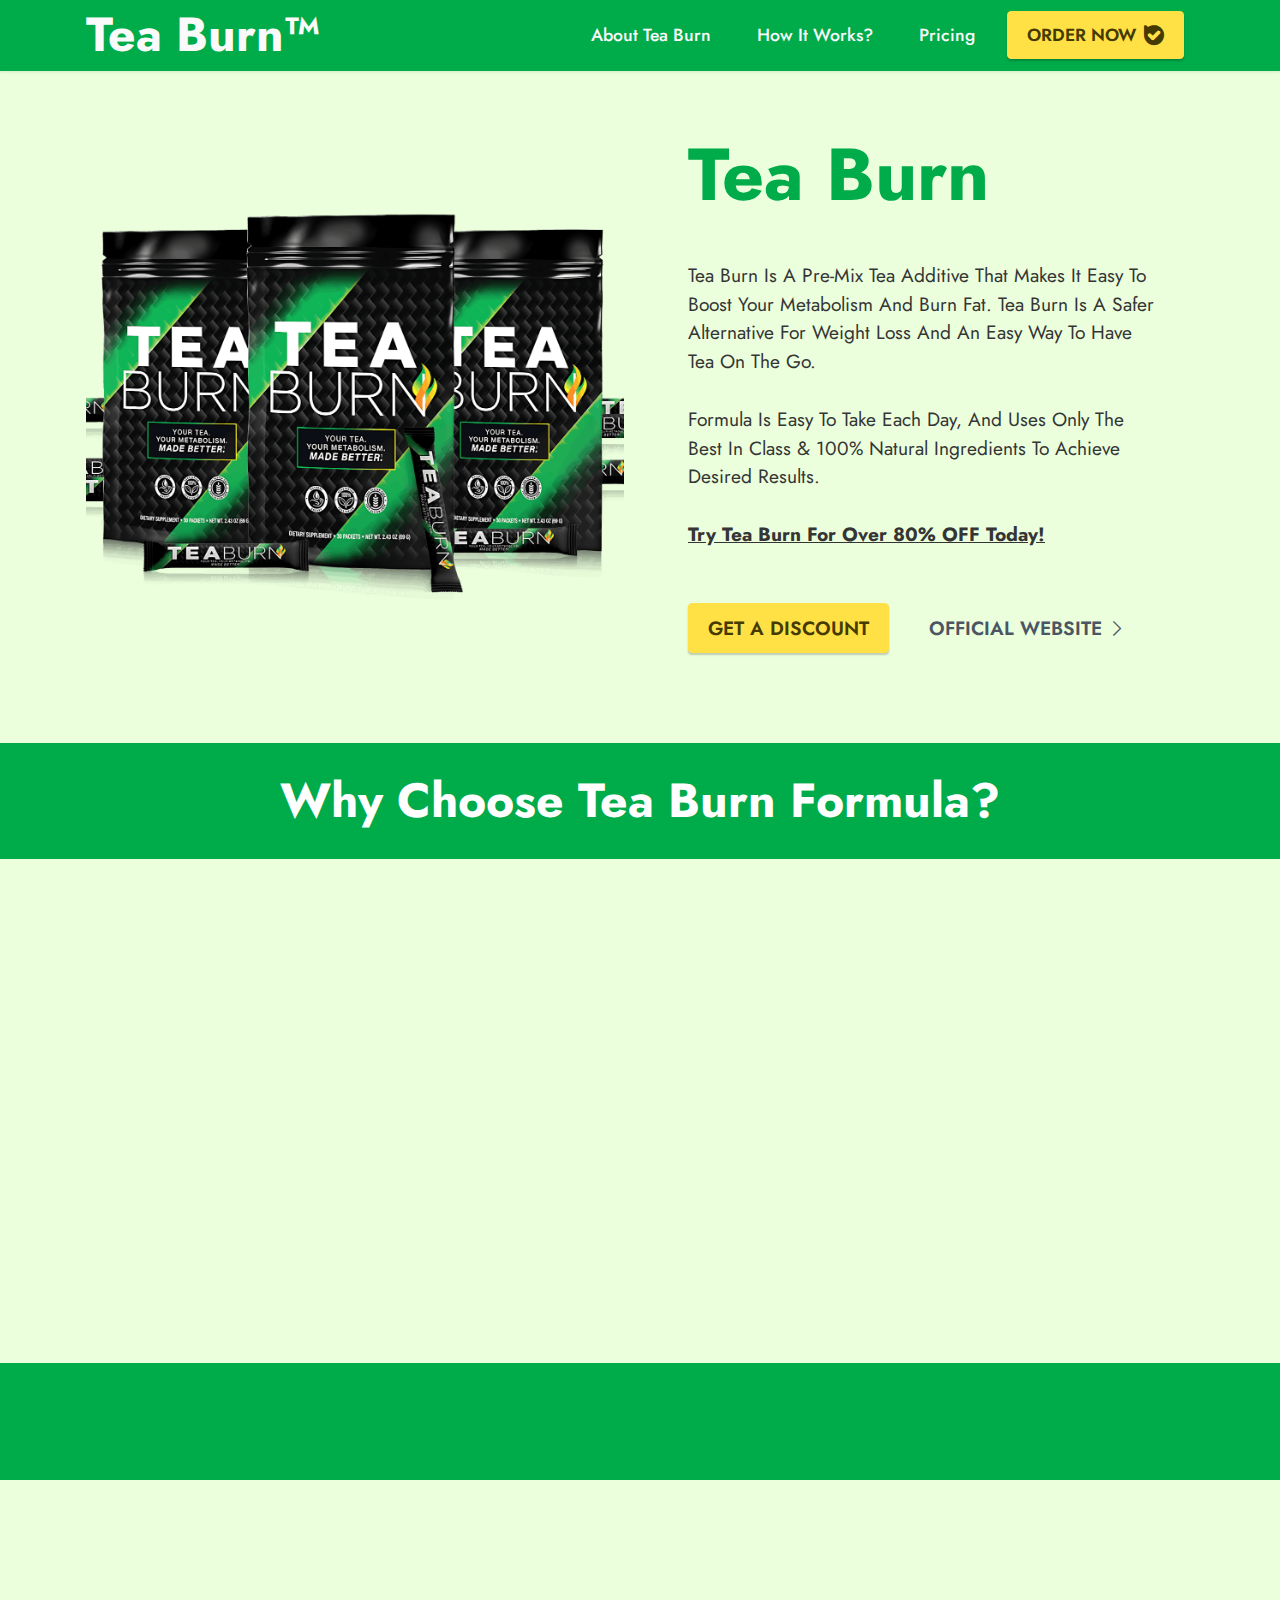
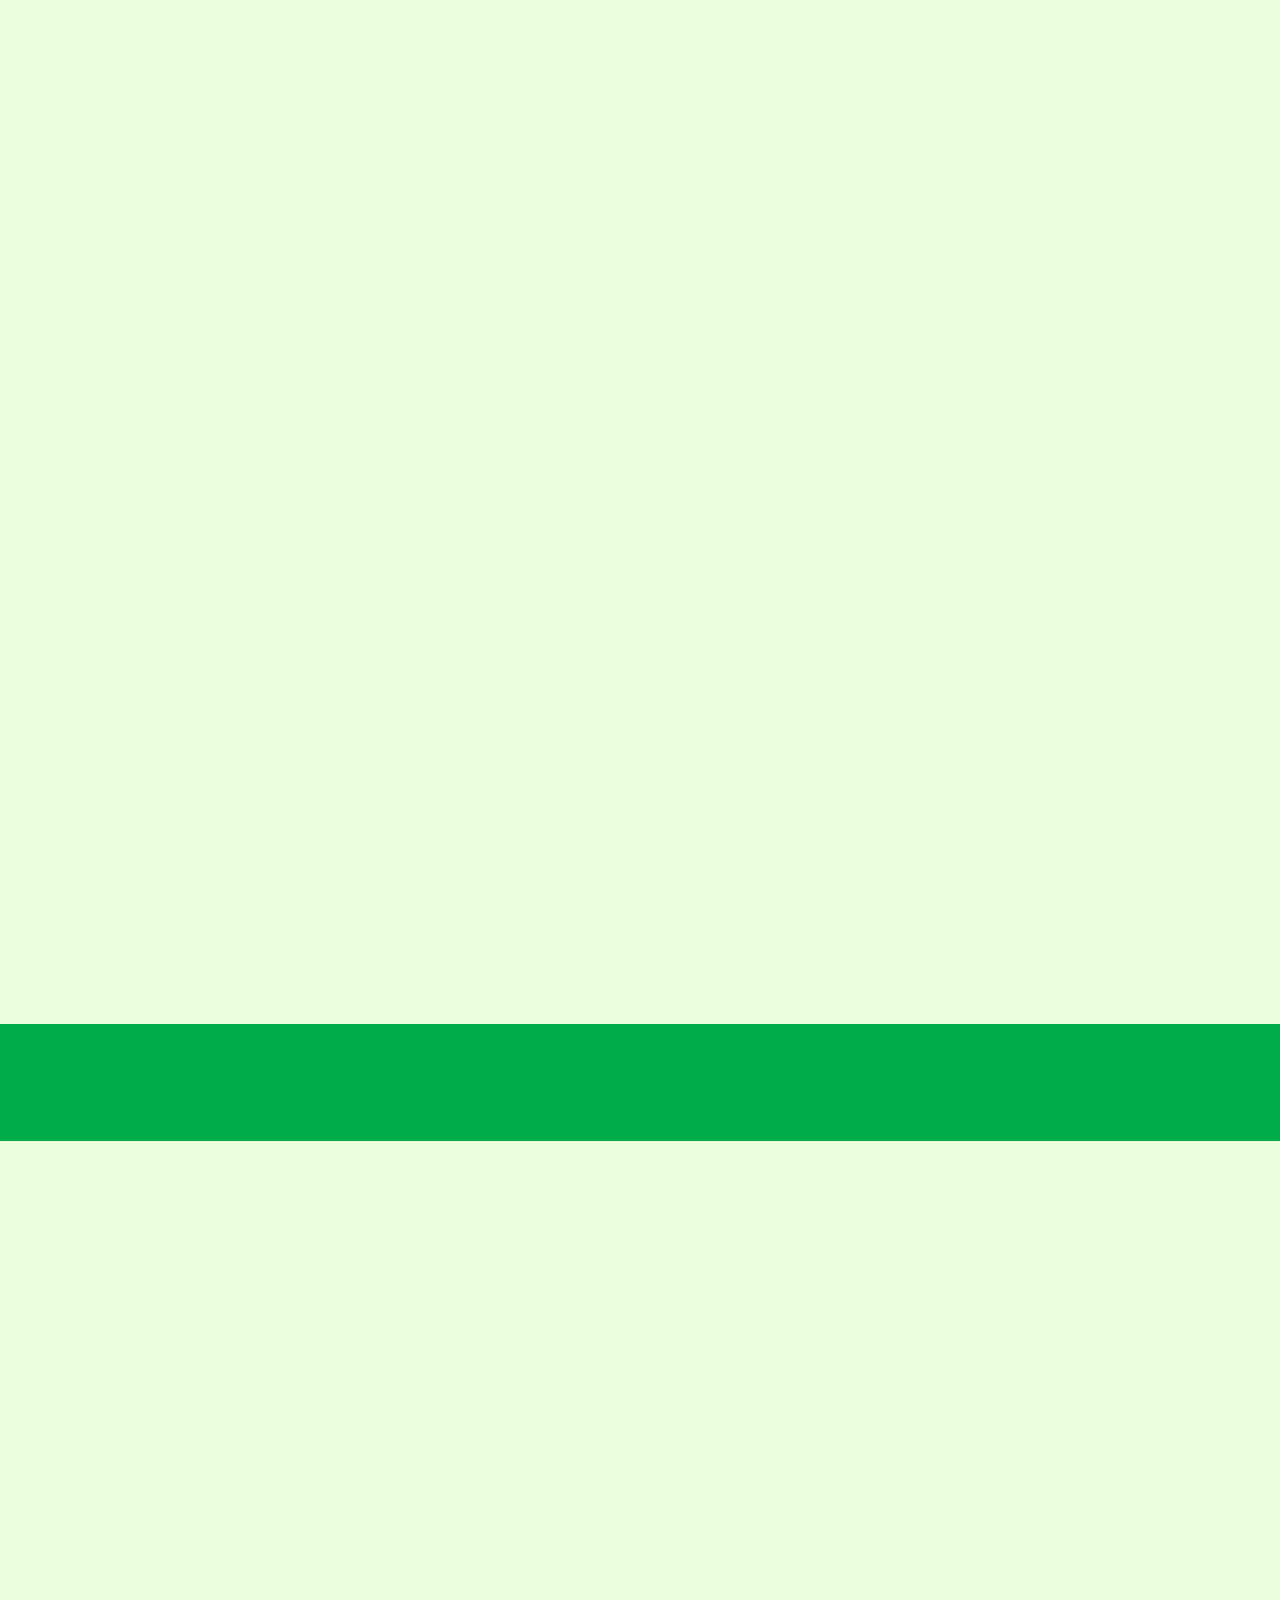
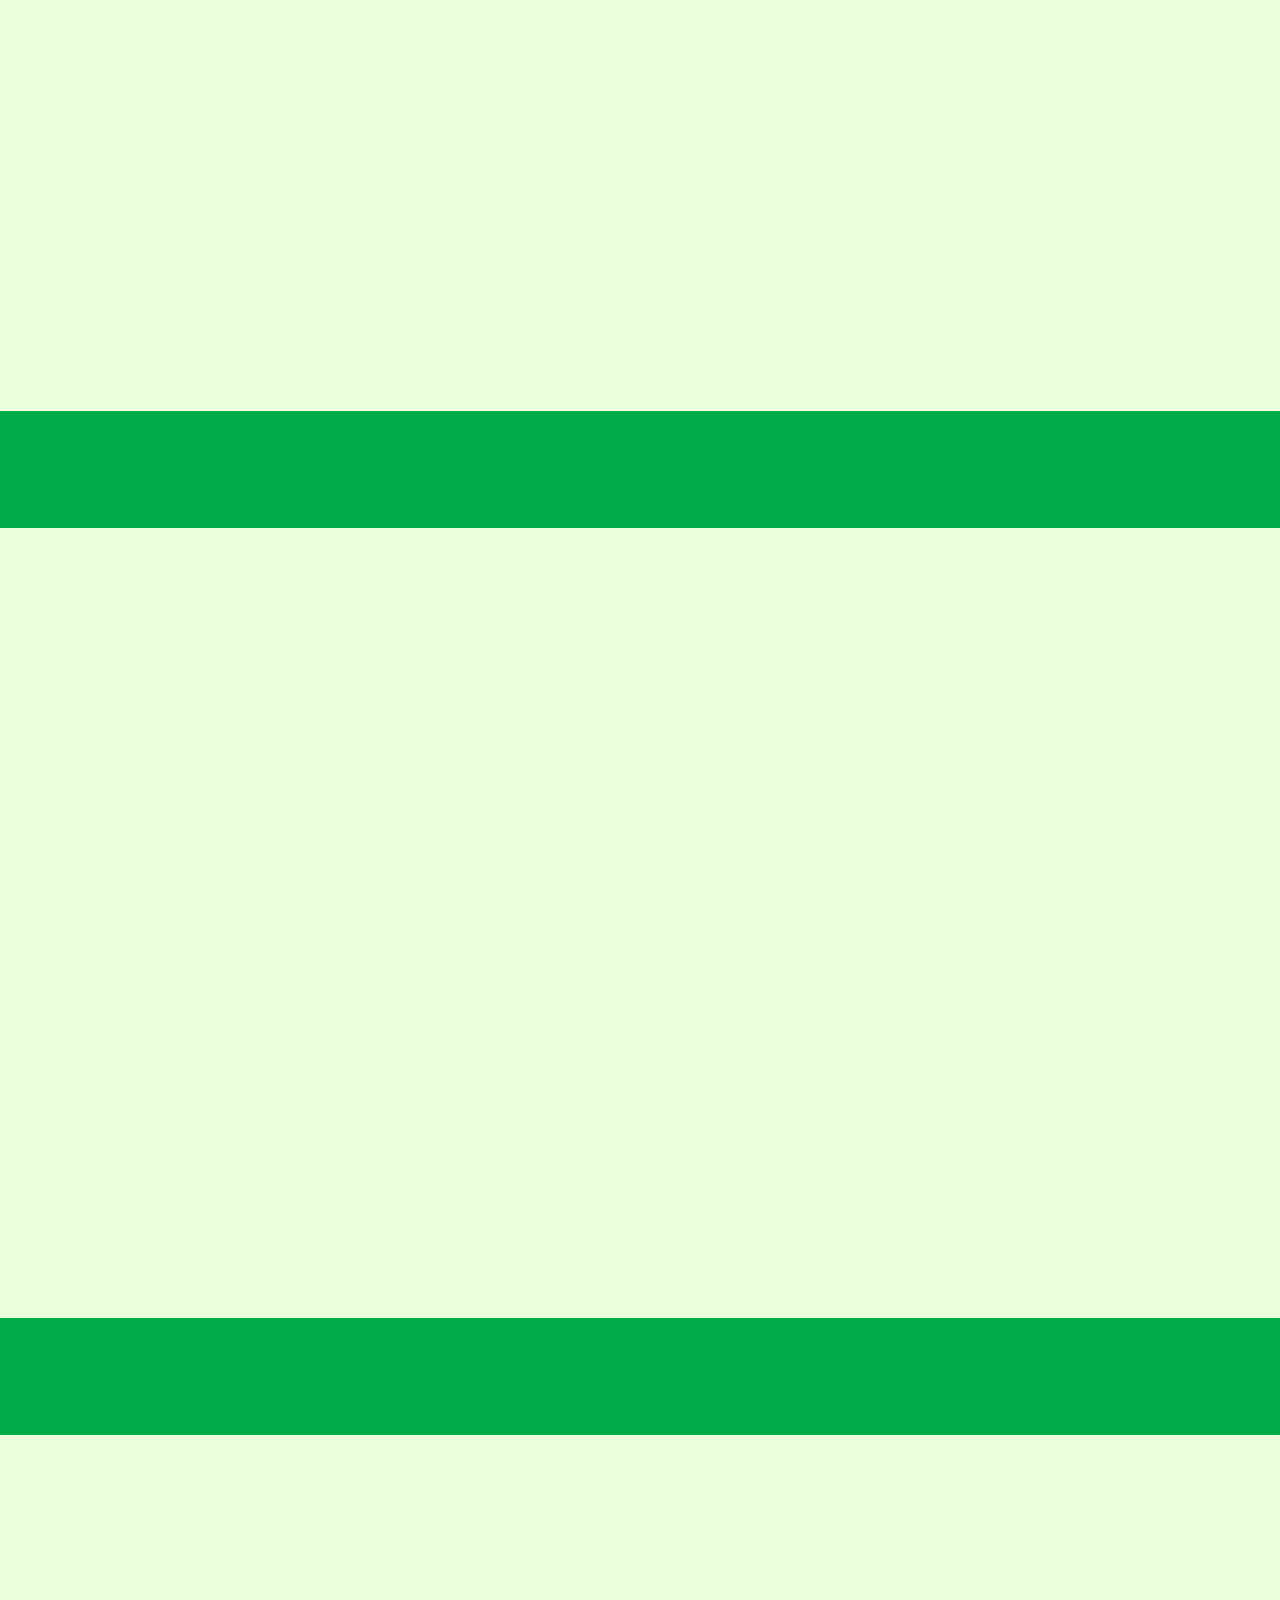
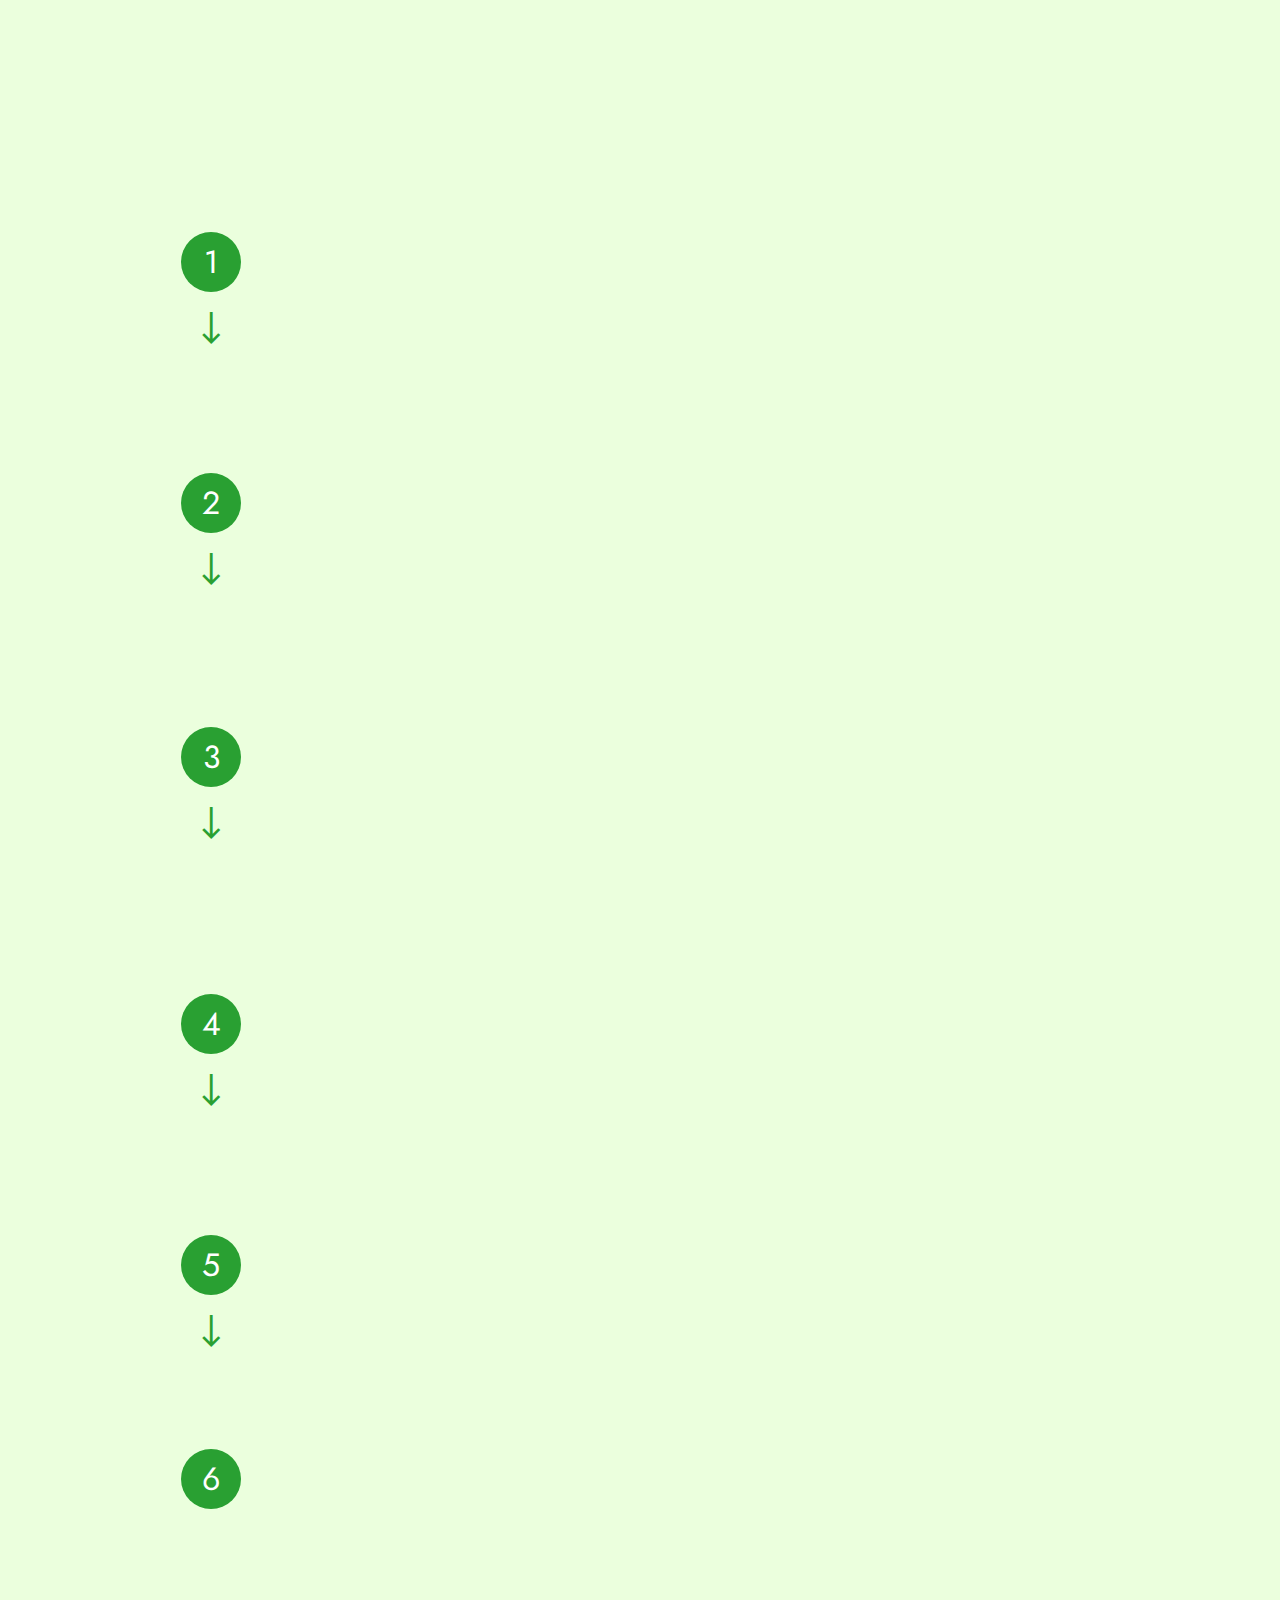
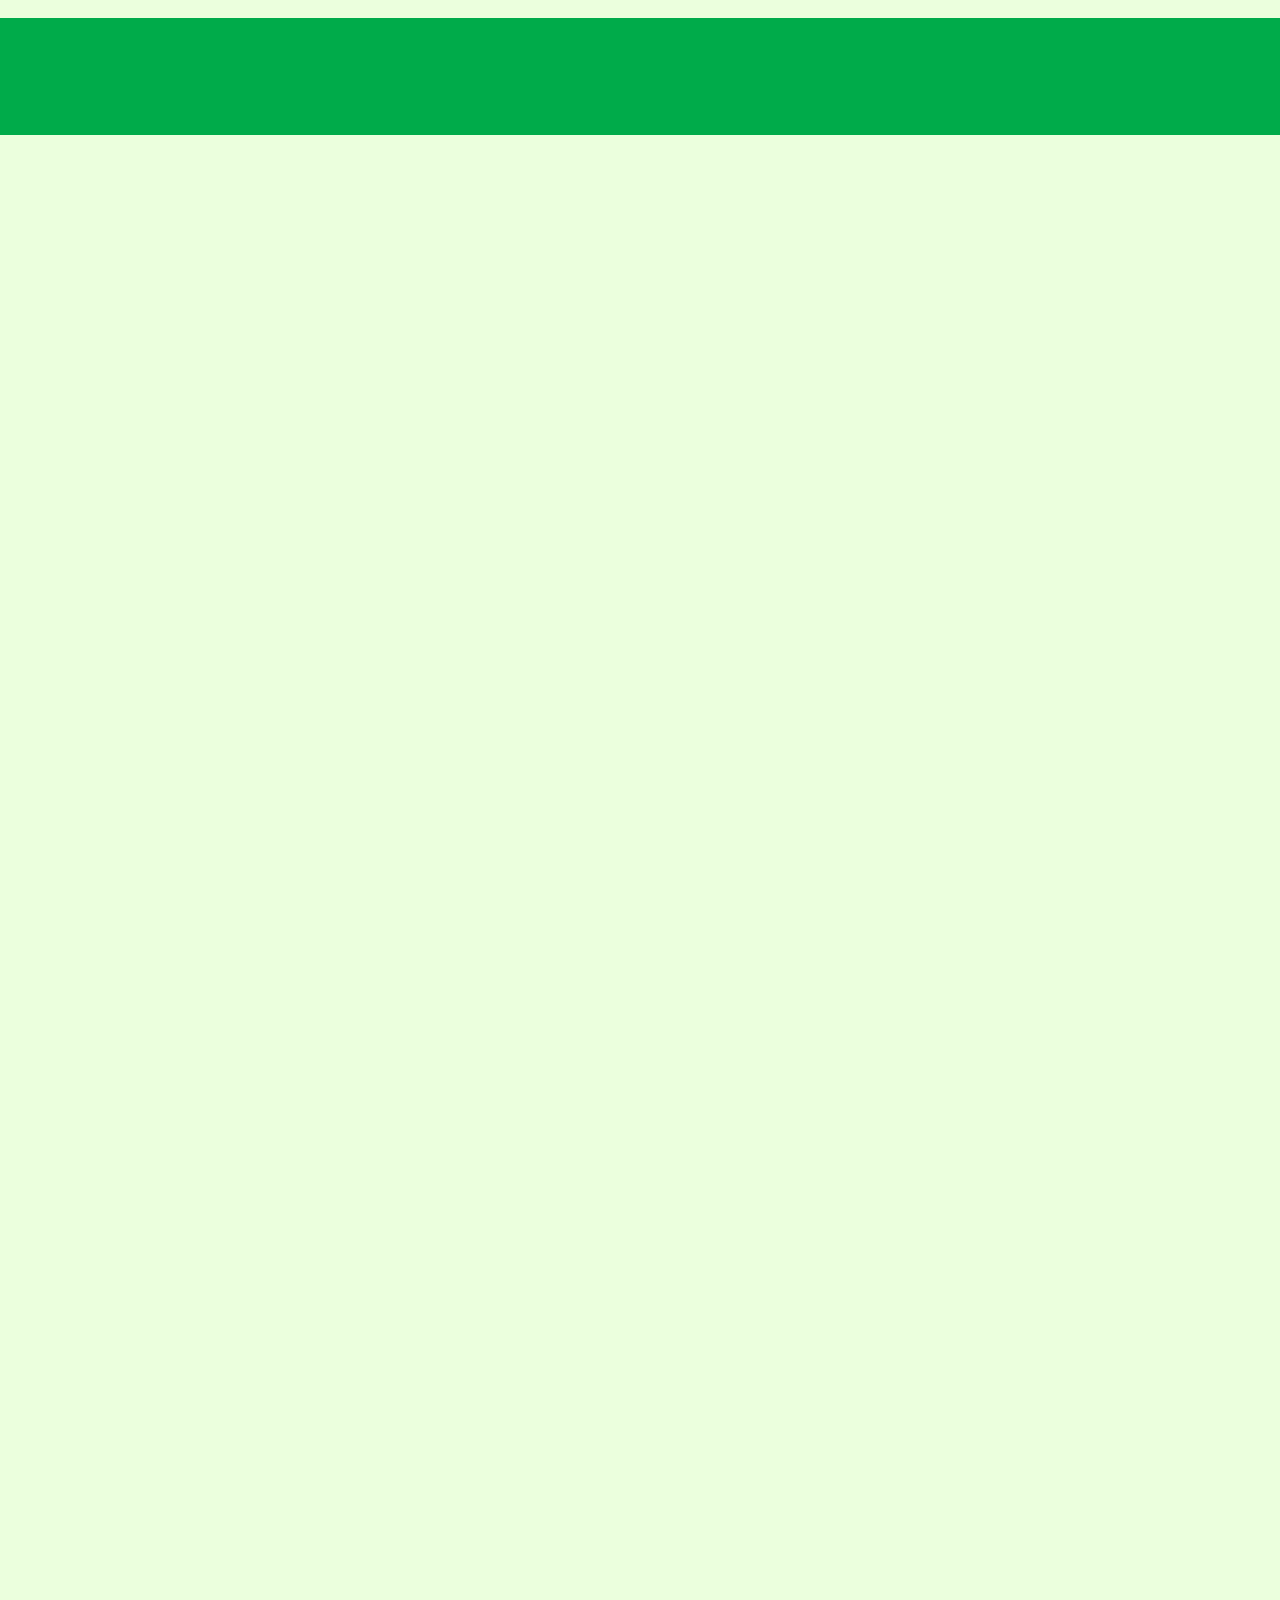
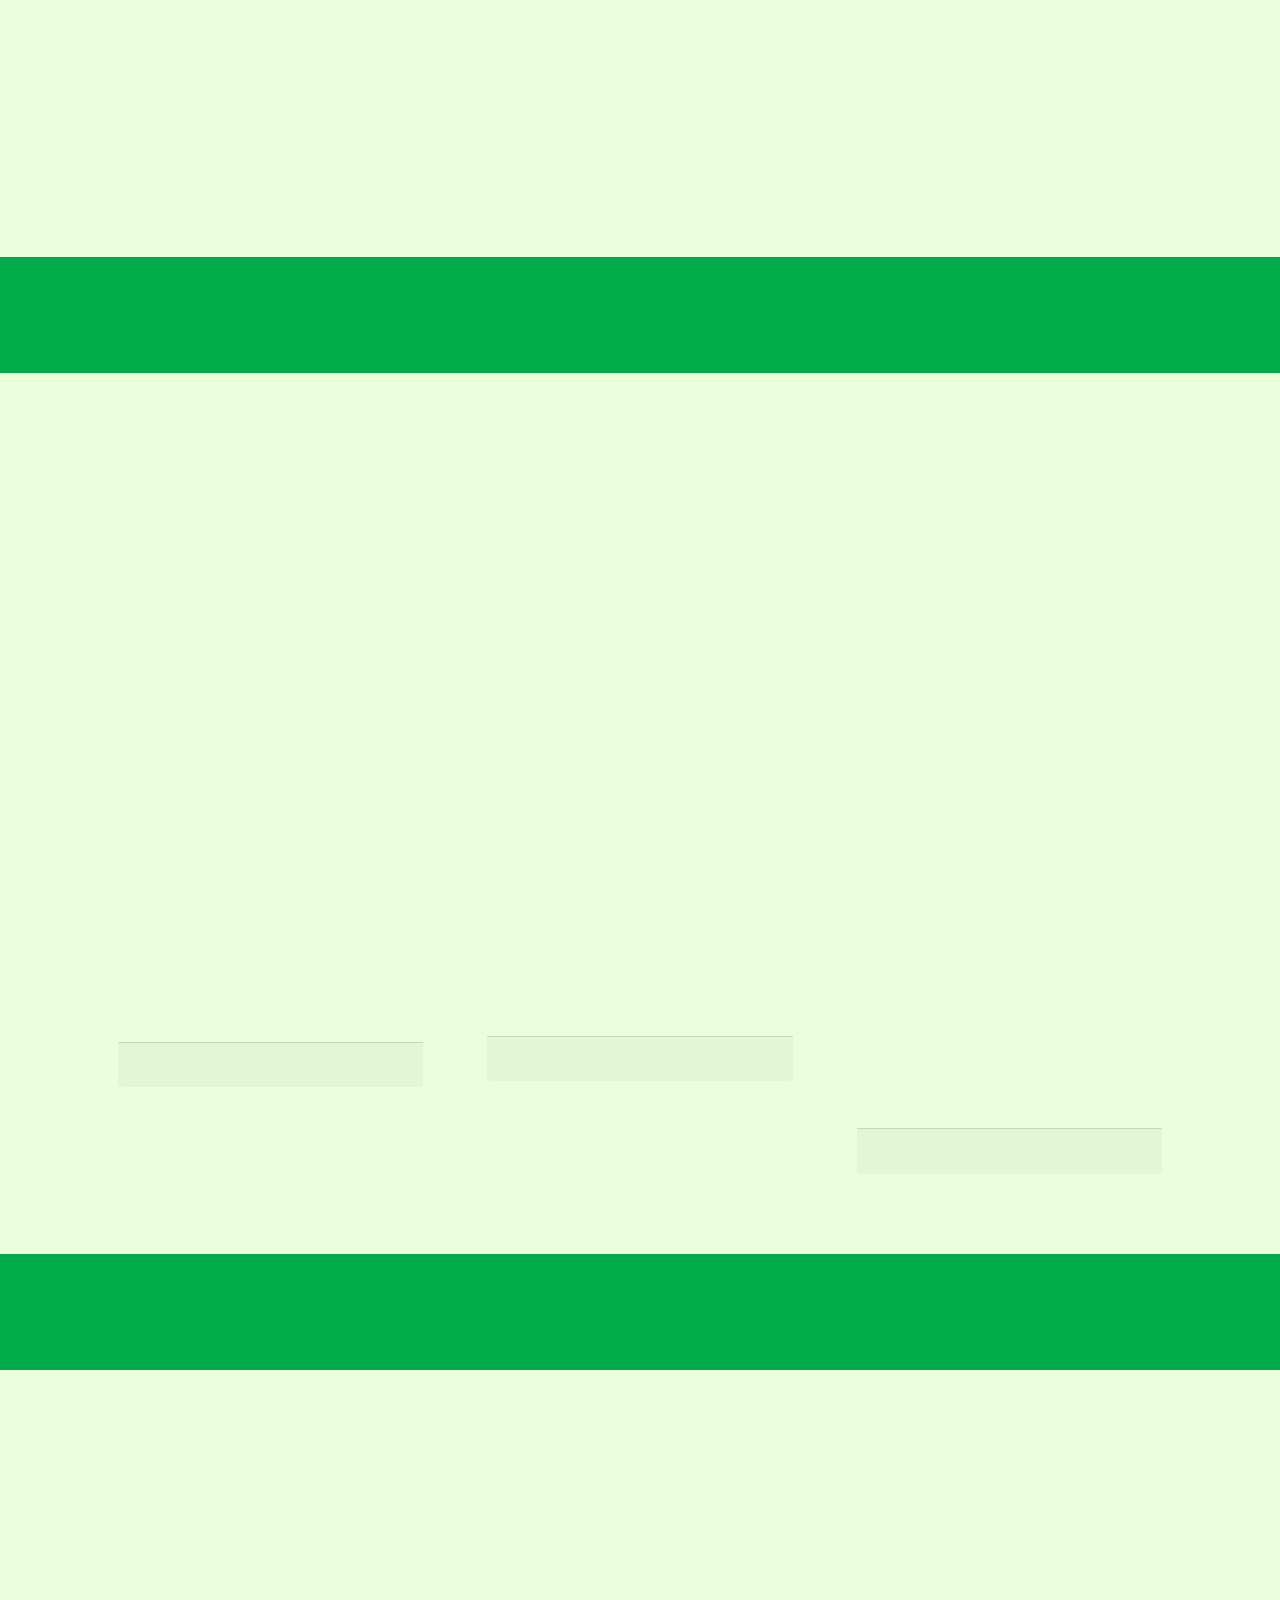
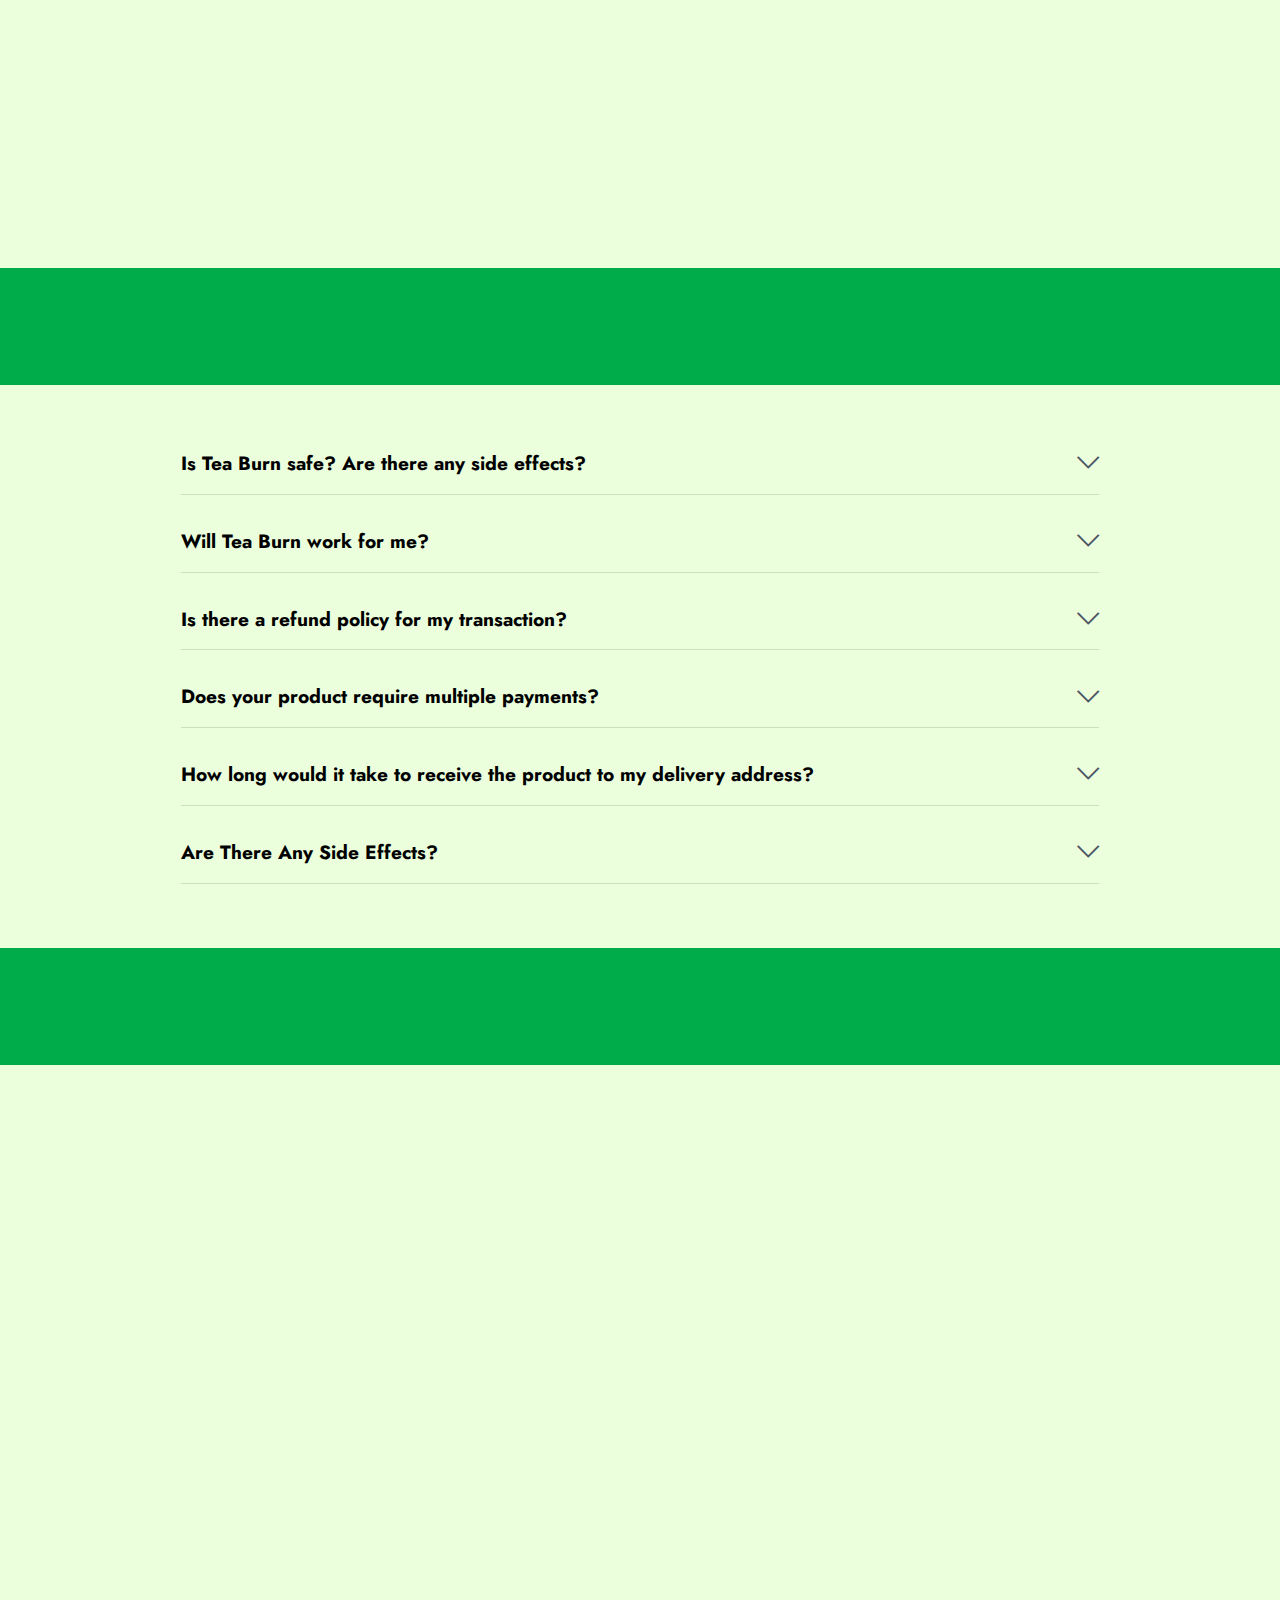
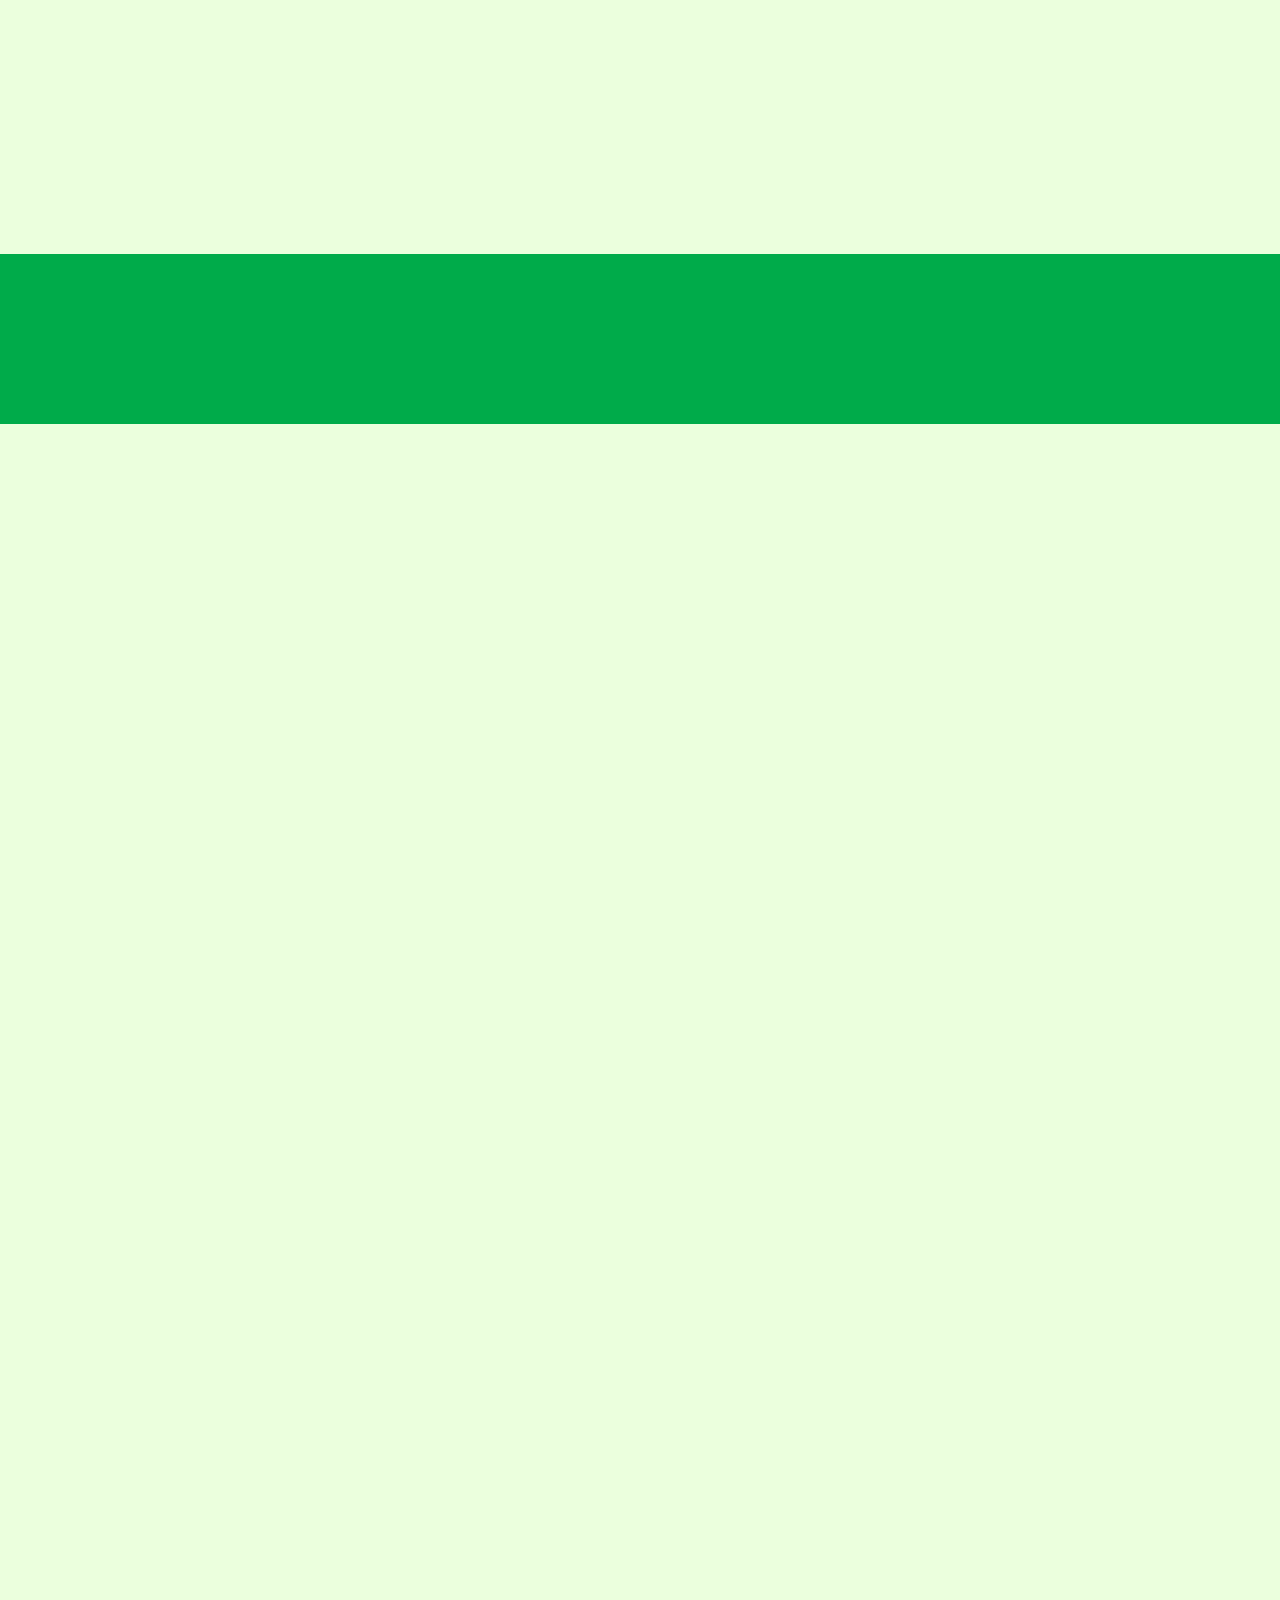
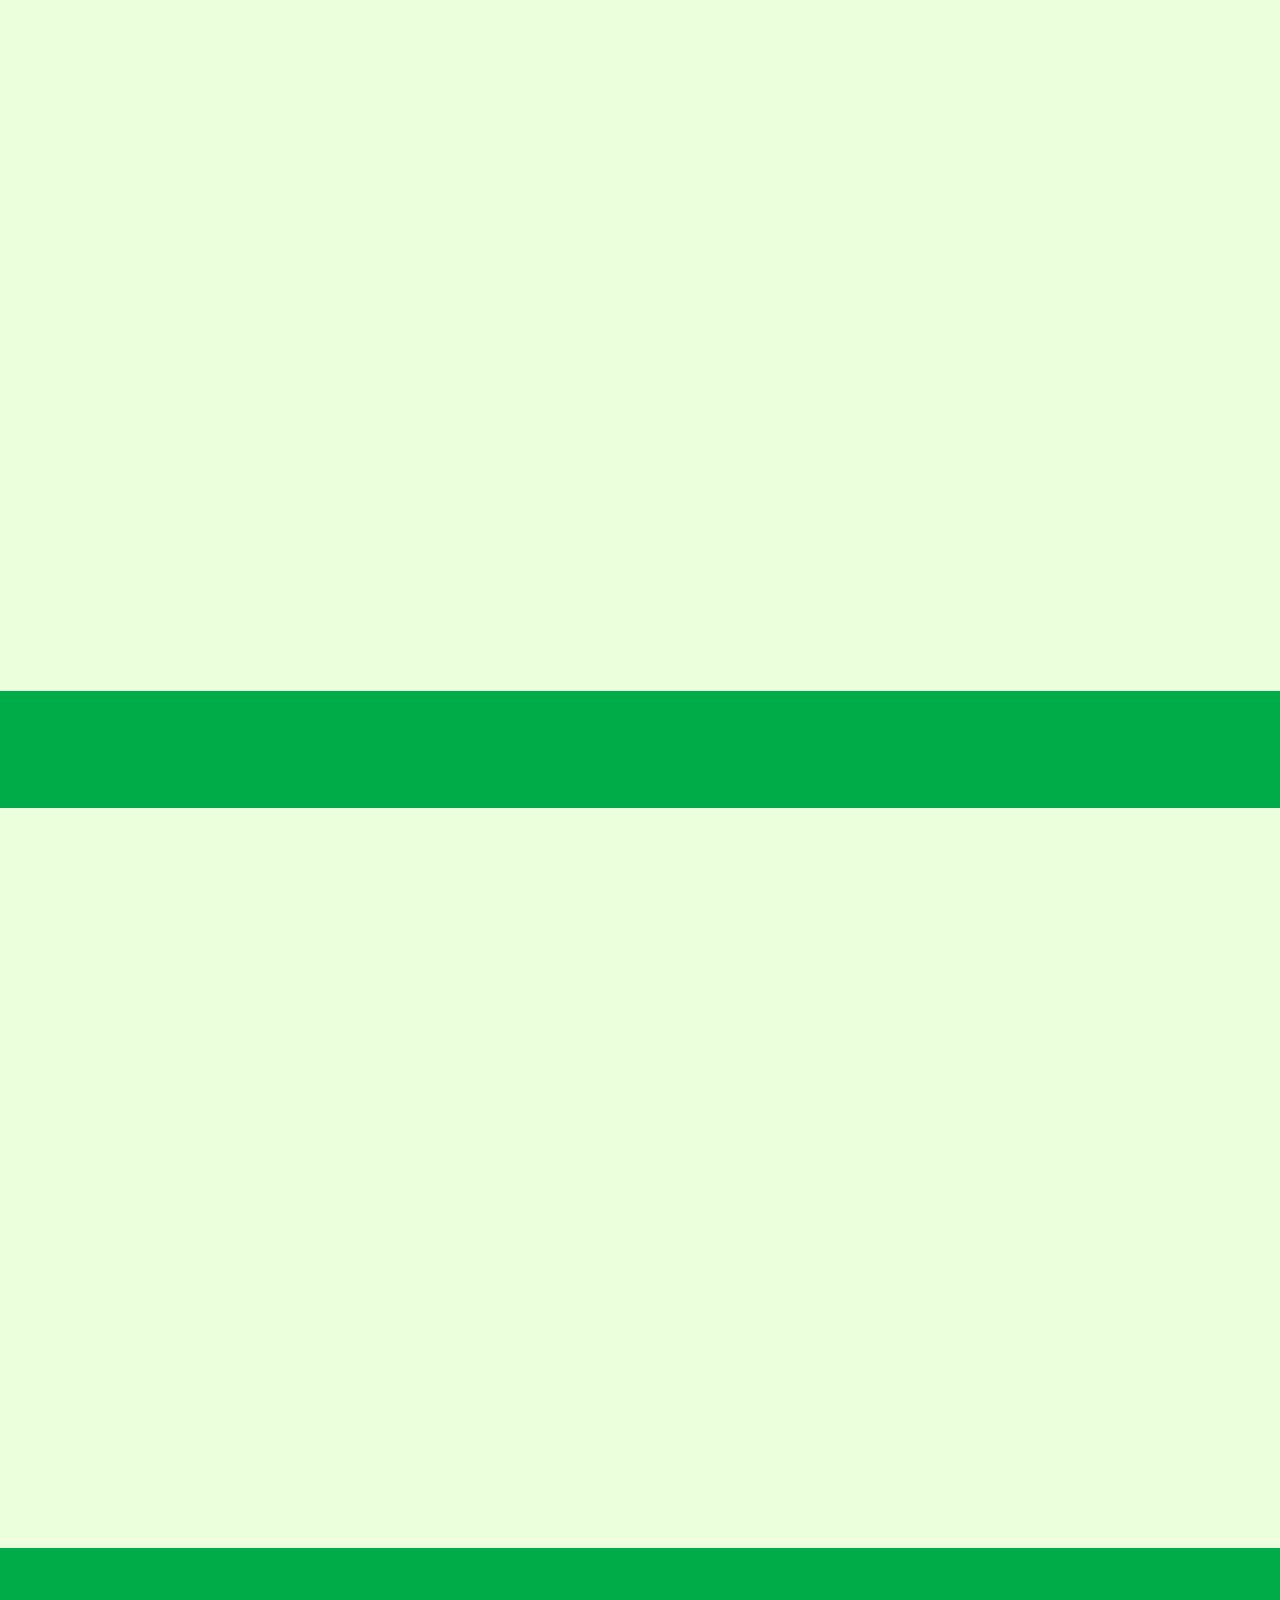
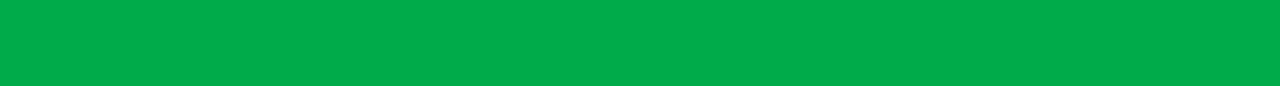
<file: index.html>
<!DOCTYPE html>
<html  >
<head>
  
  <meta charset="UTF-8">
  <meta http-equiv="X-UA-Compatible" content="IE=edge">
  
  <meta name="twitter:card" content="summary_large_image"/>
  <meta name="twitter:image:src" content="">
  <meta property="og:image" content="">
  <meta name="twitter:title" content="Tea Burn™ (Official) | Get Tea Burn 80% Off Today">
  <meta name="viewport" content="width=device-width, initial-scale=1, minimum-scale=1">
  <link rel="shortcut icon" href="assets/images/favicon-main-128x128.png" type="image/x-icon">
  <meta name="description" content="Tea Burn Is A Pre-Mix Tea Additive That Makes It Easy To Boost Your Metabolism And Burn Fat. Tea Burn Is A Safer Alternative For Weight Loss And An Easy Way To Have Tea On The Go.">
  <meta name="keywords" content="tea burn, teaburn, tea burn buy, tea burn supplement">
  
  <title>Tea Burn™ (Official) | Get Tea Burn 80% Off Today</title>
  <link rel="stylesheet" href="assets/web/assets/mobirise-icons2/mobirise2.css">
  <link rel="stylesheet" href="assets/web/assets/mobirise-icons/mobirise-icons.css">
  <link rel="stylesheet" href="assets/bootstrap/css/bootstrap.min.css">
  <link rel="stylesheet" href="assets/bootstrap/css/bootstrap-grid.min.css">
  <link rel="stylesheet" href="assets/bootstrap/css/bootstrap-reboot.min.css">
  <link rel="stylesheet" href="assets/animatecss/animate.css">
  <link rel="stylesheet" href="assets/dropdown/css/style.css">
  <link rel="stylesheet" href="assets/socicon/css/styles.css">
  <link rel="stylesheet" href="assets/theme/css/style.css">
  <link rel="preload" href="https://fonts.googleapis.com/css?family=Jost:100,200,300,400,500,600,700,800,900,100i,200i,300i,400i,500i,600i,700i,800i,900i&display=swap" as="style" onload="this.onload=null;this.rel='stylesheet'">
  <noscript><link rel="stylesheet" href="https://fonts.googleapis.com/css?family=Jost:100,200,300,400,500,600,700,800,900,100i,200i,300i,400i,500i,600i,700i,800i,900i&display=swap"></noscript>
  <link rel="preload" as="style" href="assets/mobirise/css/mbr-additional.css"><link rel="stylesheet" href="assets/mobirise/css/mbr-additional.css" type="text/css">
  
  
  
  
</head>
<body>
  
  <section data-bs-version="5.1" class="menu menu2 cid-tmAYGHW7QI" once="menu" id="menu2-29">
    
    <nav class="navbar navbar-dropdown navbar-expand-lg">
        <div class="container">
            <div class="navbar-brand">
                
                <span class="navbar-caption-wrap"><a class="navbar-caption text-white display-2" href="#">Tea Burn™</a></span>
            </div>
            <button class="navbar-toggler" type="button" data-toggle="collapse" data-bs-toggle="collapse" data-target="#navbarSupportedContent" data-bs-target="#navbarSupportedContent" aria-controls="navbarNavAltMarkup" aria-expanded="false" aria-label="Toggle navigation">
                <div class="hamburger">
                    <span></span>
                    <span></span>
                    <span></span>
                    <span></span>
                </div>
            </button>
            <div class="collapse navbar-collapse" id="navbarSupportedContent">
                <ul class="navbar-nav nav-dropdown" data-app-modern-menu="true"><li class="nav-item"><a class="nav-link link text-white text-primary display-4" href="index.html#content4-4">About Tea Burn</a>
                    </li><li class="nav-item"><a class="nav-link link text-white text-primary display-4" href="index.html#content4-6">How It Works?</a></li><li class="nav-item"><a class="nav-link link text-white text-primary display-4" href="/order">Pricing</a></li></ul>
                
                <div class="navbar-buttons mbr-section-btn"><a class="btn btn-warning display-4" href="/order"><span class="socicon socicon-bale mbr-iconfont mbr-iconfont-btn" style="font-size: 20px;"></span>ORDER NOW</a></div>
            </div>
        </div>
    </nav>
</section>

<section data-bs-version="5.1" class="header14 cid-tmAWnNTbYr" id="header14-28">

    

    
    

    <div class="container">
        <div class="row justify-content-center align-items-center">
            <div class="col-12 col-md-6 image-wrapper">
                <a href="/order"><img src="assets/images/tea-burn-1256x957.png" alt="Buy Now"></a>
            </div>
            <div class="col-12 col-md">
                <div class="text-wrapper">
                    <h1 class="mbr-section-title mbr-fonts-style mb-3 display-1"><strong>Tea Burn</strong></h1>
                    <p class="mbr-text mbr-fonts-style display-7">
                        <br>Tea Burn Is A Pre-Mix Tea Additive That Makes It Easy To Boost Your Metabolism And Burn Fat. Tea Burn Is A Safer Alternative For Weight Loss And An Easy Way To Have Tea On The Go.<br><br>Formula Is Easy To Take Each Day, And Uses Only The Best In Class &amp; 100% Natural Ingredients To Achieve Desired Results.<br><br><strong><u>Try Tea Burn For Over 80% OFF Today!</u><br></strong><br></p>
                    <div class="mbr-section-btn mt-3"><a class="btn btn-warning display-7" href="/order"><font face="Moririse2"><br></font>GET A DISCOUNT</a> <a class="btn btn-primary-outline display-7" href="/order"><span class="mobi-mbri mobi-mbri-arrow-next mbr-iconfont mbr-iconfont-btn" style="font-size: 15px;"></span><font face="Moririse2"><br></font>OFFICIAL WEBSITE</a></div>
                </div>
            </div>
        </div>
    </div>
</section>

<section data-bs-version="5.1" class="content4 cid-tkw43LLXRT" id="content4-1a">
    

    
    
    <div class="container">
        <div class="row justify-content-center">
            <div class="title col-md-12 col-lg-12">
                <h3 class="mbr-section-title mbr-fonts-style align-center mb-4 display-2"><strong>Why Choose Tea Burn Formula?</strong></h3>
                
                
            </div>
        </div>
    </div>
</section>

<section data-bs-version="5.1" class="team1 cid-tkw4m1pY9d" id="team1-1b">
    

    
    
    <div class="container">
        <div class="row justify-content-center">
            
            <div class="col-sm-6 col-lg-3">
                <div class="card-wrap">
                    <div class="image-wrap">
                        <img src="assets/images/untitled-200-120-px-2-500x300.png" alt="">
                    </div>
                    <div class="content-wrap">
                        <h5 class="mbr-section-title card-title mbr-fonts-style align-center m-0 display-5"><strong>Made In USA</strong></h5>
                        
                        <p class="card-text mbr-fonts-style align-center display-7">
                            Our Tea Burn dietary supplement is proudly formulated in the United States of America.
                        </p>
                        
                        
                    </div>
                </div>
            </div>

            <div class="col-sm-6 col-lg-3">
                <div class="card-wrap">
                    <div class="image-wrap">
                        <img src="assets/images/untitled-200-120-px-1-500x300.png" alt="">
                    </div>
                    <div class="content-wrap">
                        <h5 class="mbr-section-title card-title mbr-fonts-style align-center m-0 display-5"><strong>GMP Certified</strong></h5>
                        
                        <p class="card-text mbr-fonts-style align-center display-7">
                            Good Manufacturing Practice certified ensuring pharmaceutical grade quality.
                        </p>
                        
                        
                    </div>
                </div>
            </div>

            <div class="col-sm-6 col-lg-3">
                <div class="card-wrap">
                    <div class="image-wrap">
                        <img src="assets/images/untitled-200-120-px-500x300.png" alt="">
                    </div>
                    <div class="content-wrap">
                        <h5 class="mbr-section-title card-title mbr-fonts-style align-center m-0 display-5"><strong>FDA Approved</strong></h5>
                        
                        <p class="card-text mbr-fonts-style align-center display-7">
                            Tea Burn is formulated in a FDA registered facility which adheres to strict FDA regulations.
                        </p>
                        
                        
                    </div>
                </div>
            </div>

            <div class="col-sm-6 col-lg-3">
                <div class="card-wrap">
                    <div class="image-wrap">
                        <img src="assets/images/untitled-200-120-px-3-500x300.png" alt="">
                    </div>
                    <div class="content-wrap">
                        <h5 class="mbr-section-title card-title mbr-fonts-style align-center m-0 display-5"><strong>100% Natural</strong></h5>
                        
                        <p class="card-text mbr-fonts-style align-center display-7">
                            We are proud to say that Tea Burn Teas are All Natural, Non-GMO and Gluten-Free.
                        </p>
                        
                        
                    </div>
                </div>
            </div>
        </div>
    </div>
</section>

<section data-bs-version="5.1" class="content4 cid-tjtwnSRDdB" id="content4-4">
    

    
    
    <div class="container">
        <div class="row justify-content-center">
            <div class="title col-md-12 col-lg-12">
                <h3 class="mbr-section-title mbr-fonts-style align-center mb-4 display-2"><strong>What Is Tea Burn?</strong></h3>
                
                
            </div>
        </div>
    </div>
</section>

<section data-bs-version="5.1" class="header11 cid-tjtwWIp2h5" id="header11-5">

    

    
    

    <div class="container-fluid">
        <div class="row justify-content-center">
            <div class="col-12 col-md-5 image-wrapper">
                <img class="w-100" src="assets/images/teaburn-tea-690x830.png" alt="Supplement">
            </div>
            <div class="col-12 col-md">
                <div class="text-wrapper text-center">
                    
                    <p class="mbr-text mbr-fonts-style display-7">Tea Burn, a powder form dietary supplement, mixed with your tea can create significant effects in your weight loss process.
<br>
<br>Users who take the Tea Burn supplement daily will get to enjoy great support for metabolism, good digestion, increased energy levels and other multiple health benefits.
<br>
<br>TeaBurn can help users achieve their weight goal and reverse obesity.
<br>
<br>The product was inspired by the composition of natural ingredients that can work well when combined with tea.
<br>
<br>tea alone can already increase the metabolism of the body. It increases the fat burning process. Black tea is the most efficient way to support people who want to lose weight.
<br>
<br>In the USA alone, around 80% of the population already drinks tea which is why Tea Burn is inspired to create a formula that works well when combined with the caffeine components.
<br>
<br>It focuses its formulation with the use of potent ingredients that carry the right composition of nutrients to offer maximum efficiency in every cup of tea mixed with Tea Burn.
<br>
<br>This metabolism-boosting dietary supplement is available only on its website and people cannot get it anywhere else. Fortunately, this makes the Tea Burn supplement available online and worldwide.
<br>
<br>Tea Burn is manufactured in a FDA-registered and GMP-certified facility that is located in the USA.
<br>
<br>To fully understand what the Tea Burn supplement does, let’s learn more about what compromises it, how the formula works, the benefits it provides and other information you should not miss out on in this site.&nbsp;<br></p>
                    <div class="mbr-section-btn mt-3"><a class="btn btn-warning display-7" href="/order"><span class="mobi-mbri mobi-mbri-arrow-next mbr-iconfont mbr-iconfont-btn" style="font-size: 15px;"></span>BUY NOW</a></div>
                </div>
            </div>
        </div>
    </div>
</section>

<section data-bs-version="5.1" class="content4 cid-tjtxWwqj42" id="content4-6">
    

    
    
    <div class="container">
        <div class="row justify-content-center">
            <div class="title col-md-12 col-lg-12">
                <h3 class="mbr-section-title mbr-fonts-style align-center mb-4 display-2"><strong>How Does Tea Burn Works?</strong></h3>
                
                
            </div>
        </div>
    </div>
</section>

<section data-bs-version="5.1" class="content5 cid-sKy7tkCOig cid-tjtzqzBvQT" id="content5-7">
    
    <div class="container">
        <div class="row justify-content-center">
            <div class="col-md-12 col-lg-10">
                
                
                <p class="mbr-text mbr-fonts-style display-7">Tea Burn™ works so frickin' easily it will make your head spin. All you have to do is add a stick pouch of Tea Burn™ into your tea every morning and just drink it regularly. It's really that simple.
<br>
<br>It turns your tea from regular tea inter SUPER tea, or SUPER drink, whatever you choose to put it in makes it SUPER. So once you drink your tea, the natural ingredients in Tea Burn™ supercharge your body's natural ability to promote fat burn. It activates special cells in your body that instantly attack any fat cells that may be getting a little too comfortable inside you and burns them to smithereens!
<br>
<br>Being 100% Natural and free from any known side effects makes it unique and better than most of the supplements in the market.&nbsp;<br></p>
            </div>
        </div>
    </div>
</section>

<section data-bs-version="5.1" class="content8 cid-tjtzAQHko8" id="content8-8">
    
    <div class="container">
        <div class="row justify-content-center">
            <div class="counter-container col-md-12 col-lg-10">
                
                <div class="mbr-text mbr-fonts-style display-7">
                    <ul>
                        <li>Tea Burn helps cleanse and detoxify the body from deep inside by flushing out all the toxins and contaminants. These processes are supported by the strong Tea Burn ingredients with antioxidant properties.
</li><li>It targets a slow, sluggish metabolism and works on improving its speed. As the metabolic processes speed up, the body is expected to start burning fats at a faster rate.
</li><li>The Tea Burn is loaded with fibre which can improve bowel movement in addition to supporting overall gut health.
</li><li>Certain ingredients inside this supplement possess the ability to modulate the immune system. Thanks to these ingredients, natural immunity is expected to get strengthened so that it can protect the body from foreign pathogens in a much better way.
</li><li>Some Tea Burn ingredients possess anti-inflammatory properties that target inflammation and curbs it so that all relevant issues can be sorted.
</li><li>Using Tea Burn powder supports the health of your heart and likely protects it from various diseases.</li>
                    </ul>
                </div>
            </div>
        </div>
    </div>
</section>

<section data-bs-version="5.1" class="content4 cid-tjtCjTlHWT" id="content4-a">
    

    
    
    <div class="container">
        <div class="row justify-content-center">
            <div class="title col-md-12 col-lg-12">
                <h3 class="mbr-section-title mbr-fonts-style align-center mb-4 display-2"><strong>Limited Time Special Pricing - Act Now!</strong></h3>
                
                
            </div>
        </div>
    </div>
</section>

<section data-bs-version="5.1" class="image3 cid-tjufRGoCIV" id="image3-l">
    

    
    

    <div class="container">
        <div class="row justify-content-center">
            <div class="col-12 col-lg-10">
                <div class="image-wrapper">
                    <a href="/order"><img src="assets/images/tea-burn-price-2136x1614.png" alt="Order"></a>
                    
                </div>
            </div>
        </div>
    </div>
</section>

<section data-bs-version="5.1" class="content4 cid-tkw6WynXJP" id="content4-1c">
    

    
    
    <div class="container">
        <div class="row justify-content-center">
            <div class="title col-md-12 col-lg-12">
                <h3 class="mbr-section-title mbr-fonts-style align-center mb-4 display-2"><strong>Ingredients : Tea Burn Supplement</strong></h3>
                
                
            </div>
        </div>
    </div>
</section>

<section data-bs-version="5.1" class="content5 cid-sKy7tkCOig cid-tkw70l93LY" id="content5-1d">
    
    <div class="container">
        <div class="row justify-content-center">
            <div class="col-md-12 col-lg-10">
                
                
                <p class="mbr-text mbr-fonts-style display-7">The primary thing setting Tea Burn apart from other dietary supplements is its formula. This patent-pending nutritional complex amplifies your metabolism and adds incredible health benefits to your regular tea. Since most tea flavors and types are considered unhealthy, you can cut your favourite flavor’s downsides with Tea Burn.
<br>
<br>Tea Burn guarantees that only high-quality ingredients are used in the production of this supplement, which were sourced from trusted farmers who do not use pesticides or other harmful chemicals that can contaminate or damage the quality of the ingredients.
<br>
<br><strong>Here is a list of major Tea Burn Complete Vitamins &amp; Ingredients along with their benefits:&nbsp;</strong><br></p>
            </div>
        </div>
    </div>
</section>

<section data-bs-version="5.1" class="features19 cid-tkw7hjl6MS" id="features20-1e">

    

    
    
    <div class="container">
        <div class="row justify-content-center">
            
            <div class="col-12 col-md-10">
                <div class="item mbr-flex">
                    <div class="icon-box">
                        <span class="step-number mbr-fonts-style display-5">1</span>
                    </div>
                    <div class="text-box">
                        <h4 class="icon-title card-title mbr-black mbr-fonts-style display-7"><strong>Green Tea Extract</strong></h4>
                        <h5 class="icon-text mbr-black mbr-fonts-style display-4">Green tea extract is derived from green tea and can substantially improve overall health. It contains antioxidants in abundance and helps reduce oxidative stress in the body while flushing out toxins. Studies have also found it effective in improving heart health and mental function. Green tea extract is also rich in catechins and boosts metabolism, leading to instant weight loss and fat breakdown. In a clinical study, it was found that people who took green-tea burned 179 more calories in 24 hours without doing anything else.</h5>
                    </div>
                </div>
                <div class="item mbr-flex">
                    <div class="icon-box">
                        <span class="step-number mbr-fonts-style display-5">2</span>
                    </div>
                    <div class="text-box">
                        <h4 class="icon-title card-title mbr-black mbr-fonts-style display-7"><strong>Green Coffee Bean Extract</strong></h4>
                        <h5 class="icon-text mbr-black mbr-fonts-style display-4">Green Coffee is a unique ingredient in the Tea Burn formula which distinguishes it from other such supplements and gives you a great reason to buy Tea Burn. Green coffee is useful in increasing levels of chlorogenic acid in the body. Chlorogenic acid is a powerful antioxidant that gets rid of toxic free radicals causing inflammation in your body. It works with epigallocatechin gallate and together, these ingredients help you lose weight. Chlorogenic acid is important for your body to be free from toxins.</h5>
                    </div>
                </div>
                <div class="item mbr-flex">
                    <div class="icon-box">
                        <span class="step-number mbr-fonts-style display-5">3</span>
                    </div>
                    <div class="text-box">
                        <h4 class="icon-title card-title mbr-black mbr-fonts-style display-7"><strong>Caffeine</strong></h4>
                        <h5 class="icon-text mbr-black mbr-fonts-style display-4">Caffeine is a stimulant found naturally in tea and coffee. It is also the most commonly used drug in the world. It is full of benefits for the body, from improving concentration to cutting weight, it does everything. Caffeine is one of the best-known metabolism boosters known to humanity. By burning large amounts of fat, it stimulates thermogenesis. Along with boosting metabolism, caffeine also curbs appetite. It single-handedly allows you to lose weight better than any exercise or workout. Caffeine increases weight loss, helps mental function, and minimizes cancer risk.</h5>
                    </div>
                </div>
                <div class="item mbr-flex">
                    <div class="icon-box">
                        <span class="step-number mbr-fonts-style display-5">4</span>
                    </div>
                    <div class="text-box">
                        <h4 class="icon-title card-title mbr-black mbr-fonts-style display-7"><strong>Amino Acids</strong></h4>
                        <h5 class="icon-text mbr-black mbr-fonts-style display-4">A good amino-acid level in the body is important to maintain optimal functioning. Tea Burn offers important amino acid constituents such as L-Theanine and L-Carnitine. L-Theanine and L-Carnitine are both natural amino acid substances that promote overall wellness and help you calm down. Both L-Theanine and L-Carnitine are effective in reducing the symptoms of anxiety. When it comes to weight loss, L-Theanine and L-Carnitine are part of the Tea Burn weight loss formula as they effectively help improve metabolism and promote higher energy levels without the side effects that caffeine usually has.</h5>
                    </div>
                </div>
                <div class="item mbr-flex">
                    <div class="icon-box">
                        <span class="step-number mbr-fonts-style display-5">5</span>
                    </div>
                    <div class="text-box">
                        <h4 class="icon-title card-title mbr-black mbr-fonts-style display-7"><strong>L-carnitine</strong></h4>
                        <h5 class="icon-text mbr-black mbr-fonts-style display-4">L-carnitine is another naturally occurring amino acid known for its metabolism-boosting effects. It works by maximizing fat breakdown in the body leading to quicker weight loss and higher energy levels. Studies and trials have backed the results of l-carnitine in fat loss; an analysis of nine studies found that people who took l-carnitine daily lost 2.9 pounds more than people who did not use l-carnitine during the period of observation.</h5>
                    </div>
                </div>
                <div class="item mbr-flex last">
                    <div class="icon-box">
                        <span class="step-number mbr-fonts-style display-5">6</span>
                    </div>
                    <div class="text-box">
                        <h4 class="icon-title card-title mbr-black mbr-fonts-style display-7"><strong>Chromium</strong></h4>
                        <h5 class="icon-text mbr-black mbr-fonts-style display-4">Chromium is a mineral well-known for its weight loss and blood sugar effects. It effectively regulates blood sugar, leading to reduced cravings and appetite. This reduced appetite results in a lower calorie intake, allowing the body to lose weight. Along with this, it also reduces body fat while increasing muscle mass. The benefits of chromium in helping lose weight and getting you in the shape of your life are too many to list.</h5>
                    </div>
                </div>
                
                
                
                
            </div>
        </div>
    </div>
</section>

<section data-bs-version="5.1" class="content4 cid-tkwewnI2cJ" id="content4-1j">
    

    
    
    <div class="container">
        <div class="row justify-content-center">
            <div class="title col-md-12 col-lg-12">
                <h3 class="mbr-section-title mbr-fonts-style align-center mb-4 display-2"><strong>Benefits of Tea Burn Supplement</strong></h3>
                
                
            </div>
        </div>
    </div>
</section>

<section data-bs-version="5.1" class="content5 cid-sKy7tkCOig cid-tkwhoi5CpZ" id="content5-1m">
    
    <div class="container">
        <div class="row justify-content-center">
            <div class="col-md-12 col-lg-10">
                
                
                <p class="mbr-text mbr-fonts-style display-7">There is no way you will ever know the benefits of Tea Burn unless you try it. No diet or exercise can do what this formula will do for you.Tea Burn promotes the natural fat-burning processes in the body, and with the benefits of Tea Burn, your body can process its fat intake in different ways. 
<br>
<br>Instead of being stored away, Teaburn allows fat to process out – and will enable you to lose weight while having more freedom in your diet.
<br><br><strong>Taking it as a daily ritual can help you experience the following benefits:&nbsp;</strong><br></p>
            </div>
        </div>
    </div>
</section>

<section data-bs-version="5.1" class="content8 cid-tkweGBFQtz" id="content8-1l">
    
    <div class="container">
        <div class="row justify-content-center">
            <div class="counter-container col-md-12 col-lg-10">
                
                <div class="mbr-text mbr-fonts-style display-7">
                    <ul>
                        <li><strong>Increases The Metabolic Function:</strong> Tea Burn claims that it targets metabolism. This product contains green tea extract perfectly improvised to increase BMR. Tea Burn promotes metabolism due to the importance of metabolism for weight loss. Tea Burn reviews have shown that it is effective in this area, as users experience significant body changes. The contents of green coffee bean extract and coffee extract can increase metabolism by providing natural caffeine. Add a Tea Burn formula made with green tea extract to see changes in your metabolic rate. The body's metabolism rates are vital for breathing and digestion. It is impossible to lose weight without these vital functions. Let's now look at the next benefit.
</li><li><strong>It Helps To Melt Stubborn Fat Layers In The Body:</strong> People try to lose body fats, but they can accumulate. Tea Burn is a great way to lose weight. Tea Burn powder can be mixed with morning tea to promote stubborn fat loss. Tea Burn is made with natural ingredients that help you lose weight quickly. Tea Burn reviews are positive and have similar comments. Many people have found it helpful in losing unwanted fats. Try Tea Burn for weight loss, and you will see how it reduces stubborn fats and gets you lean. Let's now look at the next benefit.
</li><li><strong>It Helps To Increase Energy Levels:</strong> The product has incredible health benefits. This product contains green tea extract, which can help you lose weight. It can also be used with morning tea. Any coffee extract, green tea extract, or another coffee extract can increase energy levels. Green coffee bean extract can target the mind and improve focus. It also helps in burning fat cells. You can get through the day with more energy and be able to exercise. Add Tea Burn to your daily routine.
</li><li><strong>Natural Weight Loss Tips:</strong> Many people go to the gym for hours to achieve a toned body and effective weight loss. Extreme diets are also typical. The product we are referring to today offers incredible health benefits. This product transforms your regular Tea into a super tea. It contains green tea extract and green coffee bean extract. This product is effective in reducing excess fat in all parts of the body. Tea Burn can help you achieve a slim body in just a few months. You can lose weight naturally with this product.
</li><li><strong>It Helps To Reduce Appetite And Cravings:</strong> A reduction in appetite is the next health benefit. It is essential to limit your food intake to reduce weight. Fat-burning activity can only work with a significantly reduced body weight. This product is a diet supplement that can help suppress your appetite and slow down the digestive process. This dietary supplement contains natural ingredients such as green coffee bean extract and green tea extract that help to reduce cravings. The body begins to burn stored fats when there is a reduction in food intake. The body will automatically lose weight if the stored fats begin to decrease and get burned. The body will experience a higher metabolic rate and greater fat burning. Reduced appetite will lead to better digestion.
</li><li><strong>Goals To Improve Mental Health:</strong> The official website is easy to use. They also sell a dietary supplement that contains green coffee extract, which is highly beneficial for keeping you focused. Tea Burn will help you stay focused by adding the tea formulation to regular coffee. Tea Burn is good for your brain because it contains green tea extract. Tea Burn gives your brain more energy to help you lose weight. Tea Burn can have many beneficial effects on your body. Visit their website for discounted rates and get the nutrition you need.
</li><li><strong>Blood Sugar Levels And High Blood Pressure Are Controlled:</strong> It is important to maintain a healthy blood sugar level. High blood pressure can lead to many problems. This product is an excellent dietary supplement with high-quality ingredients. To maintain your blood sugar levels, it is important to eat a healthy diet. Tea Burn can be taken with regular Tea each morning to help maintain your blood sugar levels throughout the day. While this may not be something that many weight loss products pay attention to, this product contains ingredients that can help prevent diseases. Let's now look at the next benefit.</li>
                    </ul>
                </div>
            </div>
        </div>
    </div>
</section>

<section data-bs-version="5.1" class="content4 cid-tkwapwRYSb" id="content4-1h">
    

    
    
    <div class="container">
        <div class="row justify-content-center">
            <div class="title col-md-12 col-lg-12">
                <h3 class="mbr-section-title mbr-fonts-style align-center mb-4 display-2"><strong>Tea Burn™ Proven By Thousands</strong></h3>
                
                
            </div>
        </div>
    </div>
</section>

<section data-bs-version="5.1" class="team1 cid-tkwaK0DLYn" id="team1-1i">
    

    <div class="JCB container">
    
        <div class="media-container-row">
            <div class="mbr-testimonial p-3 align-center col-12 col-md-6 col-lg-4">
                <div class="panel-item p-3 JCB_User">
                    <div class="card-block ">
                        <div class="testimonial-photo">
                            <img src="assets/images/out-10-537x282.png" alt="Review Image 1">
                        </div>
                        
                         <p class="StarBox"><img src="assets/images/stars-3-400x60.png"></p>
                        <p style="font-size:25px"><strong>Verified Purchase&nbsp;</strong>✅</p>
                        <p class="mbr-text mbr-fonts-style display-7"><font style="font-size:23px;color:#1e5380;"><strong>Lauren is 35 lbs lighter so far...!</strong></font><br>"I never used to leave the house, worried about not fitting into chairs or public transport. Now after trying the tea burn supplement I'm down 35 lbs! I feel and look amazing when I see myself in front of the mirror. My energy levels are through the roof and I regularly use the bus and try on slim clothes and shop in the mall stress-free. Thank you so much!"<br>
                        </p>
                    </div>
                    <div class="card-footer">
                        <div class="mbr-author-name mbr-bold mbr-fonts-style display-7"><em>Lauren G. - Wyoming, USA</em></div>
                        
                    </div>
                </div>
            </div>

            <div class="mbr-testimonial p-3 align-center col-12 col-md-6 col-lg-4">
                <div class="panel-item p-3 JCB_User">
                    <div class="card-block">
                        <div class="testimonial-photo">
                            <img src="assets/images/out-18-904x474.png" alt="Review Image 2">
                        </div>
                         <p class="StarBox"><img src="assets/images/stars-3-400x60.png"></p>
                        <p style="font-size:25px"><strong>Verified Purchase&nbsp;</strong>✅</p>
                        <p class="mbr-text mbr-fonts-style display-7"><font style="font-size:23px;color:#1e5380;"><strong>Zach has dropped 26lbs...!</strong></font><br>"I was so embarrassed when my son grabbed my belly and asked, Daddy why is your tummy so squishy. I had to do something, and when I saw the tea burn supplement video and verified the research I had to try it out. I'm down now 26 lbs and it keeps melting off! My snoring has disappeared. I feel fitter and happier than I did in my 30s! It will definitely work for you too!"</p>
                    </div>
                    <div class="card-footer">
                        <div class="mbr-author-name mbr-bold mbr-fonts-style display-7"><em>Zach M. - New York, USA</em></div>
                        
                    </div>
                </div>
            </div>

            <div class="mbr-testimonial p-3 align-center col-12 col-md-6 col-lg-4">
                <div class="panel-item p-3 JCB_User">
                    <div class="card-block">
                        <div class="testimonial-photo">
                            <img src="assets/images/out-17-730x383.png" alt="Review Image 3">
                        </div>
                        <p class="StarBox"><img src="assets/images/stars-3-400x60.png"></p>
                        <p style="font-size:25px"><strong>Verified Purchase&nbsp;</strong>✅</p>
                        
                        <p class="mbr-text mbr-fonts-style display-7"><font style="font-size:23px;color:#1e5380;"><strong>Cassie dissolved 40 Lbs in no time…!</strong></font><br>"Ever since taking tea burn supplement every day, I am eating what I want - more than ever, but I'm still dropping weight! It's really amazing... I'm down 4 dress sizes, about 40 lbs. Who would have thought it would be so easy? I feel so pretty and feel full energetic the whole day. I no longer worry about what my friends think of me or how my weight affects those around me. Tea Burn completely changed my life."<br></p>
                    </div>
                    <div class="card-footer">
                        <div class="mbr-author-name mbr-bold mbr-fonts-style display-7"><em>Cassie T.- Delaware, USA</em></div>
                        
                    </div>
                </div>
            </div>

            

            

            
        </div>
    </div>  
     
</section>

<section data-bs-version="5.1" class="content4 cid-tjtKMEmhHh" id="content4-h">
    

    
    
    <div class="container">
        <div class="row justify-content-center">
            <div class="title col-md-12 col-lg-12">
                <h3 class="mbr-section-title mbr-fonts-style align-center mb-4 display-2"><strong>60-Days Money Back Guarantee</strong></h3>
                
                
            </div>
        </div>
    </div>
</section>

<section data-bs-version="5.1" class="header11 cid-tjtKXxqvPZ" id="header11-j">

    

    
    

    <div class="container-fluid">
        <div class="row justify-content-center">
            <div class="col-12 col-md-5 image-wrapper">
                <img class="w-100" src="assets/images/untitled-design-46-680x450.png" alt="Money Back Guarantee">
            </div>
            <div class="col-12 col-md">
                <div class="text-wrapper text-center">
                    
                    <p class="mbr-text mbr-fonts-style display-7">The Tea Burn supplement is backed by a 100% money back guarantee for 60 full days from your original purchase.
<br>
<br>If you’re not totally and completely satisfied with the Tea Burn Supplement, or your experience in the first 60 days from your purchase simply let us know at Tea Burn portal and we’ll give you a refund within 48 hours of the product being returned.
<br>
<br>That’s right, simply return the Tea Burn supplement, even empty Pouches, anytime within 60 days of your purchase and you’ll receive a refund, no questions asked!&nbsp;<br></p>
                    <div class="mbr-section-btn mt-3"><a class="btn btn-warning display-7" href="/order"><span class="mobi-mbri mobi-mbri-arrow-next mbr-iconfont mbr-iconfont-btn" style="font-size: 15px;"></span>GET YOUR BOTTLE TODAY</a></div>
                </div>
            </div>
        </div>
    </div>
</section>

<section data-bs-version="5.1" class="content4 cid-tkwje8UTle" id="content4-1p">
    

    
    
    <div class="container">
        <div class="row justify-content-center">
            <div class="title col-md-12 col-lg-12">
                <h3 class="mbr-section-title mbr-fonts-style align-center mb-4 display-2"><strong>Tea Burn Frequently Asked Questions</strong></h3>
                
                
            </div>
        </div>
    </div>
</section>

<section data-bs-version="5.1" class="content16 cid-tkwjoCkNd5" id="content16-1q">

    

    
    
    <div class="container">
        <div class="row justify-content-center">
            <div class="col-12 col-md-10">
                
                <div id="bootstrap-accordion_22" class="panel-group accordionStyles accordion" role="tablist" aria-multiselectable="true">
                    <div class="card mb-3">
                        <div class="card-header" role="tab" id="headingOne">
                            <a role="button" class="panel-title collapsed" data-toggle="collapse" data-bs-toggle="collapse" data-core="" href="#collapse1_22" aria-expanded="false" aria-controls="collapse1">
                                <h6 class="panel-title-edit mbr-fonts-style mb-0 display-7"><strong>Is Tea Burn safe? Are there any side effects?</strong></h6>
                                <span class="sign mbr-iconfont mbri-arrow-down"></span>
                            </a>
                        </div>
                        <div id="collapse1_22" class="panel-collapse noScroll collapse" role="tabpanel" aria-labelledby="headingOne" data-parent="#accordion" data-bs-parent="#bootstrap-accordion_22">
                            <div class="panel-body">
                                <p class="mbr-fonts-style panel-text display-4">Tea Burn supplement is absolutely 100% natural, safe and effective. Many thousands of folks enjoy taking Tea Burn pills every day and there has been absolutely zero side effects reported.
<br>
<br>Every Tea of Tea Burn Teas is manufactured here in the USA in our state of the art FDA approved and GMP (good manufacturing practices) certified facility under the most sterile, strict and precise standards.
<br>
<br>As always, if you have a medical condition it’s recommended to consult with your doctor.&nbsp;<br></p>
                            </div>
                        </div>
                    </div>
                    <div class="card mb-3">
                        <div class="card-header" role="tab" id="headingOne">
                            <a role="button" class="panel-title collapsed" data-toggle="collapse" data-bs-toggle="collapse" data-core="" href="#collapse2_22" aria-expanded="false" aria-controls="collapse2">
                                <h6 class="panel-title-edit mbr-fonts-style mb-0 display-7"><strong>Will Tea Burn work for me?</strong></h6>
                                <span class="sign mbr-iconfont mbri-arrow-down"></span>
                            </a>
                        </div>
                        <div id="collapse2_22" class="panel-collapse noScroll collapse" role="tabpanel" aria-labelledby="headingOne" data-parent="#accordion" data-bs-parent="#bootstrap-accordion_22">
                            <div class="panel-body">
                                <p class="mbr-fonts-style panel-text display-4">
                                    We hope that this protocol will work wonders for you, as it did for thousands of our satisfied customers. Some people may take longer to respond to the protocol than others; as with any natural solution, we urge you to give Tea Burn a fair chance.</p>
                            </div>
                        </div>
                    </div>
                    <div class="card mb-3">
                        <div class="card-header" role="tab" id="headingOne">
                            <a role="button" class="panel-title collapsed" data-toggle="collapse" data-bs-toggle="collapse" data-core="" href="#collapse3_22" aria-expanded="false" aria-controls="collapse3">
                                <h6 class="panel-title-edit mbr-fonts-style mb-0 display-7"><strong>Is there a refund policy for my transaction?</strong></h6>
                                <span class="sign mbr-iconfont mbri-arrow-down"></span>
                            </a>
                        </div>
                        <div id="collapse3_22" class="panel-collapse noScroll collapse" role="tabpanel" aria-labelledby="headingOne" data-parent="#accordion" data-bs-parent="#bootstrap-accordion_22">
                            <div class="panel-body">
                                <p class="mbr-fonts-style panel-text display-4">
                                    When you click on any of the packages below and place your order, you will be covered by our full 60 days, 100% money back guarantee. This means if you change your mind at any time, or for any reason at all, you can just email our customer support team and we will refund your entire investment with Tea Burn no questions asked. There is absolutely no risk for you.</p>
                            </div>
                        </div>
                    </div>
                    <div class="card mb-3">
                        <div class="card-header" role="tab" id="headingOne">
                            <a role="button" class="panel-title collapsed" data-toggle="collapse" data-bs-toggle="collapse" data-core="" href="#collapse4_22" aria-expanded="false" aria-controls="collapse4">
                                <h6 class="panel-title-edit mbr-fonts-style mb-0 display-7"><strong>Does your product require multiple payments?</strong></h6>
                                <span class="sign mbr-iconfont mbri-arrow-down"></span>
                            </a>
                        </div>
                        <div id="collapse4_22" class="panel-collapse noScroll collapse" role="tabpanel" aria-labelledby="headingOne" data-parent="#accordion" data-bs-parent="#bootstrap-accordion_22">
                            <div class="panel-body">
                                <p class="mbr-fonts-style panel-text display-4">
                                    Absolutely not. To purchase Tea Burn, you are only asked for a one-time payment, right on this page. There are no other future payments needed to benefit from this product.</p>
                            </div>
                        </div>
                    </div>
                    <div class="card mb-3">
                        <div class="card-header" role="tab" id="headingOne">
                            <a role="button" class="panel-title collapsed" data-toggle="collapse" data-bs-toggle="collapse" data-core="" href="#collapse5_22" aria-expanded="false" aria-controls="collapse5">
                                <h6 class="panel-title-edit mbr-fonts-style mb-0 display-7"><strong>How long would it take to receive the product to my delivery address?</strong></h6>
                                <span class="sign mbr-iconfont mbri-arrow-down"></span>
                            </a>
                        </div>
                        <div id="collapse5_22" class="panel-collapse noScroll collapse" role="tabpanel" aria-labelledby="headingOne" data-parent="#accordion" data-bs-parent="#bootstrap-accordion_22">
                            <div class="panel-body">
                                <p class="mbr-fonts-style panel-text display-4">
                                    Lately, we have been flooded with orders from all over the world! Even so, we strive to ship your order in maximum 24h each working day of the week. To make things easy, you will receive an email with your tracking number so that you can follow your package on route to its destination. On average, customers reported the real shipping time is somewhere between 5 to 10 days for domestic orders.</p>
                            </div>
                        </div>
                    </div>
                    <div class="card mb-3">
                        <div class="card-header" role="tab" id="headingOne">
                            <a role="button" class="panel-title collapsed" data-toggle="collapse" data-bs-toggle="collapse" data-core="" href="#collapse6_22" aria-expanded="false" aria-controls="collapse6">
                                <h6 class="panel-title-edit mbr-fonts-style mb-0 display-7"><strong>Are There Any Side Effects?</strong></h6>
                                <span class="sign mbr-iconfont mbri-arrow-down"></span>
                            </a>
                        </div>
                        <div id="collapse6_22" class="panel-collapse noScroll collapse" role="tabpanel" aria-labelledby="headingOne" data-parent="#accordion" data-bs-parent="#bootstrap-accordion_22">
                            <div class="panel-body">
                                <p class="mbr-fonts-style panel-text display-4">
                                    To this date, thousands of customers have used Tea Burn and we have never had a serious side effect reported to us. Having said that, we always recommend consulting with a doctor before starting any new supplement.</p>
                            </div>
                        </div>
                    </div>
                </div>
            </div>
        </div>
    </div>
</section>

<section data-bs-version="5.1" class="content4 cid-tkwhI17hzZ" id="content4-1n">
    

    
    
    <div class="container">
        <div class="row justify-content-center">
            <div class="title col-md-12 col-lg-12">
                <h3 class="mbr-section-title mbr-fonts-style align-center mb-4 display-2"><strong>Limited Time Special Pricing - Act Now!</strong></h3>
                
                
            </div>
        </div>
    </div>
</section>

<section data-bs-version="5.1" class="image3 cid-tkwhJbxu0R" id="image3-1o">
    

    
    

    <div class="container">
        <div class="row justify-content-center">
            <div class="col-12 col-lg-10">
                <div class="image-wrapper">
                    <a href="/order"><img src="assets/images/tea-burn-price-2136x1614.png" alt="Pricing"></a>
                    
                </div>
            </div>
        </div>
    </div>
</section>

<section data-bs-version="5.1" class="content4 cid-tkwna90fpy" id="content4-1r">
    

    
    
    <div class="container-fluid">
        <div class="row justify-content-center">
            <div class="title col-md-12 col-lg-12">
                <h3 class="mbr-section-title mbr-fonts-style align-center mb-4 display-2"><strong>What Happens When You Click The “Buy Now" Button?</strong></h3>
                
                
            </div>
        </div>
    </div>
</section>

<section data-bs-version="5.1" class="content5 cid-sKy7tkCOig cid-tkwnPQJZos" id="content5-1s">
    
    <div class="container">
        <div class="row justify-content-center">
            <div class="col-md-12 col-lg-10">
                
                
                <p class="mbr-text mbr-fonts-style display-7">Once you have clicked the Tea Burn “Buy Now” button that is right below this text, you will be taken to the secure checkout page. Just enter your information, and you will then be given instant access to the entire Tea Burn supplement.<br></p>
            </div>
        </div>
    </div>
</section>

<section data-bs-version="5.1" class="image3 cid-tkwo0RAtz7" id="image3-1t">
    

    
    

    <div class="container">
        <div class="row justify-content-center">
            <div class="col-12 col-lg-10">
                <div class="image-wrapper">
                    <a href="/order"><img src="assets/images/tea-burn-order-2136x2654.jpg" alt="Order Page"></a>
                    
                </div>
            </div>
        </div>
    </div>
</section>

<section data-bs-version="5.1" class="content8 cid-tlsUZTTbCi" id="content8-20">
    
    <div class="container">
        <div class="row justify-content-center">
            <div class="counter-container col-md-12 col-lg-10">
                
                <div class="mbr-text mbr-fonts-style display-7">
                    <ul>
                        <li><strong>Is My Credit Card Information Safe?&nbsp;</strong><br>Your online privacy is one thing you can be sure we so much prioritize here and thus do not worry about losing any sensitive credentials while making your purchase Tea Burn supplement from us. Besides, you can bank on Stripe’s excellent reputation and vast experience in online transactions to help you in safeguarding your purchase.</li><li><span style="font-size: 19.2px;"><strong>Tea Burn Pricing:</strong><br></span>As of today, Tea Burn is available at a massive discount from its original price:<br>1 Pouch: $49 each + free shipping. <br>3 Pouches: $39 each + free shipping. <br>6 Pouches: $34 each + free shipping. <br>So Hurry Up! and Secure your Tea Burn supplement while Stocks LAST.</li><li><strong>Refund Policy:</strong><br>If within the first 60 days of receipt you are not satisfied with Tea Burn, you can request a refund by sending an email to the address given inside the product and we will immediately refund your entire purchase price, with no questions asked.</li>
                    </ul>
                </div>
            </div>
        </div>
    </div>
</section>

<section data-bs-version="5.1" class="content4 cid-tkwqEwso5U" id="content4-1v">
    

    
    
    <div class="container">
        <div class="row justify-content-center">
            <div class="title col-md-12 col-lg-12">
                <h3 class="mbr-section-title mbr-fonts-style align-center mb-4 display-2"><strong>Order Your Discounted Tea Burn Pouch Now!</strong></h3>
                
                
            </div>
        </div>
    </div>
</section>

<section data-bs-version="5.1" class="image3 cid-tkwr01VcII" id="image3-1x">
    

    
    

    <div class="container">
        <div class="row justify-content-center">
            <div class="col-12 col-lg-6">
                <div class="image-wrapper">
                    <a href="/order"><img src="assets/images/tea-burn-1256x957.png" alt="Shop Now"></a>
                    
                </div>
            </div>
        </div>
    </div>
</section>

<section data-bs-version="5.1" class="content4 cid-tkwttKNYNK" id="content4-1y">
    

    
    
    <div class="container">
        <div class="row justify-content-center">
            <div class="title col-md-12 col-lg-8">
                
                <h4 class="mbr-section-subtitle align-center mbr-fonts-style mb-4 display-5"><strike>Regular Price: $97/per pouch</strike><br><font size="7"><strong>Today's Price: $34/per pouch</strong></font></h4>
                <div class="mbr-section-btn align-center"><a class="btn btn-warning display-4" href="/order"><span class="mobi-mbri mobi-mbri-arrow-next mbr-iconfont mbr-iconfont-btn" style="font-size: 15px;"></span>GET 80% DISCOUNT NOW</a></div>
            </div>
        </div>
    </div>
</section>

<section data-bs-version="5.1" class="footer3 cid-tjymtBCwRa" once="footers" id="footer3-14">

    

    

    <div class="container">
        <div class="media-container-row align-center mbr-white">
            <div class="row row-links">
                <ul class="foot-menu">
                    
                    
                    
                    
                    
                <li class="foot-menu-item mbr-fonts-style display-7"><a href="privacy.html" class="text-white text-primary">Privacy Policy</a></li><li class="foot-menu-item mbr-fonts-style display-7"><a href="terms.html" class="text-white text-primary">Terms Of Use</a></li><li class="foot-menu-item mbr-fonts-style display-7"><a href="disclaimer.html" class="text-white text-primary">Disclaimer</a></li></ul>
            </div>
            
            <div class="row row-copirayt">
                <p class="mbr-text mb-0 mbr-fonts-style mbr-white align-center display-7">
                    © Copyright 2022 Tea Burn™. All Rights Reserved.
                </p>
            </div>
        </div>
    </div>
</section>


<script src="assets/bootstrap/js/bootstrap.bundle.min.js"></script>
  <script src="assets/smoothscroll/smooth-scroll.js"></script>
  <script src="assets/ytplayer/index.js"></script>
  <script src="assets/dropdown/js/navbar-dropdown.js"></script>
  <script src="assets/mbr-switch-arrow/mbr-switch-arrow.js"></script>
  <script src="assets/theme/js/script.js"></script>
  
  
  
 <div id="scrollToTop" class="scrollToTop mbr-arrow-up"><a style="text-align: center;"><i class="mbr-arrow-up-icon mbr-arrow-up-icon-cm cm-icon cm-icon-smallarrow-up"></i></a></div>
    <input name="animation" type="hidden">
  </body>
</html>
</file>
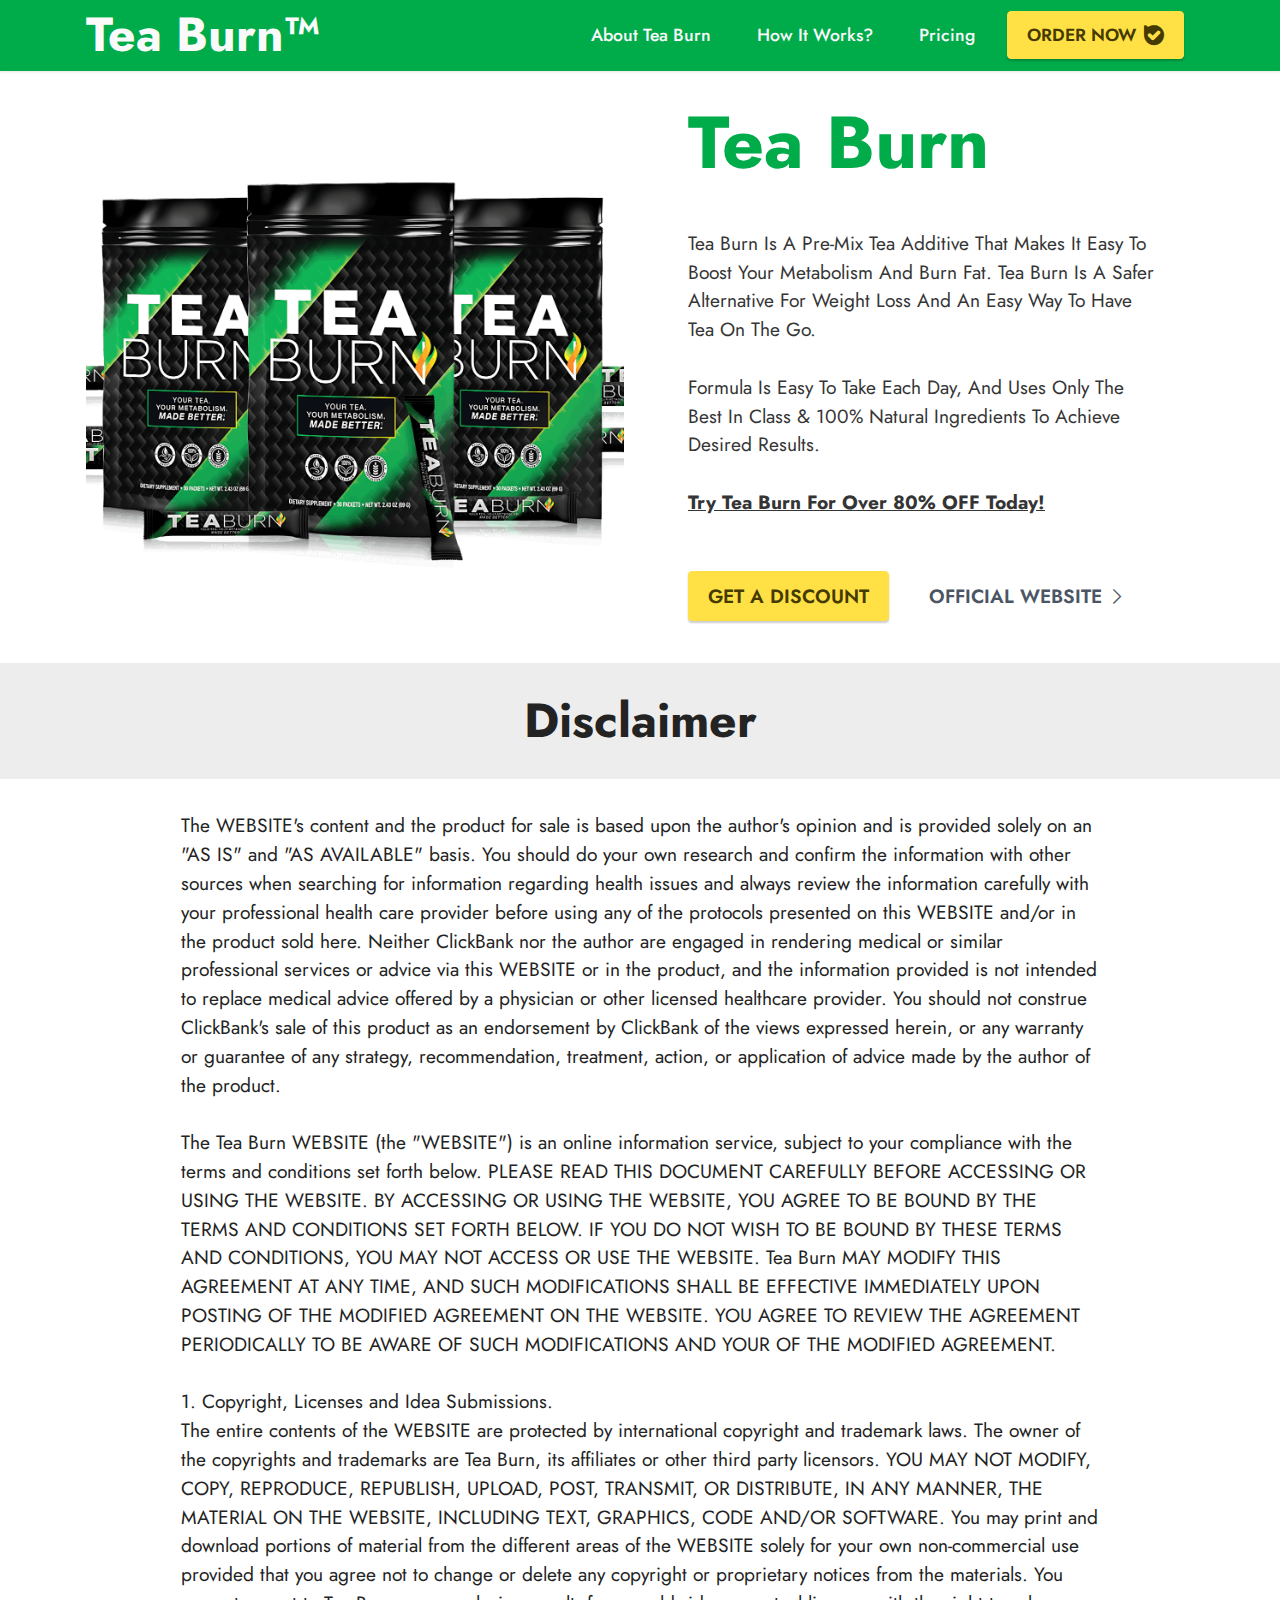
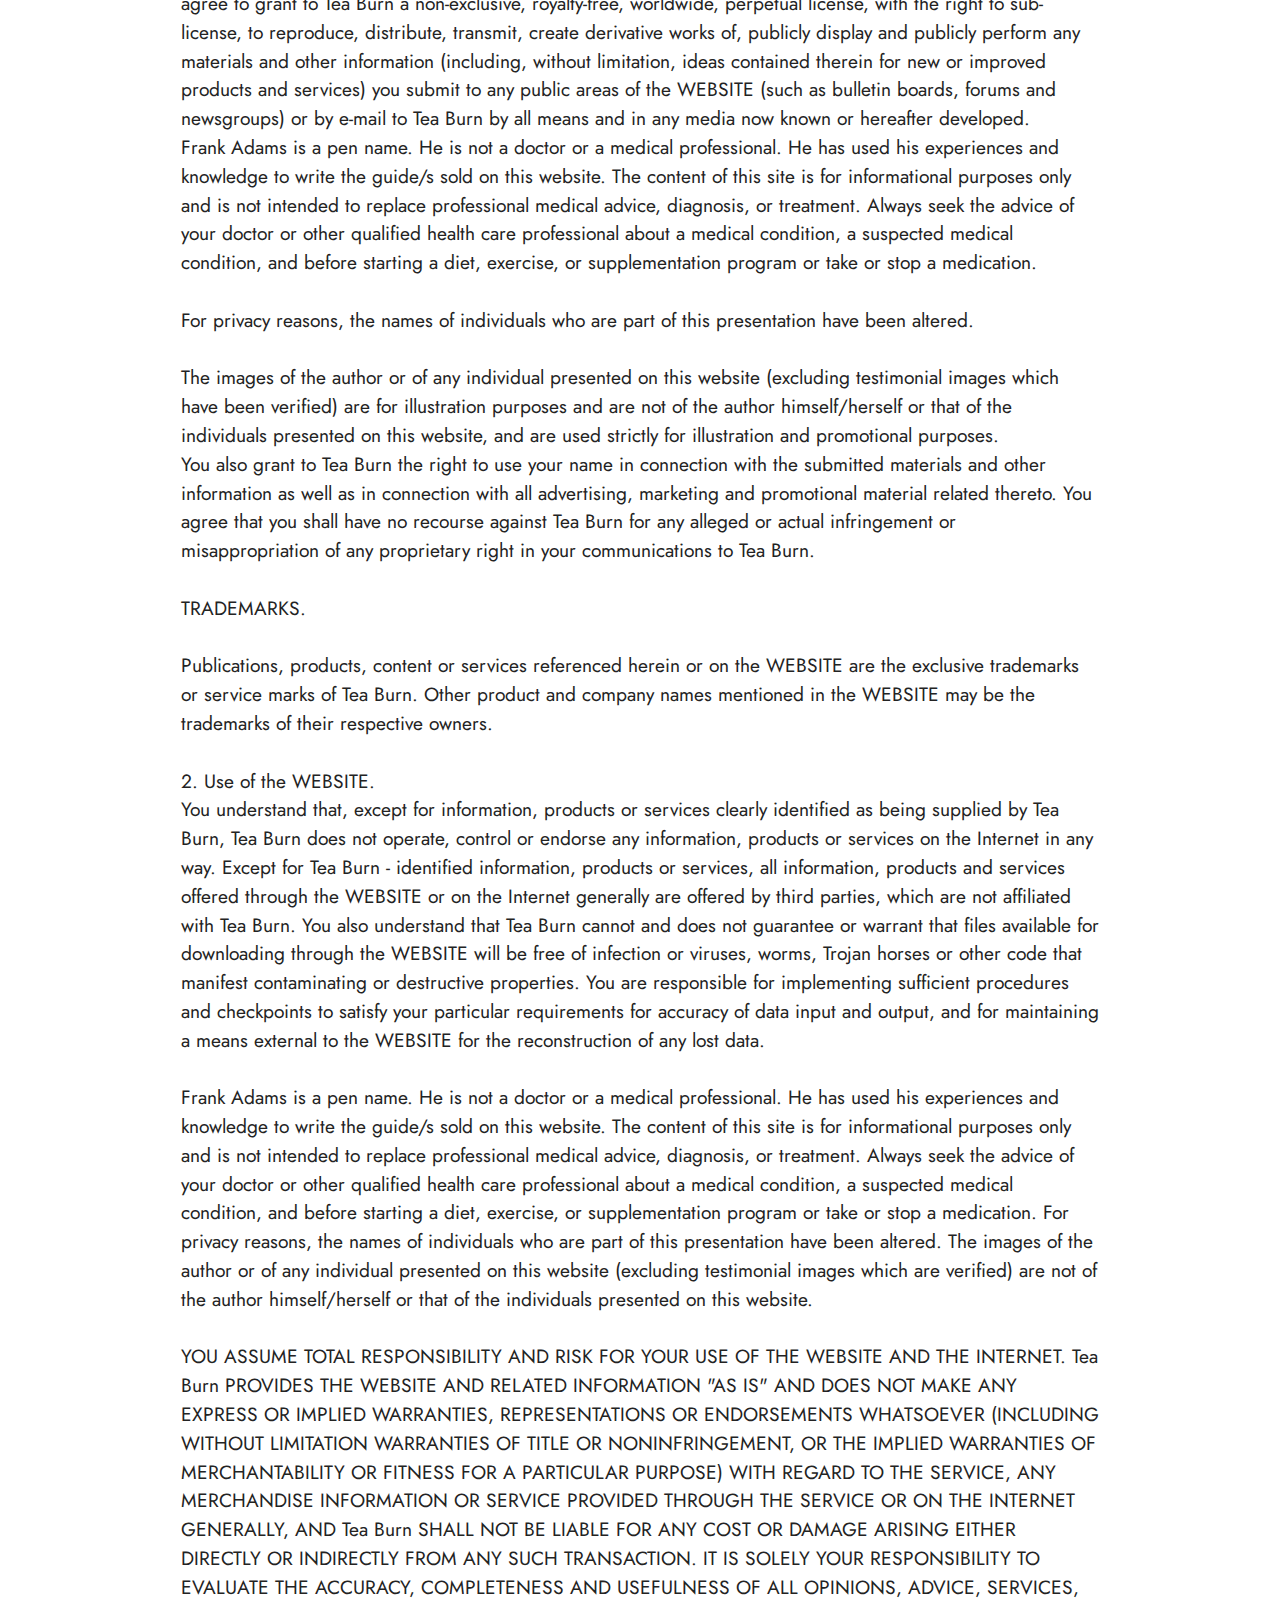
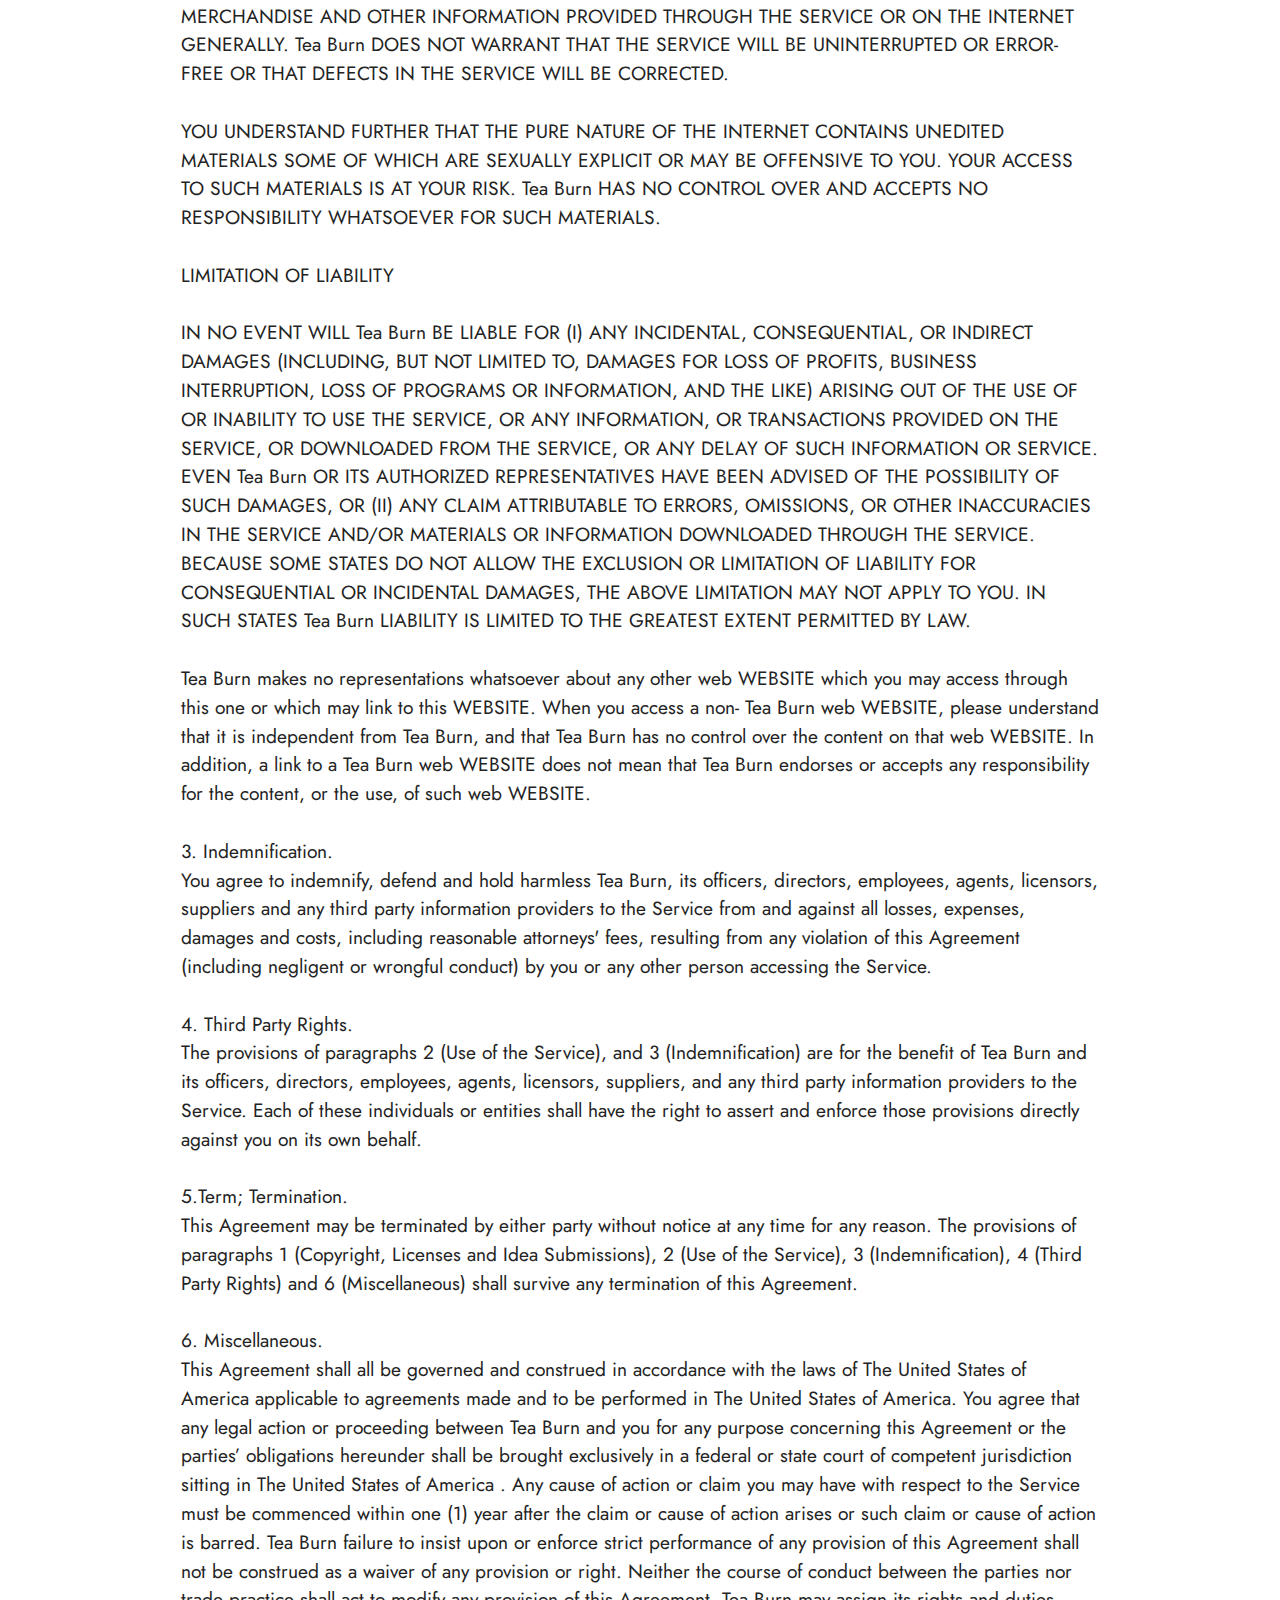
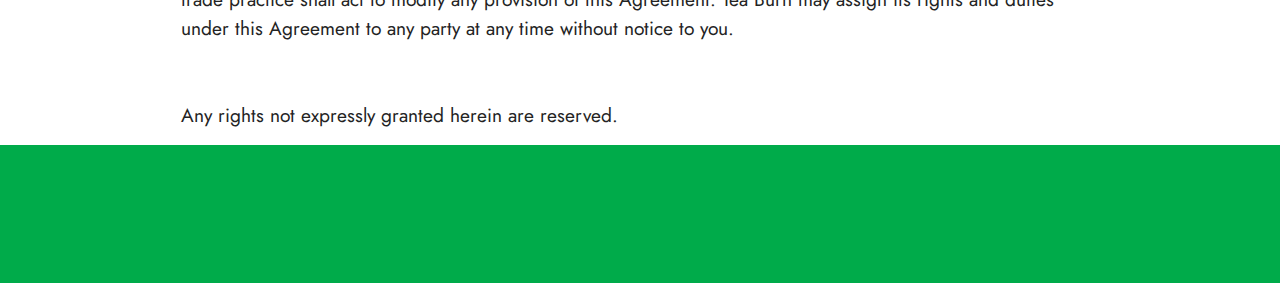
<file: disclaimer.html>
<!DOCTYPE html>
<html  >
<head>
  
  <meta charset="UTF-8">
  <meta http-equiv="X-UA-Compatible" content="IE=edge">
  
  <meta name="twitter:card" content="summary_large_image"/>
  <meta name="twitter:image:src" content="">
  <meta property="og:image" content="">
  <meta name="twitter:title" content="Disclaimer">
  <meta name="viewport" content="width=device-width, initial-scale=1, minimum-scale=1">
  <link rel="shortcut icon" href="assets/images/favicon-main-128x128.png" type="image/x-icon">
  <meta name="description" content="">
  
  
  <title>Disclaimer</title>
  <link rel="stylesheet" href="assets/web/assets/mobirise-icons2/mobirise2.css">
  <link rel="stylesheet" href="assets/bootstrap/css/bootstrap.min.css">
  <link rel="stylesheet" href="assets/bootstrap/css/bootstrap-grid.min.css">
  <link rel="stylesheet" href="assets/bootstrap/css/bootstrap-reboot.min.css">
  <link rel="stylesheet" href="assets/animatecss/animate.css">
  <link rel="stylesheet" href="assets/dropdown/css/style.css">
  <link rel="stylesheet" href="assets/socicon/css/styles.css">
  <link rel="stylesheet" href="assets/theme/css/style.css">
  <link rel="preload" href="https://fonts.googleapis.com/css?family=Jost:100,200,300,400,500,600,700,800,900,100i,200i,300i,400i,500i,600i,700i,800i,900i&display=swap" as="style" onload="this.onload=null;this.rel='stylesheet'">
  <noscript><link rel="stylesheet" href="https://fonts.googleapis.com/css?family=Jost:100,200,300,400,500,600,700,800,900,100i,200i,300i,400i,500i,600i,700i,800i,900i&display=swap"></noscript>
  <link rel="preload" as="style" href="assets/mobirise/css/mbr-additional.css"><link rel="stylesheet" href="assets/mobirise/css/mbr-additional.css" type="text/css">
  
  
  
  
</head>
<body>
  
  <section data-bs-version="5.1" class="menu menu2 cid-tmAYGHW7QI" once="menu" id="menu2-29">
    
    <nav class="navbar navbar-dropdown navbar-expand-lg">
        <div class="container">
            <div class="navbar-brand">
                
                <span class="navbar-caption-wrap"><a class="navbar-caption text-white display-2" href="#">Tea Burn™</a></span>
            </div>
            <button class="navbar-toggler" type="button" data-toggle="collapse" data-bs-toggle="collapse" data-target="#navbarSupportedContent" data-bs-target="#navbarSupportedContent" aria-controls="navbarNavAltMarkup" aria-expanded="false" aria-label="Toggle navigation">
                <div class="hamburger">
                    <span></span>
                    <span></span>
                    <span></span>
                    <span></span>
                </div>
            </button>
            <div class="collapse navbar-collapse" id="navbarSupportedContent">
                <ul class="navbar-nav nav-dropdown" data-app-modern-menu="true"><li class="nav-item"><a class="nav-link link text-white text-primary display-4" href="index.html#content4-4">About Tea Burn</a>
                    </li><li class="nav-item"><a class="nav-link link text-white text-primary display-4" href="index.html#content4-6">How It Works?</a></li><li class="nav-item"><a class="nav-link link text-white text-primary display-4" href="/order">Pricing</a></li></ul>
                
                <div class="navbar-buttons mbr-section-btn"><a class="btn btn-warning display-4" href="/order"><span class="socicon socicon-bale mbr-iconfont mbr-iconfont-btn" style="font-size: 20px;"></span>ORDER NOW</a></div>
            </div>
        </div>
    </nav>
</section>

<section data-bs-version="5.1" class="header14 cid-top0y0LN34" id="header14-31">

    

    
    

    <div class="container">
        <div class="row justify-content-center align-items-center">
            <div class="col-12 col-md-6 image-wrapper">
                <a href="/order"><img src="assets/images/tea-burn-1256x957.png" alt="Buy Now"></a>
            </div>
            <div class="col-12 col-md">
                <div class="text-wrapper">
                    <h1 class="mbr-section-title mbr-fonts-style mb-3 display-1"><strong>Tea Burn</strong></h1>
                    <p class="mbr-text mbr-fonts-style display-7">
                        <br>Tea Burn Is A Pre-Mix Tea Additive That Makes It Easy To Boost Your Metabolism And Burn Fat. Tea Burn Is A Safer Alternative For Weight Loss And An Easy Way To Have Tea On The Go.<br><br>Formula Is Easy To Take Each Day, And Uses Only The Best In Class &amp; 100% Natural Ingredients To Achieve Desired Results.<br><br><strong><u>Try Tea Burn For Over 80% OFF Today!</u><br></strong><br></p>
                    <div class="mbr-section-btn mt-3"><a class="btn btn-warning display-7" href="/order"><font face="Moririse2"><br></font>GET A DISCOUNT</a> <a class="btn btn-primary-outline display-7" href="/order"><span class="mobi-mbri mobi-mbri-arrow-next mbr-iconfont mbr-iconfont-btn" style="font-size: 15px;"></span><font face="Moririse2"><br></font>OFFICIAL WEBSITE</a></div>
                </div>
            </div>
        </div>
    </div>
</section>

<section data-bs-version="5.1" class="content4 cid-tjylNr0vxZ" id="content4-12">
    

    
    
    <div class="container">
        <div class="row justify-content-center">
            <div class="title col-md-12 col-lg-12">
                <h3 class="mbr-section-title mbr-fonts-style align-center mb-4 display-2"><strong>Disclaimer</strong></h3>
                
                
            </div>
        </div>
    </div>
</section>

<section data-bs-version="5.1" class="content5 cid-sKy7tkCOig cid-tjylNzWgdM" id="content5-13">
    
    <div class="container">
        <div class="row justify-content-center">
            <div class="col-md-12 col-lg-10">
                
                
                <p class="mbr-text mbr-fonts-style display-7">The WEBSITE's content and the product for sale is based upon the author's opinion and is provided solely on an "AS IS" and "AS AVAILABLE" basis. You should do your own research and confirm the information with other sources when searching for information regarding health issues and always review the information carefully with your professional health care provider before using any of the protocols presented on this WEBSITE and/or in the product sold here. Neither ClickBank nor the author are engaged in rendering medical or similar professional services or advice via this WEBSITE or in the product, and the information provided is not intended to replace medical advice offered by a physician or other licensed healthcare provider. You should not construe ClickBank's sale of this product as an endorsement by ClickBank of the views expressed herein, or any warranty or guarantee of any strategy, recommendation, treatment, action, or application of advice made by the author of the product.
<br>
<br>The Tea Burn WEBSITE (the "WEBSITE") is an online information service, subject to your compliance with the terms and conditions set forth below. PLEASE READ THIS DOCUMENT CAREFULLY BEFORE ACCESSING OR USING THE WEBSITE. BY ACCESSING OR USING THE WEBSITE, YOU AGREE TO BE BOUND BY THE TERMS AND CONDITIONS SET FORTH BELOW. IF YOU DO NOT WISH TO BE BOUND BY THESE TERMS AND CONDITIONS, YOU MAY NOT ACCESS OR USE THE WEBSITE. Tea Burn MAY MODIFY THIS AGREEMENT AT ANY TIME, AND SUCH MODIFICATIONS SHALL BE EFFECTIVE IMMEDIATELY UPON POSTING OF THE MODIFIED AGREEMENT ON THE WEBSITE. YOU AGREE TO REVIEW THE AGREEMENT PERIODICALLY TO BE AWARE OF SUCH MODIFICATIONS AND YOUR OF THE MODIFIED AGREEMENT.
<br>
<br>1. Copyright, Licenses and Idea Submissions.
<br>The entire contents of the WEBSITE are protected by international copyright and trademark laws. The owner of the copyrights and trademarks are Tea Burn, its affiliates or other third party licensors. YOU MAY NOT MODIFY, COPY, REPRODUCE, REPUBLISH, UPLOAD, POST, TRANSMIT, OR DISTRIBUTE, IN ANY MANNER, THE MATERIAL ON THE WEBSITE, INCLUDING TEXT, GRAPHICS, CODE AND/OR SOFTWARE. You may print and download portions of material from the different areas of the WEBSITE solely for your own non-commercial use provided that you agree not to change or delete any copyright or proprietary notices from the materials. You agree to grant to Tea Burn a non-exclusive, royalty-free, worldwide, perpetual license, with the right to sub-license, to reproduce, distribute, transmit, create derivative works of, publicly display and publicly perform any materials and other information (including, without limitation, ideas contained therein for new or improved products and services) you submit to any public areas of the WEBSITE (such as bulletin boards, forums and newsgroups) or by e-mail to Tea Burn by all means and in any media now known or hereafter developed.
<br>Frank Adams is a pen name. He is not a doctor or a medical professional. He has used his experiences and knowledge to write the guide/s sold on this website. The content of this site is for informational purposes only and is not intended to replace professional medical advice, diagnosis, or treatment. Always seek the advice of your doctor or other qualified health care professional about a medical condition, a suspected medical condition, and before starting a diet, exercise, or supplementation program or take or stop a medication.
<br>
<br>For privacy reasons, the names of individuals who are part of this presentation have been altered.
<br>
<br>The images of the author or of any individual presented on this website (excluding testimonial images which have been verified) are for illustration purposes and are not of the author himself/herself or that of the individuals presented on this website, and are used strictly for illustration and promotional purposes.
<br>You also grant to Tea Burn the right to use your name in connection with the submitted materials and other information as well as in connection with all advertising, marketing and promotional material related thereto. You agree that you shall have no recourse against Tea Burn for any alleged or actual infringement or misappropriation of any proprietary right in your communications to Tea Burn.
<br>
<br>TRADEMARKS.
<br>
<br>Publications, products, content or services referenced herein or on the WEBSITE are the exclusive trademarks or service marks of Tea Burn. Other product and company names mentioned in the WEBSITE may be the trademarks of their respective owners.
<br>
<br>2. Use of the WEBSITE.
<br>You understand that, except for information, products or services clearly identified as being supplied by Tea Burn, Tea Burn does not operate, control or endorse any information, products or services on the Internet in any way. Except for Tea Burn - identified information, products or services, all information, products and services offered through the WEBSITE or on the Internet generally are offered by third parties, which are not affiliated with Tea Burn. You also understand that Tea Burn cannot and does not guarantee or warrant that files available for downloading through the WEBSITE will be free of infection or viruses, worms, Trojan horses or other code that manifest contaminating or destructive properties. You are responsible for implementing sufficient procedures and checkpoints to satisfy your particular requirements for accuracy of data input and output, and for maintaining a means external to the WEBSITE for the reconstruction of any lost data.
<br>
<br>Frank Adams is a pen name. He is not a doctor or a medical professional. He has used his experiences and knowledge to write the guide/s sold on this website. The content of this site is for informational purposes only and is not intended to replace professional medical advice, diagnosis, or treatment. Always seek the advice of your doctor or other qualified health care professional about a medical condition, a suspected medical condition, and before starting a diet, exercise, or supplementation program or take or stop a medication. For privacy reasons, the names of individuals who are part of this presentation have been altered. The images of the author or of any individual presented on this website (excluding testimonial images which are verified) are not of the author himself/herself or that of the individuals presented on this website.
<br>
<br>YOU ASSUME TOTAL RESPONSIBILITY AND RISK FOR YOUR USE OF THE WEBSITE AND THE INTERNET. Tea Burn PROVIDES THE WEBSITE AND RELATED INFORMATION "AS IS" AND DOES NOT MAKE ANY EXPRESS OR IMPLIED WARRANTIES, REPRESENTATIONS OR ENDORSEMENTS WHATSOEVER (INCLUDING WITHOUT LIMITATION WARRANTIES OF TITLE OR NONINFRINGEMENT, OR THE IMPLIED WARRANTIES OF MERCHANTABILITY OR FITNESS FOR A PARTICULAR PURPOSE) WITH REGARD TO THE SERVICE, ANY MERCHANDISE INFORMATION OR SERVICE PROVIDED THROUGH THE SERVICE OR ON THE INTERNET GENERALLY, AND Tea Burn SHALL NOT BE LIABLE FOR ANY COST OR DAMAGE ARISING EITHER DIRECTLY OR INDIRECTLY FROM ANY SUCH TRANSACTION. IT IS SOLELY YOUR RESPONSIBILITY TO EVALUATE THE ACCURACY, COMPLETENESS AND USEFULNESS OF ALL OPINIONS, ADVICE, SERVICES, MERCHANDISE AND OTHER INFORMATION PROVIDED THROUGH THE SERVICE OR ON THE INTERNET GENERALLY. Tea Burn DOES NOT WARRANT THAT THE SERVICE WILL BE UNINTERRUPTED OR ERROR-FREE OR THAT DEFECTS IN THE SERVICE WILL BE CORRECTED.
<br>
<br>YOU UNDERSTAND FURTHER THAT THE PURE NATURE OF THE INTERNET CONTAINS UNEDITED MATERIALS SOME OF WHICH ARE SEXUALLY EXPLICIT OR MAY BE OFFENSIVE TO YOU. YOUR ACCESS TO SUCH MATERIALS IS AT YOUR RISK. Tea Burn HAS NO CONTROL OVER AND ACCEPTS NO RESPONSIBILITY WHATSOEVER FOR SUCH MATERIALS.
<br>
<br>LIMITATION OF LIABILITY
<br>
<br>IN NO EVENT WILL Tea Burn BE LIABLE FOR (I) ANY INCIDENTAL, CONSEQUENTIAL, OR INDIRECT DAMAGES (INCLUDING, BUT NOT LIMITED TO, DAMAGES FOR LOSS OF PROFITS, BUSINESS INTERRUPTION, LOSS OF PROGRAMS OR INFORMATION, AND THE LIKE) ARISING OUT OF THE USE OF OR INABILITY TO USE THE SERVICE, OR ANY INFORMATION, OR TRANSACTIONS PROVIDED ON THE SERVICE, OR DOWNLOADED FROM THE SERVICE, OR ANY DELAY OF SUCH INFORMATION OR SERVICE. EVEN Tea Burn OR ITS AUTHORIZED REPRESENTATIVES HAVE BEEN ADVISED OF THE POSSIBILITY OF SUCH DAMAGES, OR (II) ANY CLAIM ATTRIBUTABLE TO ERRORS, OMISSIONS, OR OTHER INACCURACIES IN THE SERVICE AND/OR MATERIALS OR INFORMATION DOWNLOADED THROUGH THE SERVICE. BECAUSE SOME STATES DO NOT ALLOW THE EXCLUSION OR LIMITATION OF LIABILITY FOR CONSEQUENTIAL OR INCIDENTAL DAMAGES, THE ABOVE LIMITATION MAY NOT APPLY TO YOU. IN SUCH STATES Tea Burn LIABILITY IS LIMITED TO THE GREATEST EXTENT PERMITTED BY LAW.
<br>
<br>Tea Burn makes no representations whatsoever about any other web WEBSITE which you may access through this one or which may link to this WEBSITE. When you access a non- Tea Burn web WEBSITE, please understand that it is independent from Tea Burn, and that Tea Burn has no control over the content on that web WEBSITE. In addition, a link to a Tea Burn web WEBSITE does not mean that Tea Burn endorses or accepts any responsibility for the content, or the use, of such web WEBSITE.
<br>
<br>3. Indemnification.
<br>You agree to indemnify, defend and hold harmless Tea Burn, its officers, directors, employees, agents, licensors, suppliers and any third party information providers to the Service from and against all losses, expenses, damages and costs, including reasonable attorneys' fees, resulting from any violation of this Agreement (including negligent or wrongful conduct) by you or any other person accessing the Service.
<br>
<br>4. Third Party Rights.
<br>The provisions of paragraphs 2 (Use of the Service), and 3 (Indemnification) are for the benefit of Tea Burn and its officers, directors, employees, agents, licensors, suppliers, and any third party information providers to the Service. Each of these individuals or entities shall have the right to assert and enforce those provisions directly against you on its own behalf.
<br>
<br>5.Term; Termination.
<br>This Agreement may be terminated by either party without notice at any time for any reason. The provisions of paragraphs 1 (Copyright, Licenses and Idea Submissions), 2 (Use of the Service), 3 (Indemnification), 4 (Third Party Rights) and 6 (Miscellaneous) shall survive any termination of this Agreement.
<br>
<br>6. Miscellaneous.
<br>This Agreement shall all be governed and construed in accordance with the laws of The United States of America applicable to agreements made and to be performed in The United States of America. You agree that any legal action or proceeding between Tea Burn and you for any purpose concerning this Agreement or the parties’ obligations hereunder shall be brought exclusively in a federal or state court of competent jurisdiction sitting in The United States of America . Any cause of action or claim you may have with respect to the Service must be commenced within one (1) year after the claim or cause of action arises or such claim or cause of action is barred. Tea Burn failure to insist upon or enforce strict performance of any provision of this Agreement shall not be construed as a waiver of any provision or right. Neither the course of conduct between the parties nor trade practice shall act to modify any provision of this Agreement. Tea Burn may assign its rights and duties under this Agreement to any party at any time without notice to you.
<br>
<br>
<br>Any rights not expressly granted herein are reserved.&nbsp;<br></p>
            </div>
        </div>
    </div>
</section>

<section data-bs-version="5.1" class="footer3 cid-tjymtBCwRa" once="footers" id="footer3-14">

    

    

    <div class="container">
        <div class="media-container-row align-center mbr-white">
            <div class="row row-links">
                <ul class="foot-menu">
                    
                    
                    
                    
                    
                <li class="foot-menu-item mbr-fonts-style display-7"><a href="privacy.html" class="text-white text-primary">Privacy Policy</a></li><li class="foot-menu-item mbr-fonts-style display-7"><a href="terms.html" class="text-white text-primary">Terms Of Use</a></li><li class="foot-menu-item mbr-fonts-style display-7"><a href="disclaimer.html" class="text-white text-primary">Disclaimer</a></li></ul>
            </div>
            
            <div class="row row-copirayt">
                <p class="mbr-text mb-0 mbr-fonts-style mbr-white align-center display-7">
                    © Copyright 2022 Tea Burn™. All Rights Reserved.
                </p>
            </div>
        </div>
    </div>
</section>


<script src="assets/bootstrap/js/bootstrap.bundle.min.js"></script>
  <script src="assets/smoothscroll/smooth-scroll.js"></script>
  <script src="assets/ytplayer/index.js"></script>
  <script src="assets/dropdown/js/navbar-dropdown.js"></script>
  <script src="assets/theme/js/script.js"></script>
  
  
  
 <div id="scrollToTop" class="scrollToTop mbr-arrow-up"><a style="text-align: center;"><i class="mbr-arrow-up-icon mbr-arrow-up-icon-cm cm-icon cm-icon-smallarrow-up"></i></a></div>
    <input name="animation" type="hidden">
  </body>
</html>
</file>
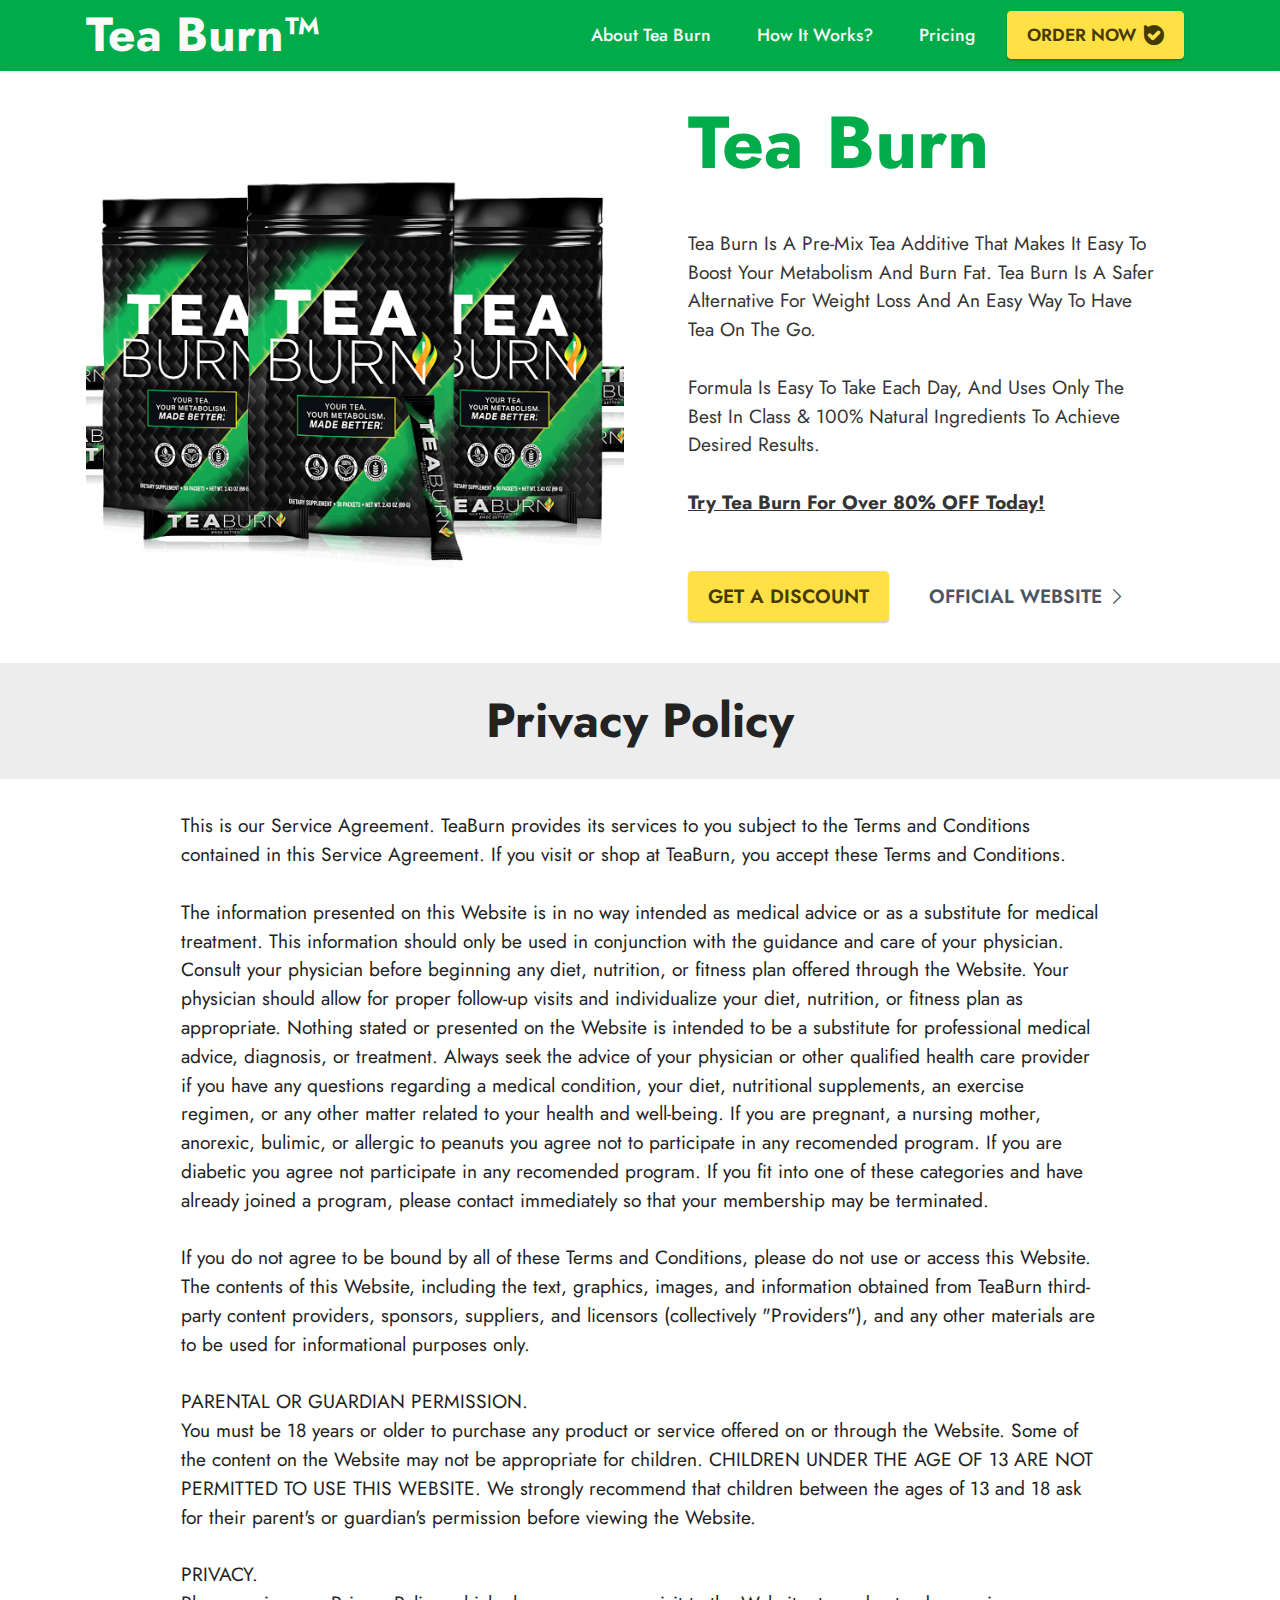
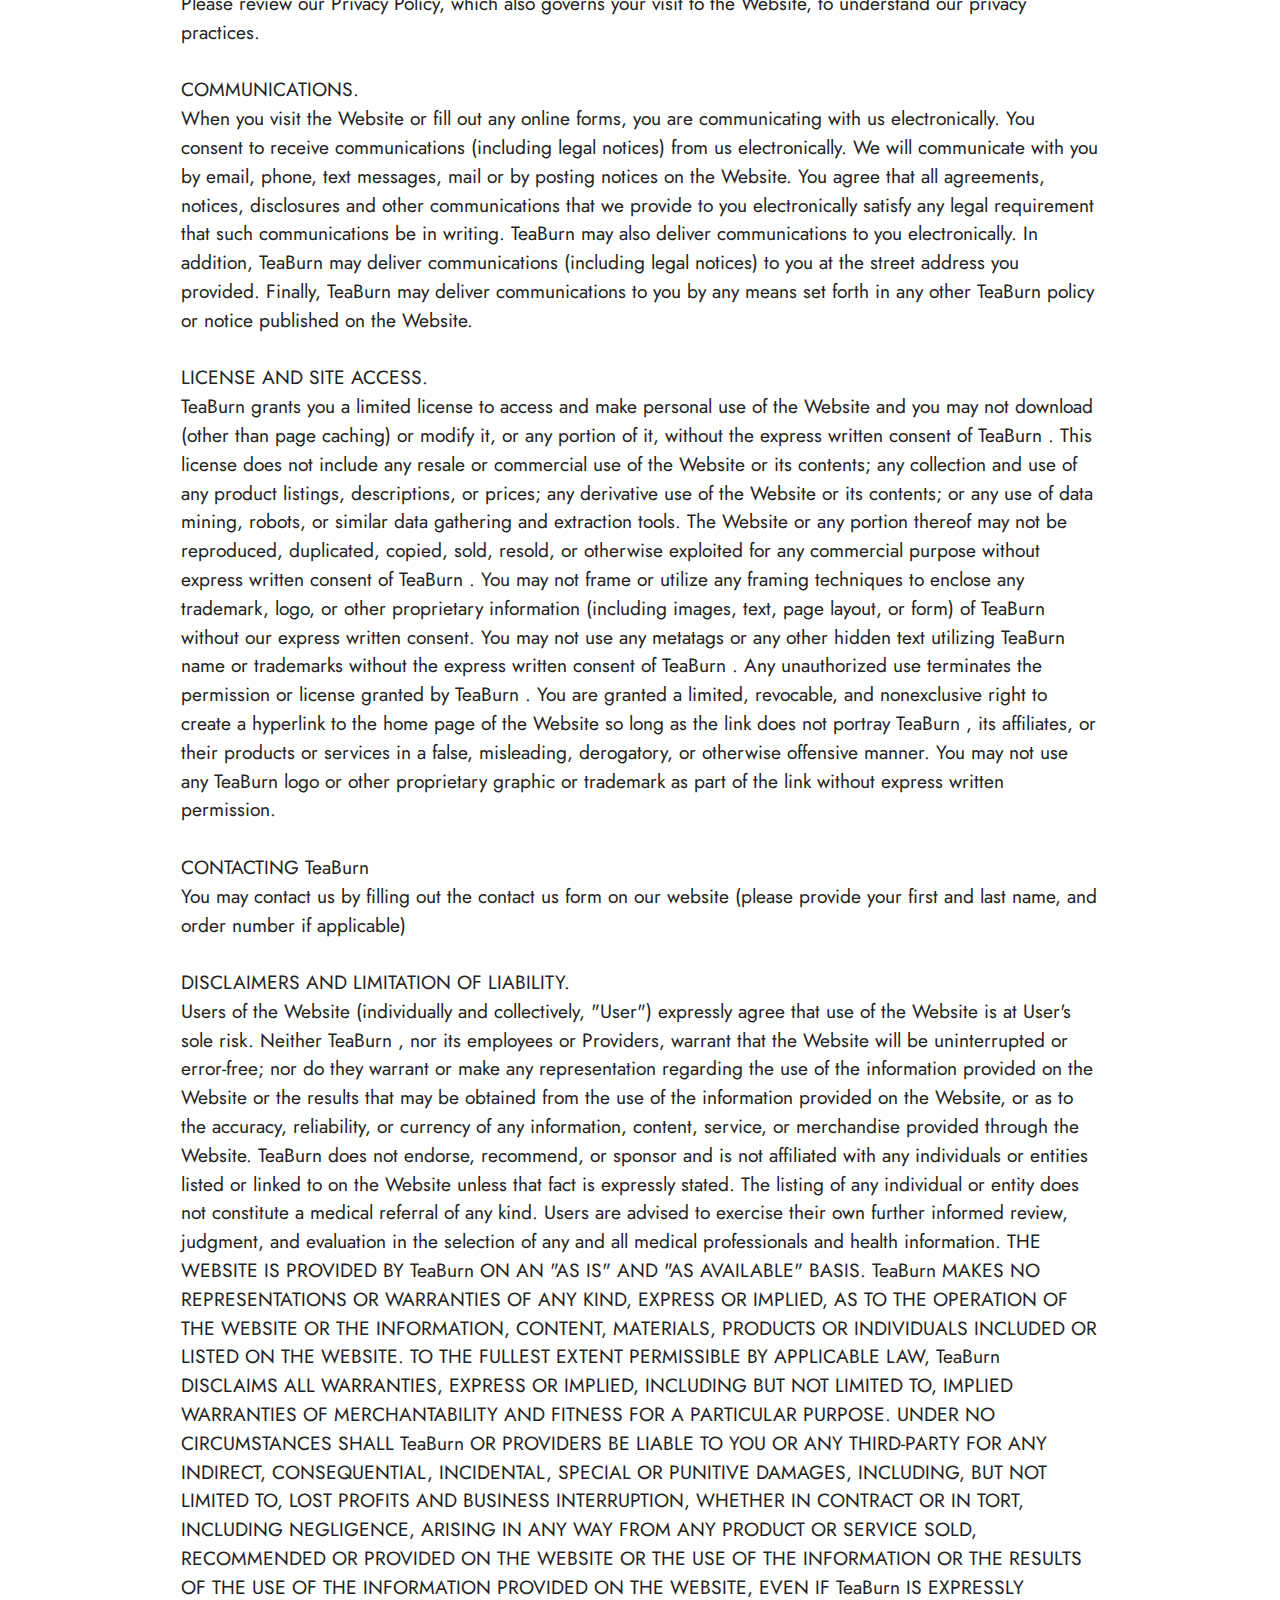
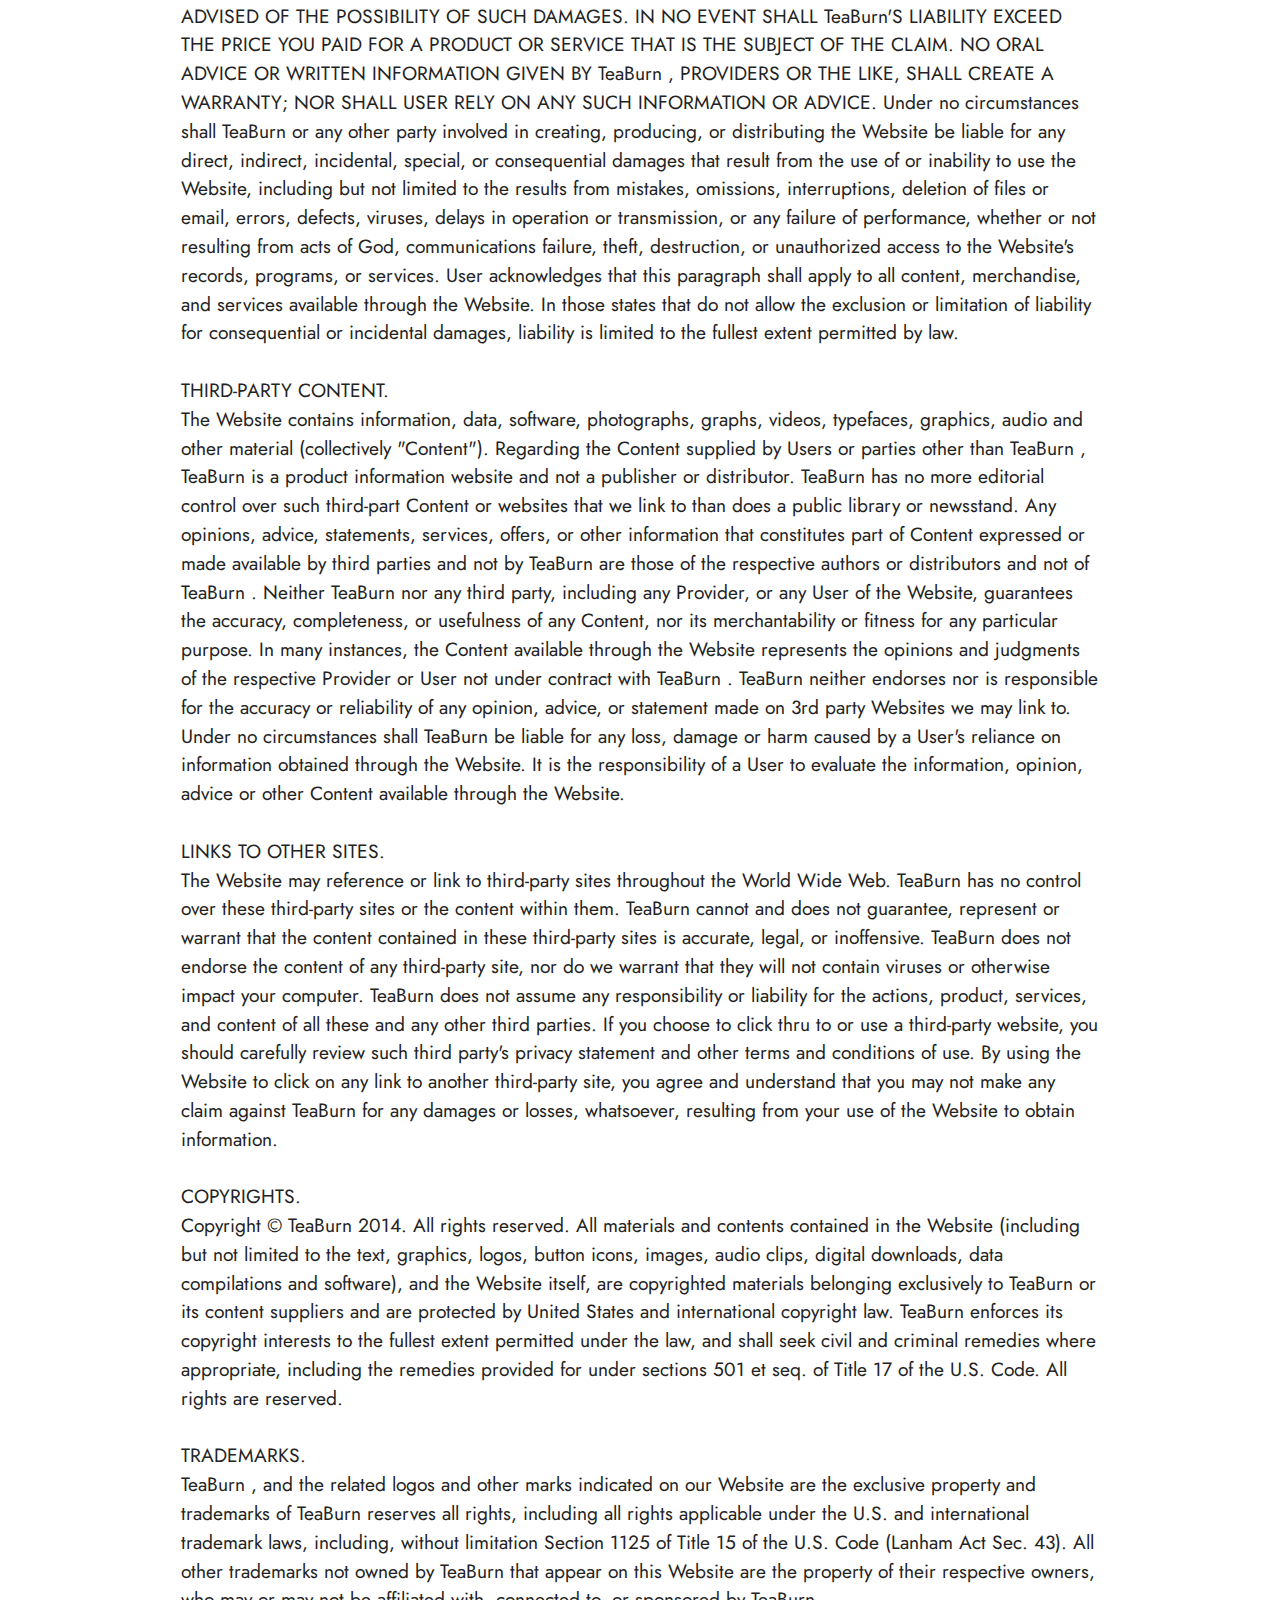
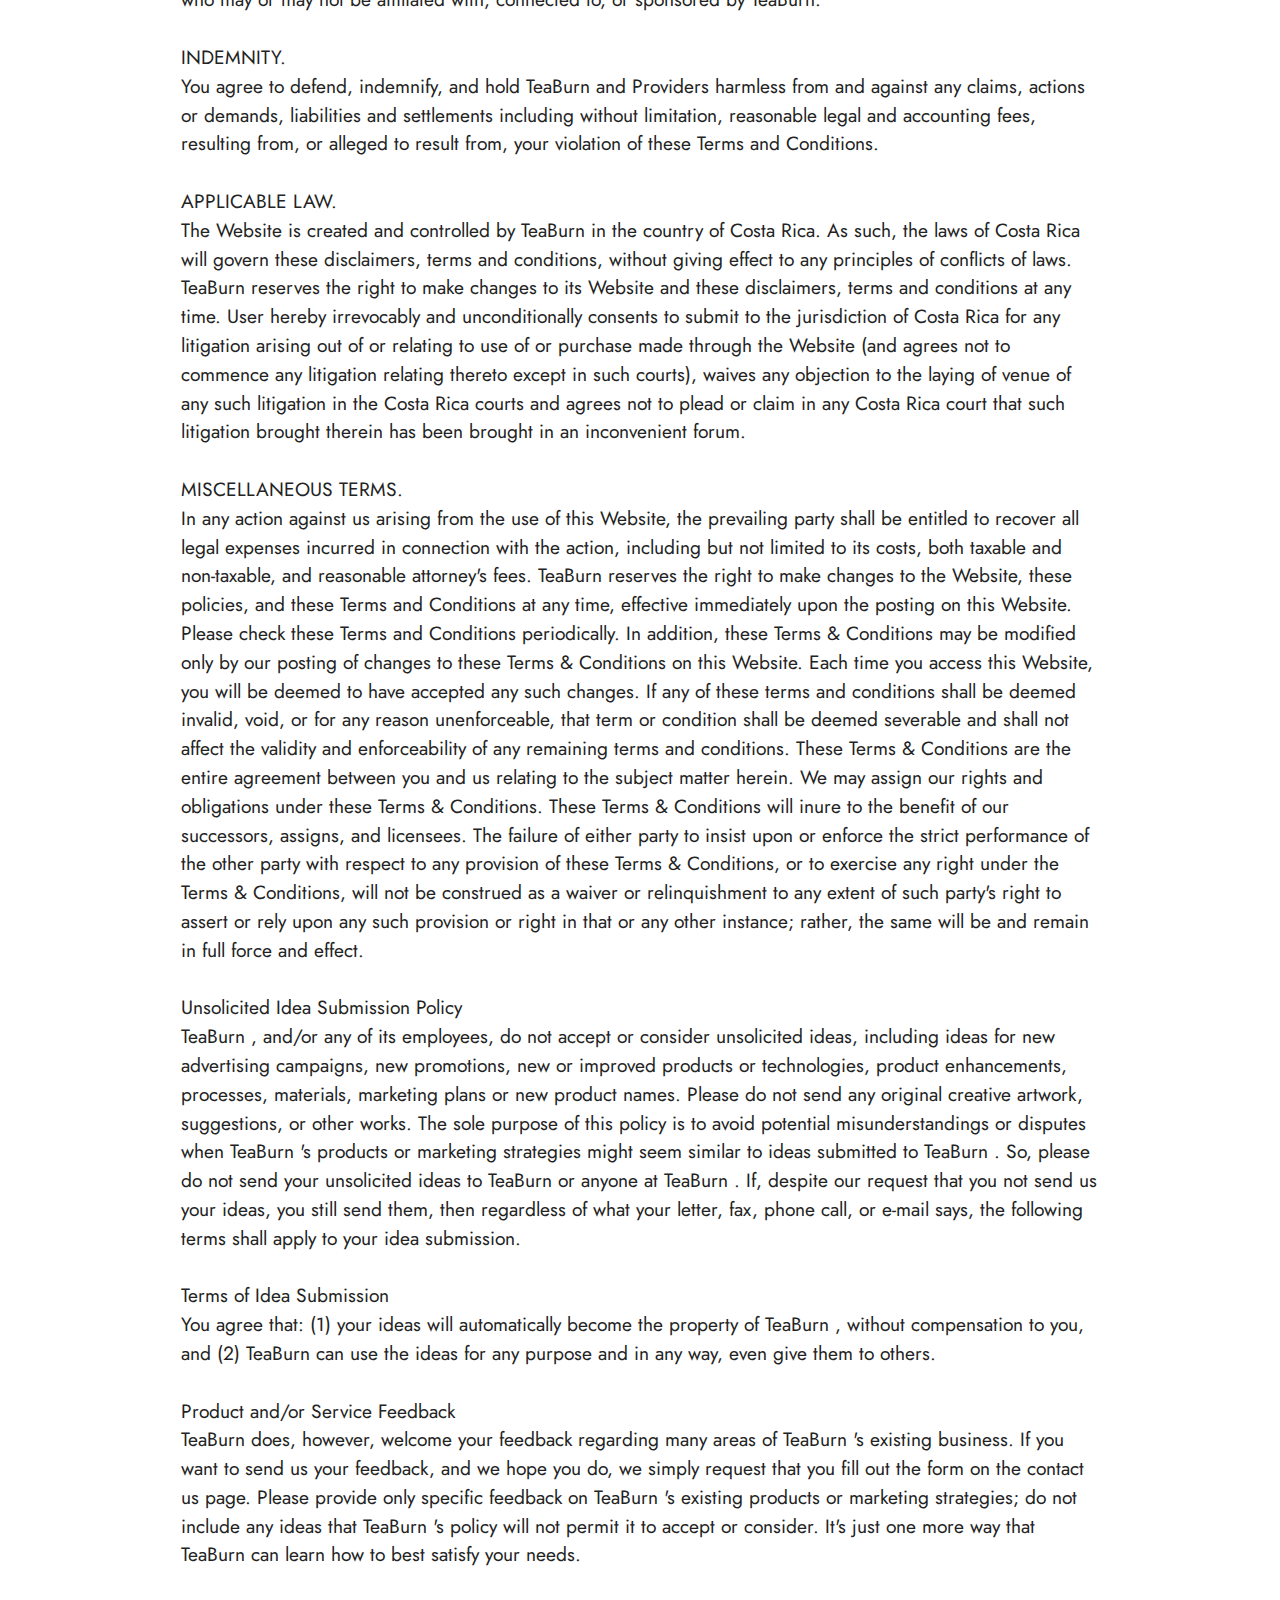
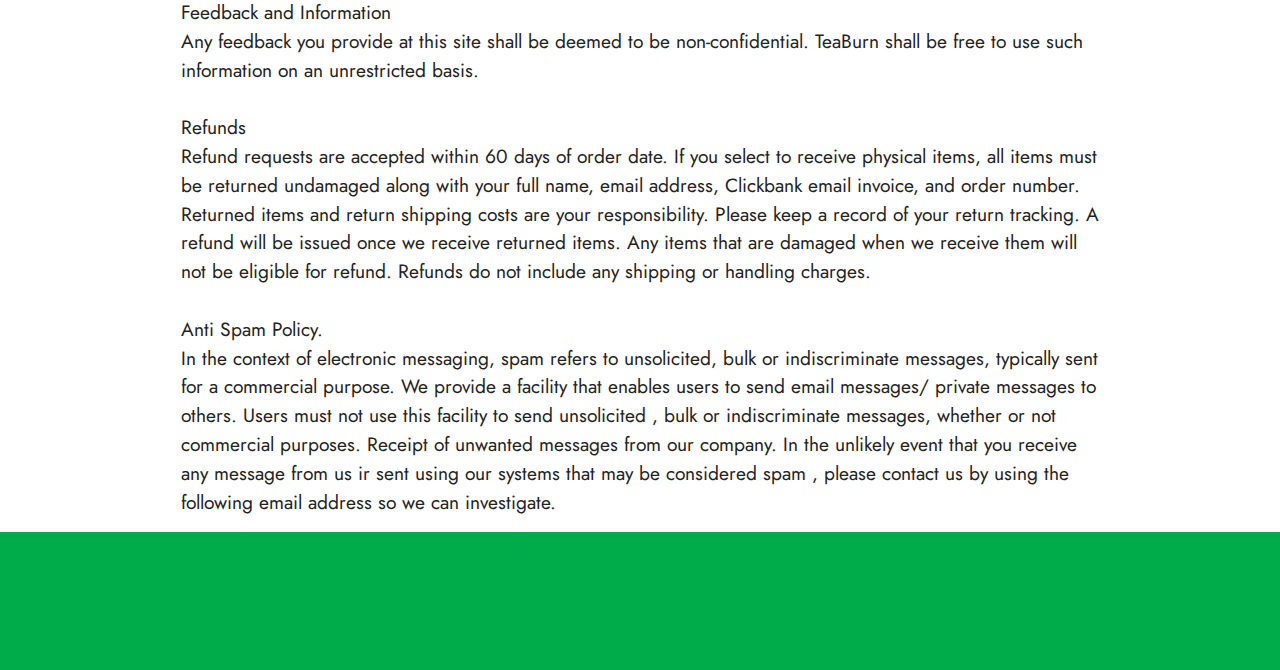
<file: privacy.html>
<!DOCTYPE html>
<html  >
<head>
  
  <meta charset="UTF-8">
  <meta http-equiv="X-UA-Compatible" content="IE=edge">
  
  <meta name="twitter:card" content="summary_large_image"/>
  <meta name="twitter:image:src" content="">
  <meta property="og:image" content="">
  <meta name="twitter:title" content="Privacy Policy">
  <meta name="viewport" content="width=device-width, initial-scale=1, minimum-scale=1">
  <link rel="shortcut icon" href="assets/images/favicon-main-128x128.png" type="image/x-icon">
  <meta name="description" content="">
  
  
  <title>Privacy Policy</title>
  <link rel="stylesheet" href="assets/web/assets/mobirise-icons2/mobirise2.css">
  <link rel="stylesheet" href="assets/bootstrap/css/bootstrap.min.css">
  <link rel="stylesheet" href="assets/bootstrap/css/bootstrap-grid.min.css">
  <link rel="stylesheet" href="assets/bootstrap/css/bootstrap-reboot.min.css">
  <link rel="stylesheet" href="assets/animatecss/animate.css">
  <link rel="stylesheet" href="assets/dropdown/css/style.css">
  <link rel="stylesheet" href="assets/socicon/css/styles.css">
  <link rel="stylesheet" href="assets/theme/css/style.css">
  <link rel="preload" href="https://fonts.googleapis.com/css?family=Jost:100,200,300,400,500,600,700,800,900,100i,200i,300i,400i,500i,600i,700i,800i,900i&display=swap" as="style" onload="this.onload=null;this.rel='stylesheet'">
  <noscript><link rel="stylesheet" href="https://fonts.googleapis.com/css?family=Jost:100,200,300,400,500,600,700,800,900,100i,200i,300i,400i,500i,600i,700i,800i,900i&display=swap"></noscript>
  <link rel="preload" as="style" href="assets/mobirise/css/mbr-additional.css"><link rel="stylesheet" href="assets/mobirise/css/mbr-additional.css" type="text/css">
  
  
  
  
</head>
<body>
  
  <section data-bs-version="5.1" class="menu menu2 cid-tmAYGHW7QI" once="menu" id="menu2-29">
    
    <nav class="navbar navbar-dropdown navbar-expand-lg">
        <div class="container">
            <div class="navbar-brand">
                
                <span class="navbar-caption-wrap"><a class="navbar-caption text-white display-2" href="#">Tea Burn™</a></span>
            </div>
            <button class="navbar-toggler" type="button" data-toggle="collapse" data-bs-toggle="collapse" data-target="#navbarSupportedContent" data-bs-target="#navbarSupportedContent" aria-controls="navbarNavAltMarkup" aria-expanded="false" aria-label="Toggle navigation">
                <div class="hamburger">
                    <span></span>
                    <span></span>
                    <span></span>
                    <span></span>
                </div>
            </button>
            <div class="collapse navbar-collapse" id="navbarSupportedContent">
                <ul class="navbar-nav nav-dropdown" data-app-modern-menu="true"><li class="nav-item"><a class="nav-link link text-white text-primary display-4" href="index.html#content4-4">About Tea Burn</a>
                    </li><li class="nav-item"><a class="nav-link link text-white text-primary display-4" href="index.html#content4-6">How It Works?</a></li><li class="nav-item"><a class="nav-link link text-white text-primary display-4" href="/order">Pricing</a></li></ul>
                
                <div class="navbar-buttons mbr-section-btn"><a class="btn btn-warning display-4" href="/order"><span class="socicon socicon-bale mbr-iconfont mbr-iconfont-btn" style="font-size: 20px;"></span>ORDER NOW</a></div>
            </div>
        </div>
    </nav>
</section>

<section data-bs-version="5.1" class="header14 cid-top0h4i7Eo" id="header14-30">

    

    
    

    <div class="container">
        <div class="row justify-content-center align-items-center">
            <div class="col-12 col-md-6 image-wrapper">
                <a href="/order"><img src="assets/images/tea-burn-1256x957.png" alt="Buy Now"></a>
            </div>
            <div class="col-12 col-md">
                <div class="text-wrapper">
                    <h1 class="mbr-section-title mbr-fonts-style mb-3 display-1"><strong>Tea Burn</strong></h1>
                    <p class="mbr-text mbr-fonts-style display-7">
                        <br>Tea Burn Is A Pre-Mix Tea Additive That Makes It Easy To Boost Your Metabolism And Burn Fat. Tea Burn Is A Safer Alternative For Weight Loss And An Easy Way To Have Tea On The Go.<br><br>Formula Is Easy To Take Each Day, And Uses Only The Best In Class &amp; 100% Natural Ingredients To Achieve Desired Results.<br><br><strong><u>Try Tea Burn For Over 80% OFF Today!</u><br></strong><br></p>
                    <div class="mbr-section-btn mt-3"><a class="btn btn-warning display-7" href="/order"><font face="Moririse2"><br></font>GET A DISCOUNT</a> <a class="btn btn-primary-outline display-7" href="/order"><span class="mobi-mbri mobi-mbri-arrow-next mbr-iconfont mbr-iconfont-btn" style="font-size: 15px;"></span><font face="Moririse2"><br></font>OFFICIAL WEBSITE</a></div>
                </div>
            </div>
        </div>
    </div>
</section>

<section data-bs-version="5.1" class="content4 cid-tjyl2OW9zY" id="content4-w">
    

    
    
    <div class="container">
        <div class="row justify-content-center">
            <div class="title col-md-12 col-lg-12">
                <h3 class="mbr-section-title mbr-fonts-style align-center mb-4 display-2"><strong>Privacy Policy</strong></h3>
                
                
            </div>
        </div>
    </div>
</section>

<section data-bs-version="5.1" class="content5 cid-sKy7tkCOig cid-tjyl36S2Rx" id="content5-x">
    
    <div class="container">
        <div class="row justify-content-center">
            <div class="col-md-12 col-lg-10">
                
                
                <p class="mbr-text mbr-fonts-style display-7">This is our Service Agreement. TeaBurn provides its services to you subject to the Terms and Conditions contained in this Service Agreement. If you visit or shop at TeaBurn, you accept these Terms and Conditions.
<br>
<br>The information presented on this Website is in no way intended as medical advice or as a substitute for medical treatment. This information should only be used in conjunction with the guidance and care of your physician. Consult your physician before beginning any diet, nutrition, or fitness plan offered through the Website. Your physician should allow for proper follow-up visits and individualize your diet, nutrition, or fitness plan as appropriate. Nothing stated or presented on the Website is intended to be a substitute for professional medical advice, diagnosis, or treatment. Always seek the advice of your physician or other qualified health care provider if you have any questions regarding a medical condition, your diet, nutritional supplements, an exercise regimen, or any other matter related to your health and well-being. If you are pregnant, a nursing mother, anorexic, bulimic, or allergic to peanuts you agree not to participate in any recomended program. If you are diabetic you agree not participate in any recomended program. If you fit into one of these categories and have already joined a program, please contact immediately so that your membership may be terminated.
<br>
<br>If you do not agree to be bound by all of these Terms and Conditions, please do not use or access this Website. The contents of this Website, including the text, graphics, images, and information obtained from TeaBurn third-party content providers, sponsors, suppliers, and licensors (collectively "Providers"), and any other materials are to be used for informational purposes only.
<br>
<br>PARENTAL OR GUARDIAN PERMISSION.
<br>You must be 18 years or older to purchase any product or service offered on or through the Website. Some of the content on the Website may not be appropriate for children. CHILDREN UNDER THE AGE OF 13 ARE NOT PERMITTED TO USE THIS WEBSITE. We strongly recommend that children between the ages of 13 and 18 ask for their parent's or guardian's permission before viewing the Website.
<br>
<br>PRIVACY.
<br>Please review our Privacy Policy, which also governs your visit to the Website, to understand our privacy practices.
<br>
<br>COMMUNICATIONS.
<br>When you visit the Website or fill out any online forms, you are communicating with us electronically. You consent to receive communications (including legal notices) from us electronically. We will communicate with you by email, phone, text messages, mail or by posting notices on the Website. You agree that all agreements, notices, disclosures and other communications that we provide to you electronically satisfy any legal requirement that such communications be in writing. TeaBurn may also deliver communications to you electronically. In addition, TeaBurn may deliver communications (including legal notices) to you at the street address you provided. Finally, TeaBurn may deliver communications to you by any means set forth in any other TeaBurn policy or notice published on the Website.
<br>
<br>LICENSE AND SITE ACCESS.
<br>TeaBurn grants you a limited license to access and make personal use of the Website and you may not download (other than page caching) or modify it, or any portion of it, without the express written consent of TeaBurn . This license does not include any resale or commercial use of the Website or its contents; any collection and use of any product listings, descriptions, or prices; any derivative use of the Website or its contents; or any use of data mining, robots, or similar data gathering and extraction tools. The Website or any portion thereof may not be reproduced, duplicated, copied, sold, resold, or otherwise exploited for any commercial purpose without express written consent of TeaBurn . You may not frame or utilize any framing techniques to enclose any trademark, logo, or other proprietary information (including images, text, page layout, or form) of TeaBurn without our express written consent. You may not use any metatags or any other hidden text utilizing TeaBurn name or trademarks without the express written consent of TeaBurn . Any unauthorized use terminates the permission or license granted by TeaBurn . You are granted a limited, revocable, and nonexclusive right to create a hyperlink to the home page of the Website so long as the link does not portray TeaBurn , its affiliates, or their products or services in a false, misleading, derogatory, or otherwise offensive manner. You may not use any TeaBurn logo or other proprietary graphic or trademark as part of the link without express written permission.
<br>
<br>CONTACTING TeaBurn
<br>You may contact us by filling out the contact us form on our website (please provide your first and last name, and order number if applicable)
<br>
<br>DISCLAIMERS AND LIMITATION OF LIABILITY.
<br>Users of the Website (individually and collectively, "User") expressly agree that use of the Website is at User's sole risk. Neither TeaBurn , nor its employees or Providers, warrant that the Website will be uninterrupted or error-free; nor do they warrant or make any representation regarding the use of the information provided on the Website or the results that may be obtained from the use of the information provided on the Website, or as to the accuracy, reliability, or currency of any information, content, service, or merchandise provided through the Website. TeaBurn does not endorse, recommend, or sponsor and is not affiliated with any individuals or entities listed or linked to on the Website unless that fact is expressly stated. The listing of any individual or entity does not constitute a medical referral of any kind. Users are advised to exercise their own further informed review, judgment, and evaluation in the selection of any and all medical professionals and health information. THE WEBSITE IS PROVIDED BY TeaBurn ON AN "AS IS" AND "AS AVAILABLE" BASIS. TeaBurn MAKES NO REPRESENTATIONS OR WARRANTIES OF ANY KIND, EXPRESS OR IMPLIED, AS TO THE OPERATION OF THE WEBSITE OR THE INFORMATION, CONTENT, MATERIALS, PRODUCTS OR INDIVIDUALS INCLUDED OR LISTED ON THE WEBSITE. TO THE FULLEST EXTENT PERMISSIBLE BY APPLICABLE LAW, TeaBurn DISCLAIMS ALL WARRANTIES, EXPRESS OR IMPLIED, INCLUDING BUT NOT LIMITED TO, IMPLIED WARRANTIES OF MERCHANTABILITY AND FITNESS FOR A PARTICULAR PURPOSE. UNDER NO CIRCUMSTANCES SHALL TeaBurn OR PROVIDERS BE LIABLE TO YOU OR ANY THIRD-PARTY FOR ANY INDIRECT, CONSEQUENTIAL, INCIDENTAL, SPECIAL OR PUNITIVE DAMAGES, INCLUDING, BUT NOT LIMITED TO, LOST PROFITS AND BUSINESS INTERRUPTION, WHETHER IN CONTRACT OR IN TORT, INCLUDING NEGLIGENCE, ARISING IN ANY WAY FROM ANY PRODUCT OR SERVICE SOLD, RECOMMENDED OR PROVIDED ON THE WEBSITE OR THE USE OF THE INFORMATION OR THE RESULTS OF THE USE OF THE INFORMATION PROVIDED ON THE WEBSITE, EVEN IF TeaBurn IS EXPRESSLY ADVISED OF THE POSSIBILITY OF SUCH DAMAGES. IN NO EVENT SHALL TeaBurn'S LIABILITY EXCEED THE PRICE YOU PAID FOR A PRODUCT OR SERVICE THAT IS THE SUBJECT OF THE CLAIM. NO ORAL ADVICE OR WRITTEN INFORMATION GIVEN BY TeaBurn , PROVIDERS OR THE LIKE, SHALL CREATE A WARRANTY; NOR SHALL USER RELY ON ANY SUCH INFORMATION OR ADVICE. Under no circumstances shall TeaBurn or any other party involved in creating, producing, or distributing the Website be liable for any direct, indirect, incidental, special, or consequential damages that result from the use of or inability to use the Website, including but not limited to the results from mistakes, omissions, interruptions, deletion of files or email, errors, defects, viruses, delays in operation or transmission, or any failure of performance, whether or not resulting from acts of God, communications failure, theft, destruction, or unauthorized access to the Website's records, programs, or services. User acknowledges that this paragraph shall apply to all content, merchandise, and services available through the Website. In those states that do not allow the exclusion or limitation of liability for consequential or incidental damages, liability is limited to the fullest extent permitted by law.
<br>
<br>THIRD-PARTY CONTENT.
<br>The Website contains information, data, software, photographs, graphs, videos, typefaces, graphics, audio and other material (collectively "Content"). Regarding the Content supplied by Users or parties other than TeaBurn , TeaBurn is a product information website and not a publisher or distributor. TeaBurn has no more editorial control over such third-part Content or websites that we link to than does a public library or newsstand. Any opinions, advice, statements, services, offers, or other information that constitutes part of Content expressed or made available by third parties and not by TeaBurn are those of the respective authors or distributors and not of TeaBurn . Neither TeaBurn nor any third party, including any Provider, or any User of the Website, guarantees the accuracy, completeness, or usefulness of any Content, nor its merchantability or fitness for any particular purpose. In many instances, the Content available through the Website represents the opinions and judgments of the respective Provider or User not under contract with TeaBurn . TeaBurn neither endorses nor is responsible for the accuracy or reliability of any opinion, advice, or statement made on 3rd party Websites we may link to. Under no circumstances shall TeaBurn be liable for any loss, damage or harm caused by a User's reliance on information obtained through the Website. It is the responsibility of a User to evaluate the information, opinion, advice or other Content available through the Website.
<br>
<br>LINKS TO OTHER SITES.
<br>The Website may reference or link to third-party sites throughout the World Wide Web. TeaBurn has no control over these third-party sites or the content within them. TeaBurn cannot and does not guarantee, represent or warrant that the content contained in these third-party sites is accurate, legal, or inoffensive. TeaBurn does not endorse the content of any third-party site, nor do we warrant that they will not contain viruses or otherwise impact your computer. TeaBurn does not assume any responsibility or liability for the actions, product, services, and content of all these and any other third parties. If you choose to click thru to or use a third-party website, you should carefully review such third party's privacy statement and other terms and conditions of use. By using the Website to click on any link to another third-party site, you agree and understand that you may not make any claim against TeaBurn for any damages or losses, whatsoever, resulting from your use of the Website to obtain information.
<br>
<br>COPYRIGHTS.
<br>Copyright © TeaBurn 2014. All rights reserved. All materials and contents contained in the Website (including but not limited to the text, graphics, logos, button icons, images, audio clips, digital downloads, data compilations and software), and the Website itself, are copyrighted materials belonging exclusively to TeaBurn or its content suppliers and are protected by United States and international copyright law. TeaBurn enforces its copyright interests to the fullest extent permitted under the law, and shall seek civil and criminal remedies where appropriate, including the remedies provided for under sections 501 et seq. of Title 17 of the U.S. Code. All rights are reserved.
<br>
<br>TRADEMARKS.
<br>TeaBurn , and the related logos and other marks indicated on our Website are the exclusive property and trademarks of TeaBurn reserves all rights, including all rights applicable under the U.S. and international trademark laws, including, without limitation Section 1125 of Title 15 of the U.S. Code (Lanham Act Sec. 43). All other trademarks not owned by TeaBurn that appear on this Website are the property of their respective owners, who may or may not be affiliated with, connected to, or sponsored by TeaBurn.
<br>
<br>INDEMNITY.
<br>You agree to defend, indemnify, and hold TeaBurn and Providers harmless from and against any claims, actions or demands, liabilities and settlements including without limitation, reasonable legal and accounting fees, resulting from, or alleged to result from, your violation of these Terms and Conditions.
<br>
<br>APPLICABLE LAW.
<br>The Website is created and controlled by TeaBurn in the country of Costa Rica. As such, the laws of Costa Rica will govern these disclaimers, terms and conditions, without giving effect to any principles of conflicts of laws. TeaBurn reserves the right to make changes to its Website and these disclaimers, terms and conditions at any time. User hereby irrevocably and unconditionally consents to submit to the jurisdiction of Costa Rica for any litigation arising out of or relating to use of or purchase made through the Website (and agrees not to commence any litigation relating thereto except in such courts), waives any objection to the laying of venue of any such litigation in the Costa Rica courts and agrees not to plead or claim in any Costa Rica court that such litigation brought therein has been brought in an inconvenient forum.
<br>
<br>MISCELLANEOUS TERMS.
<br>In any action against us arising from the use of this Website, the prevailing party shall be entitled to recover all legal expenses incurred in connection with the action, including but not limited to its costs, both taxable and non-taxable, and reasonable attorney's fees. TeaBurn reserves the right to make changes to the Website, these policies, and these Terms and Conditions at any time, effective immediately upon the posting on this Website. Please check these Terms and Conditions periodically. In addition, these Terms &amp; Conditions may be modified only by our posting of changes to these Terms &amp; Conditions on this Website. Each time you access this Website, you will be deemed to have accepted any such changes. If any of these terms and conditions shall be deemed invalid, void, or for any reason unenforceable, that term or condition shall be deemed severable and shall not affect the validity and enforceability of any remaining terms and conditions. These Terms &amp; Conditions are the entire agreement between you and us relating to the subject matter herein. We may assign our rights and obligations under these Terms &amp; Conditions. These Terms &amp; Conditions will inure to the benefit of our successors, assigns, and licensees. The failure of either party to insist upon or enforce the strict performance of the other party with respect to any provision of these Terms &amp; Conditions, or to exercise any right under the Terms &amp; Conditions, will not be construed as a waiver or relinquishment to any extent of such party's right to assert or rely upon any such provision or right in that or any other instance; rather, the same will be and remain in full force and effect.
<br>
<br>Unsolicited Idea Submission Policy
<br>TeaBurn , and/or any of its employees, do not accept or consider unsolicited ideas, including ideas for new advertising campaigns, new promotions, new or improved products or technologies, product enhancements, processes, materials, marketing plans or new product names. Please do not send any original creative artwork, suggestions, or other works. The sole purpose of this policy is to avoid potential misunderstandings or disputes when TeaBurn 's products or marketing strategies might seem similar to ideas submitted to TeaBurn . So, please do not send your unsolicited ideas to TeaBurn or anyone at TeaBurn . If, despite our request that you not send us your ideas, you still send them, then regardless of what your letter, fax, phone call, or e-mail says, the following terms shall apply to your idea submission.
<br>
<br>Terms of Idea Submission
<br>You agree that: (1) your ideas will automatically become the property of TeaBurn , without compensation to you, and (2) TeaBurn can use the ideas for any purpose and in any way, even give them to others.
<br>
<br>Product and/or Service Feedback
<br>TeaBurn does, however, welcome your feedback regarding many areas of TeaBurn 's existing business. If you want to send us your feedback, and we hope you do, we simply request that you fill out the form on the contact us page. Please provide only specific feedback on TeaBurn 's existing products or marketing strategies; do not include any ideas that TeaBurn 's policy will not permit it to accept or consider. It's just one more way that TeaBurn can learn how to best satisfy your needs.
<br>
<br>Feedback and Information
<br>Any feedback you provide at this site shall be deemed to be non-confidential. TeaBurn shall be free to use such information on an unrestricted basis.
<br>
<br>Refunds
<br>Refund requests are accepted within 60 days of order date. If you select to receive physical items, all items must be returned undamaged along with your full name, email address, Clickbank email invoice, and order number. Returned items and return shipping costs are your responsibility. Please keep a record of your return tracking. A refund will be issued once we receive returned items. Any items that are damaged when we receive them will not be eligible for refund. Refunds do not include any shipping or handling charges.
<br>
<br>Anti Spam Policy.
<br>In the context of electronic messaging, spam refers to unsolicited, bulk or indiscriminate messages, typically sent for a commercial purpose. We provide a facility that enables users to send email messages/ private messages to others. Users must not use this facility to send unsolicited , bulk or indiscriminate messages, whether or not commercial purposes. Receipt of unwanted messages from our company. In the unlikely event that you receive any message from us ir sent using our systems that may be considered spam , please contact us by using the following email address so we can investigate.</p>
            </div>
        </div>
    </div>
</section>

<section data-bs-version="5.1" class="footer3 cid-tjymtBCwRa" once="footers" id="footer3-14">

    

    

    <div class="container">
        <div class="media-container-row align-center mbr-white">
            <div class="row row-links">
                <ul class="foot-menu">
                    
                    
                    
                    
                    
                <li class="foot-menu-item mbr-fonts-style display-7"><a href="privacy.html" class="text-white text-primary">Privacy Policy</a></li><li class="foot-menu-item mbr-fonts-style display-7"><a href="terms.html" class="text-white text-primary">Terms Of Use</a></li><li class="foot-menu-item mbr-fonts-style display-7"><a href="disclaimer.html" class="text-white text-primary">Disclaimer</a></li></ul>
            </div>
            
            <div class="row row-copirayt">
                <p class="mbr-text mb-0 mbr-fonts-style mbr-white align-center display-7">
                    © Copyright 2022 Tea Burn™. All Rights Reserved.
                </p>
            </div>
        </div>
    </div>
</section>


<script src="assets/bootstrap/js/bootstrap.bundle.min.js"></script>
  <script src="assets/smoothscroll/smooth-scroll.js"></script>
  <script src="assets/ytplayer/index.js"></script>
  <script src="assets/dropdown/js/navbar-dropdown.js"></script>
  <script src="assets/theme/js/script.js"></script>
  
  
  
 <div id="scrollToTop" class="scrollToTop mbr-arrow-up"><a style="text-align: center;"><i class="mbr-arrow-up-icon mbr-arrow-up-icon-cm cm-icon cm-icon-smallarrow-up"></i></a></div>
    <input name="animation" type="hidden">
  </body>
</html>
</file>
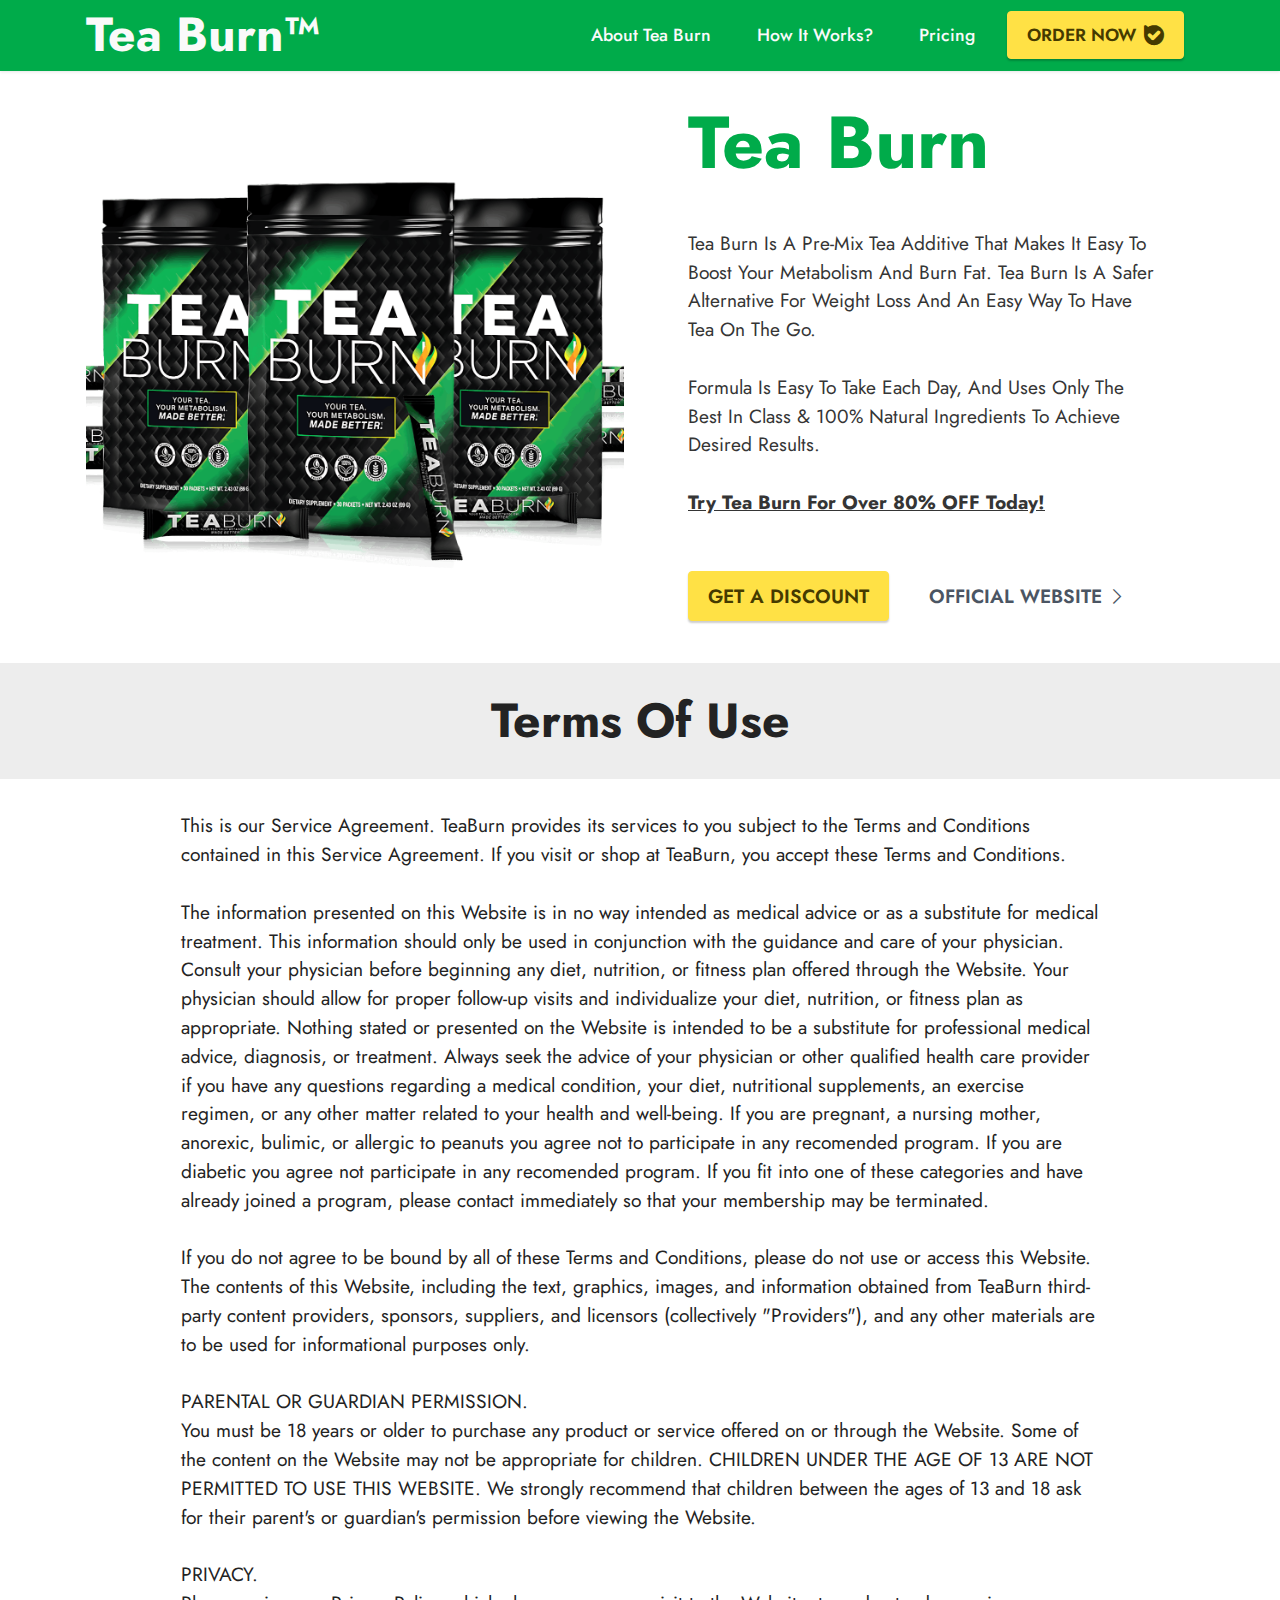
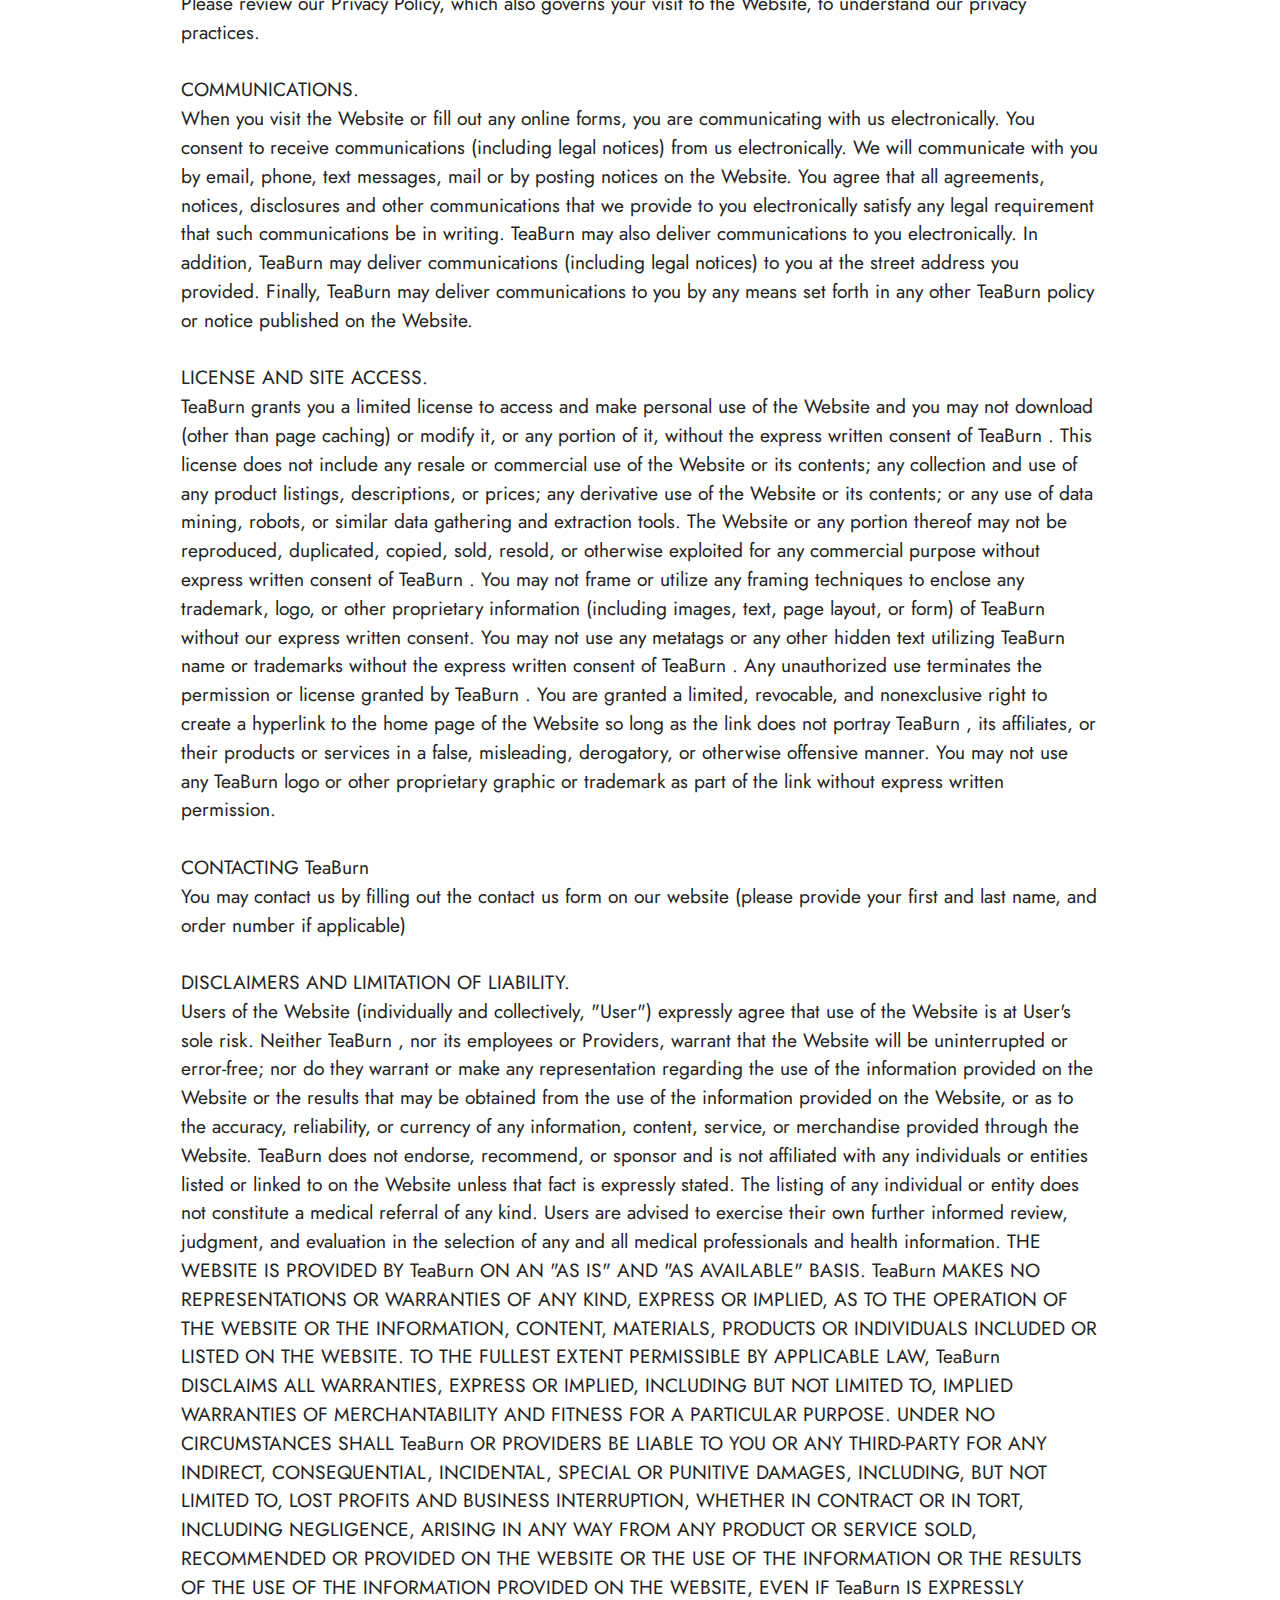
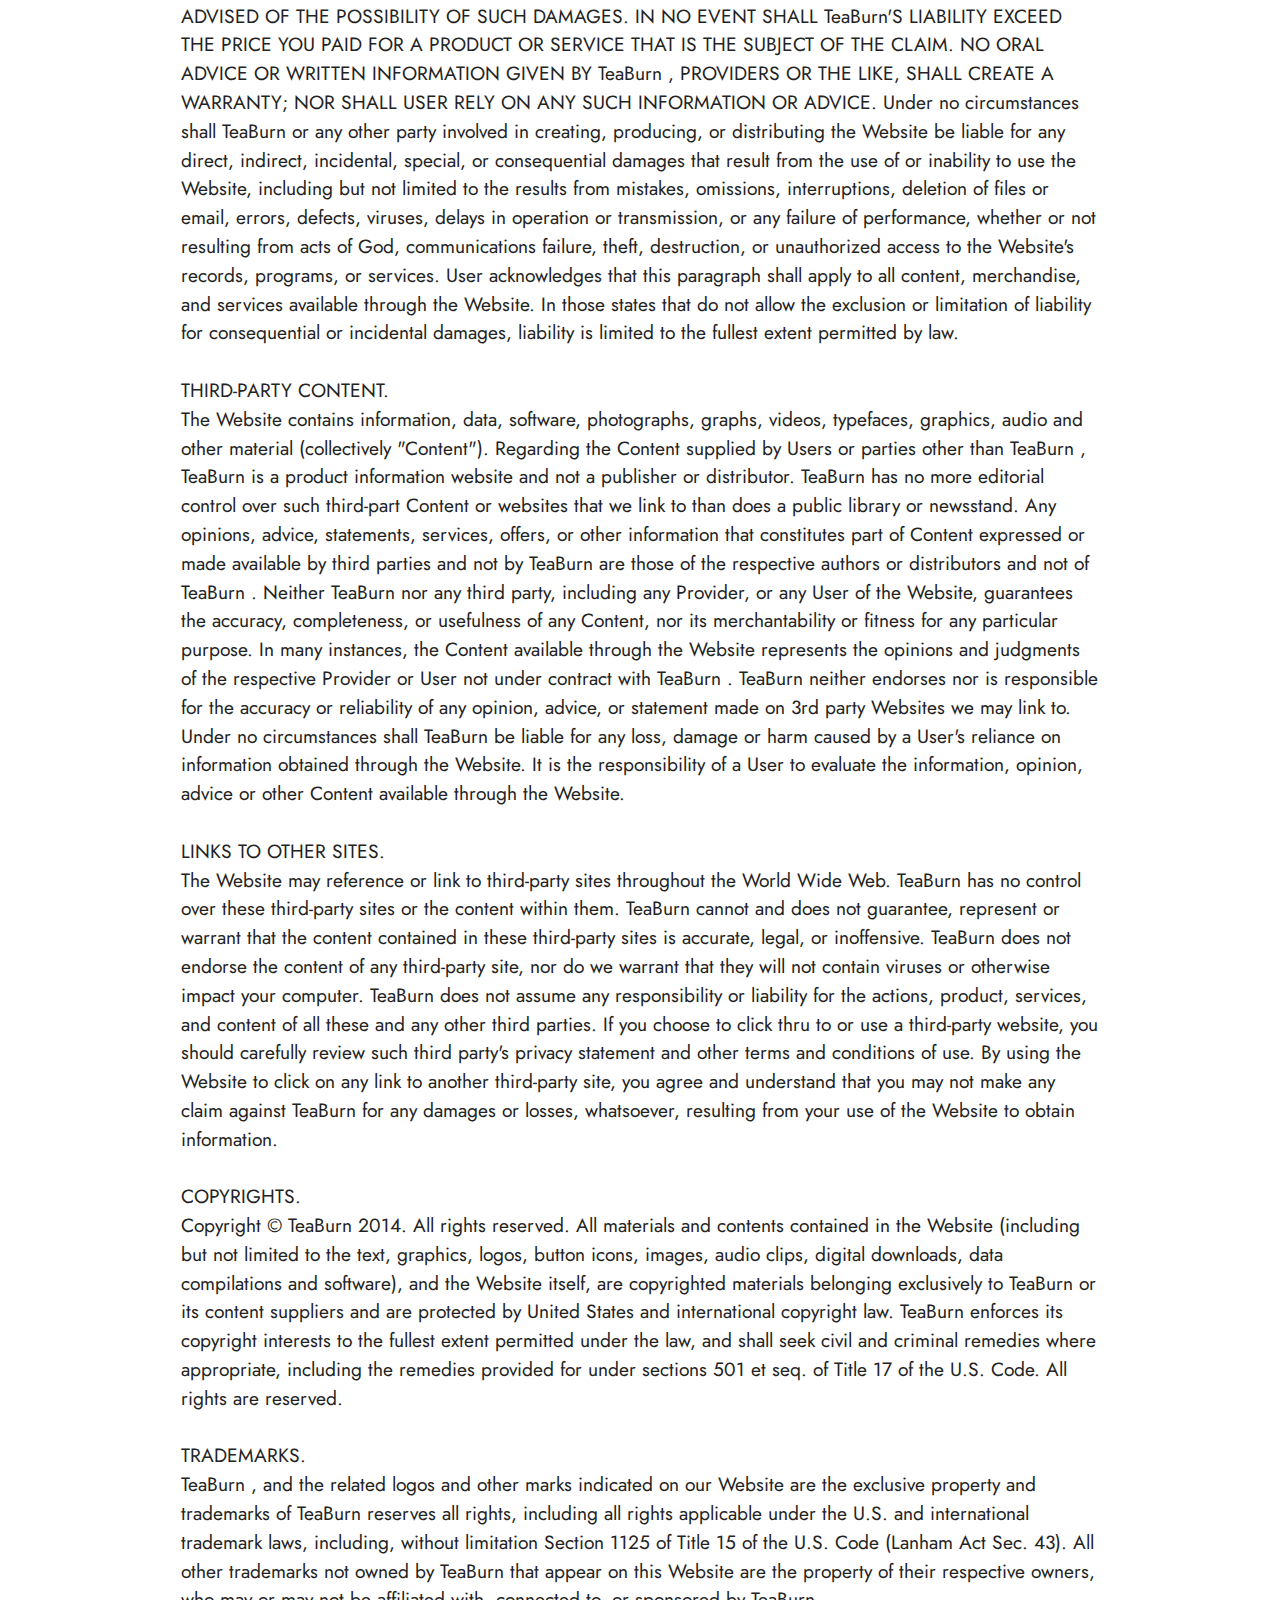
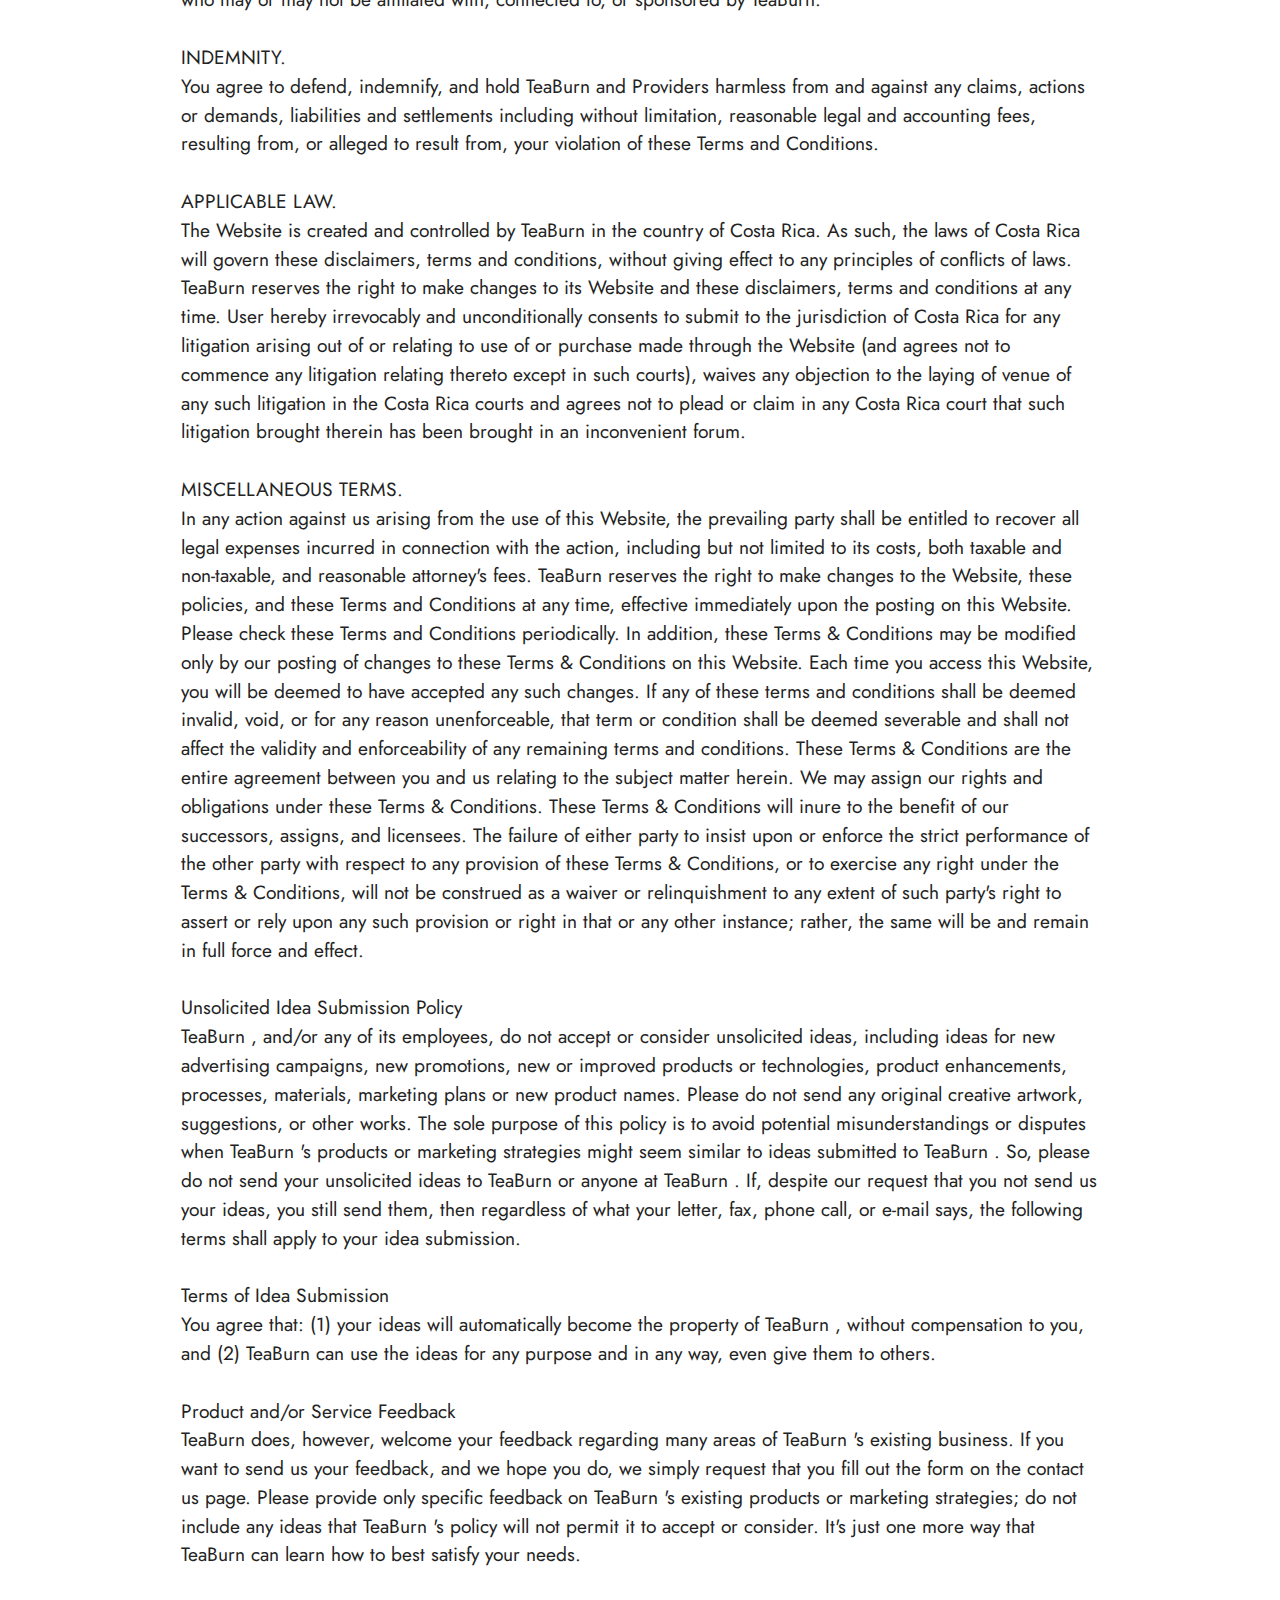
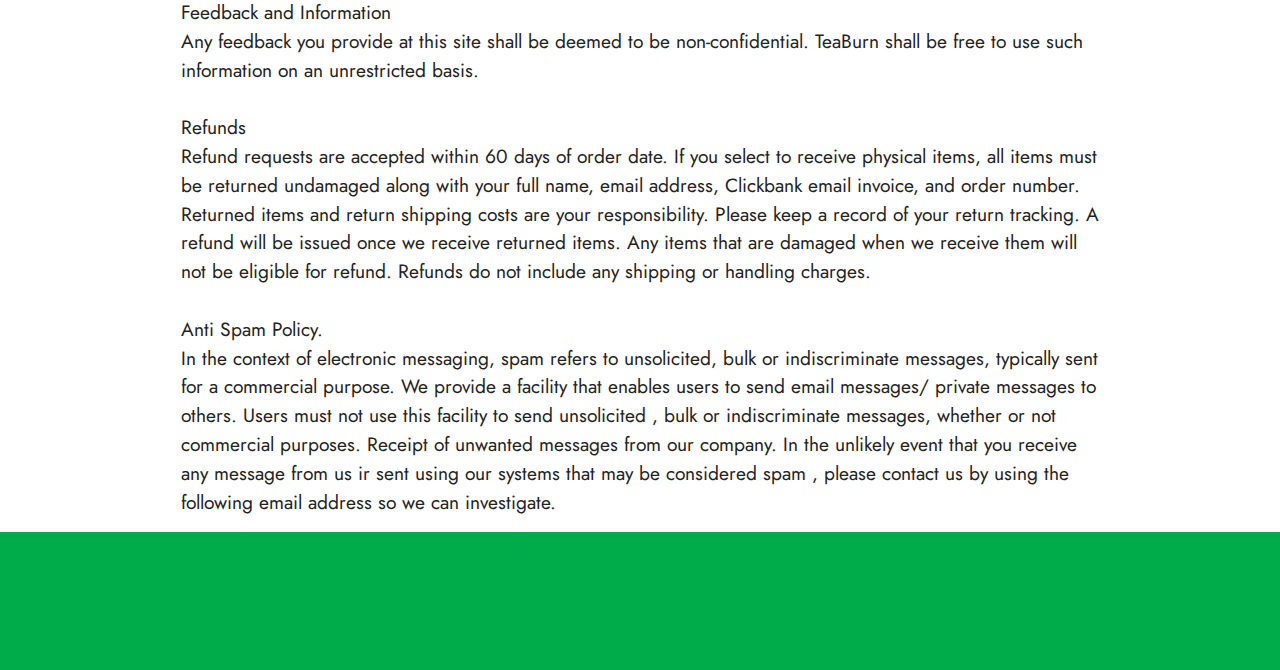
<file: terms.html>
<!DOCTYPE html>
<html  >
<head>
  
  <meta charset="UTF-8">
  <meta http-equiv="X-UA-Compatible" content="IE=edge">
  
  <meta name="twitter:card" content="summary_large_image"/>
  <meta name="twitter:image:src" content="">
  <meta property="og:image" content="">
  <meta name="twitter:title" content="Terms Of Use">
  <meta name="viewport" content="width=device-width, initial-scale=1, minimum-scale=1">
  <link rel="shortcut icon" href="assets/images/favicon-main-128x128.png" type="image/x-icon">
  <meta name="description" content="">
  
  
  <title>Terms Of Use</title>
  <link rel="stylesheet" href="assets/web/assets/mobirise-icons2/mobirise2.css">
  <link rel="stylesheet" href="assets/bootstrap/css/bootstrap.min.css">
  <link rel="stylesheet" href="assets/bootstrap/css/bootstrap-grid.min.css">
  <link rel="stylesheet" href="assets/bootstrap/css/bootstrap-reboot.min.css">
  <link rel="stylesheet" href="assets/animatecss/animate.css">
  <link rel="stylesheet" href="assets/dropdown/css/style.css">
  <link rel="stylesheet" href="assets/socicon/css/styles.css">
  <link rel="stylesheet" href="assets/theme/css/style.css">
  <link rel="preload" href="https://fonts.googleapis.com/css?family=Jost:100,200,300,400,500,600,700,800,900,100i,200i,300i,400i,500i,600i,700i,800i,900i&display=swap" as="style" onload="this.onload=null;this.rel='stylesheet'">
  <noscript><link rel="stylesheet" href="https://fonts.googleapis.com/css?family=Jost:100,200,300,400,500,600,700,800,900,100i,200i,300i,400i,500i,600i,700i,800i,900i&display=swap"></noscript>
  <link rel="preload" as="style" href="assets/mobirise/css/mbr-additional.css"><link rel="stylesheet" href="assets/mobirise/css/mbr-additional.css" type="text/css">
  
  
  
  
</head>
<body>
  
  <section data-bs-version="5.1" class="menu menu2 cid-tmAYGHW7QI" once="menu" id="menu2-29">
    
    <nav class="navbar navbar-dropdown navbar-expand-lg">
        <div class="container">
            <div class="navbar-brand">
                
                <span class="navbar-caption-wrap"><a class="navbar-caption text-white display-2" href="#">Tea Burn™</a></span>
            </div>
            <button class="navbar-toggler" type="button" data-toggle="collapse" data-bs-toggle="collapse" data-target="#navbarSupportedContent" data-bs-target="#navbarSupportedContent" aria-controls="navbarNavAltMarkup" aria-expanded="false" aria-label="Toggle navigation">
                <div class="hamburger">
                    <span></span>
                    <span></span>
                    <span></span>
                    <span></span>
                </div>
            </button>
            <div class="collapse navbar-collapse" id="navbarSupportedContent">
                <ul class="navbar-nav nav-dropdown" data-app-modern-menu="true"><li class="nav-item"><a class="nav-link link text-white text-primary display-4" href="index.html#content4-4">About Tea Burn</a>
                    </li><li class="nav-item"><a class="nav-link link text-white text-primary display-4" href="index.html#content4-6">How It Works?</a></li><li class="nav-item"><a class="nav-link link text-white text-primary display-4" href="/order">Pricing</a></li></ul>
                
                <div class="navbar-buttons mbr-section-btn"><a class="btn btn-warning display-4" href="/order"><span class="socicon socicon-bale mbr-iconfont mbr-iconfont-btn" style="font-size: 20px;"></span>ORDER NOW</a></div>
            </div>
        </div>
    </nav>
</section>

<section data-bs-version="5.1" class="header14 cid-tooZn7tYAM" id="header14-2z">

    

    
    

    <div class="container">
        <div class="row justify-content-center align-items-center">
            <div class="col-12 col-md-6 image-wrapper">
                <a href="/order"><img src="assets/images/tea-burn-1256x957.png" alt="Buy Now"></a>
            </div>
            <div class="col-12 col-md">
                <div class="text-wrapper">
                    <h1 class="mbr-section-title mbr-fonts-style mb-3 display-1"><strong>Tea Burn</strong></h1>
                    <p class="mbr-text mbr-fonts-style display-7">
                        <br>Tea Burn Is A Pre-Mix Tea Additive That Makes It Easy To Boost Your Metabolism And Burn Fat. Tea Burn Is A Safer Alternative For Weight Loss And An Easy Way To Have Tea On The Go.<br><br>Formula Is Easy To Take Each Day, And Uses Only The Best In Class &amp; 100% Natural Ingredients To Achieve Desired Results.<br><br><strong><u>Try Tea Burn For Over 80% OFF Today!</u><br></strong><br></p>
                    <div class="mbr-section-btn mt-3"><a class="btn btn-warning display-7" href="/order"><font face="Moririse2"><br></font>GET A DISCOUNT</a> <a class="btn btn-primary-outline display-7" href="/order"><span class="mobi-mbri mobi-mbri-arrow-next mbr-iconfont mbr-iconfont-btn" style="font-size: 15px;"></span><font face="Moririse2"><br></font>OFFICIAL WEBSITE</a></div>
                </div>
            </div>
        </div>
    </div>
</section>

<section data-bs-version="5.1" class="content4 cid-tjykehVjDn" id="content4-p">
    

    
    
    <div class="container">
        <div class="row justify-content-center">
            <div class="title col-md-12 col-lg-12">
                <h3 class="mbr-section-title mbr-fonts-style align-center mb-4 display-2"><strong>Terms Of Use</strong></h3>
                
                
            </div>
        </div>
    </div>
</section>

<section data-bs-version="5.1" class="content5 cid-sKy7tkCOig cid-tjykeHYRPt" id="content5-q">
    
    <div class="container">
        <div class="row justify-content-center">
            <div class="col-md-12 col-lg-10">
                
                
                <p class="mbr-text mbr-fonts-style display-7">This is our Service Agreement. TeaBurn provides its services to you subject to the Terms and Conditions contained in this Service Agreement. If you visit or shop at TeaBurn, you accept these Terms and Conditions.
<br>
<br>The information presented on this Website is in no way intended as medical advice or as a substitute for medical treatment. This information should only be used in conjunction with the guidance and care of your physician. Consult your physician before beginning any diet, nutrition, or fitness plan offered through the Website. Your physician should allow for proper follow-up visits and individualize your diet, nutrition, or fitness plan as appropriate. Nothing stated or presented on the Website is intended to be a substitute for professional medical advice, diagnosis, or treatment. Always seek the advice of your physician or other qualified health care provider if you have any questions regarding a medical condition, your diet, nutritional supplements, an exercise regimen, or any other matter related to your health and well-being. If you are pregnant, a nursing mother, anorexic, bulimic, or allergic to peanuts you agree not to participate in any recomended program. If you are diabetic you agree not participate in any recomended program. If you fit into one of these categories and have already joined a program, please contact immediately so that your membership may be terminated.
<br>
<br>If you do not agree to be bound by all of these Terms and Conditions, please do not use or access this Website. The contents of this Website, including the text, graphics, images, and information obtained from TeaBurn third-party content providers, sponsors, suppliers, and licensors (collectively "Providers"), and any other materials are to be used for informational purposes only.
<br>
<br>PARENTAL OR GUARDIAN PERMISSION.
<br>You must be 18 years or older to purchase any product or service offered on or through the Website. Some of the content on the Website may not be appropriate for children. CHILDREN UNDER THE AGE OF 13 ARE NOT PERMITTED TO USE THIS WEBSITE. We strongly recommend that children between the ages of 13 and 18 ask for their parent's or guardian's permission before viewing the Website.
<br>
<br>PRIVACY.
<br>Please review our Privacy Policy, which also governs your visit to the Website, to understand our privacy practices.
<br>
<br>COMMUNICATIONS.
<br>When you visit the Website or fill out any online forms, you are communicating with us electronically. You consent to receive communications (including legal notices) from us electronically. We will communicate with you by email, phone, text messages, mail or by posting notices on the Website. You agree that all agreements, notices, disclosures and other communications that we provide to you electronically satisfy any legal requirement that such communications be in writing. TeaBurn may also deliver communications to you electronically. In addition, TeaBurn may deliver communications (including legal notices) to you at the street address you provided. Finally, TeaBurn may deliver communications to you by any means set forth in any other TeaBurn policy or notice published on the Website.
<br>
<br>LICENSE AND SITE ACCESS.
<br>TeaBurn grants you a limited license to access and make personal use of the Website and you may not download (other than page caching) or modify it, or any portion of it, without the express written consent of TeaBurn . This license does not include any resale or commercial use of the Website or its contents; any collection and use of any product listings, descriptions, or prices; any derivative use of the Website or its contents; or any use of data mining, robots, or similar data gathering and extraction tools. The Website or any portion thereof may not be reproduced, duplicated, copied, sold, resold, or otherwise exploited for any commercial purpose without express written consent of TeaBurn . You may not frame or utilize any framing techniques to enclose any trademark, logo, or other proprietary information (including images, text, page layout, or form) of TeaBurn without our express written consent. You may not use any metatags or any other hidden text utilizing TeaBurn name or trademarks without the express written consent of TeaBurn . Any unauthorized use terminates the permission or license granted by TeaBurn . You are granted a limited, revocable, and nonexclusive right to create a hyperlink to the home page of the Website so long as the link does not portray TeaBurn , its affiliates, or their products or services in a false, misleading, derogatory, or otherwise offensive manner. You may not use any TeaBurn logo or other proprietary graphic or trademark as part of the link without express written permission.
<br>
<br>CONTACTING TeaBurn
<br>You may contact us by filling out the contact us form on our website (please provide your first and last name, and order number if applicable)
<br>
<br>DISCLAIMERS AND LIMITATION OF LIABILITY.
<br>Users of the Website (individually and collectively, "User") expressly agree that use of the Website is at User's sole risk. Neither TeaBurn , nor its employees or Providers, warrant that the Website will be uninterrupted or error-free; nor do they warrant or make any representation regarding the use of the information provided on the Website or the results that may be obtained from the use of the information provided on the Website, or as to the accuracy, reliability, or currency of any information, content, service, or merchandise provided through the Website. TeaBurn does not endorse, recommend, or sponsor and is not affiliated with any individuals or entities listed or linked to on the Website unless that fact is expressly stated. The listing of any individual or entity does not constitute a medical referral of any kind. Users are advised to exercise their own further informed review, judgment, and evaluation in the selection of any and all medical professionals and health information. THE WEBSITE IS PROVIDED BY TeaBurn ON AN "AS IS" AND "AS AVAILABLE" BASIS. TeaBurn MAKES NO REPRESENTATIONS OR WARRANTIES OF ANY KIND, EXPRESS OR IMPLIED, AS TO THE OPERATION OF THE WEBSITE OR THE INFORMATION, CONTENT, MATERIALS, PRODUCTS OR INDIVIDUALS INCLUDED OR LISTED ON THE WEBSITE. TO THE FULLEST EXTENT PERMISSIBLE BY APPLICABLE LAW, TeaBurn DISCLAIMS ALL WARRANTIES, EXPRESS OR IMPLIED, INCLUDING BUT NOT LIMITED TO, IMPLIED WARRANTIES OF MERCHANTABILITY AND FITNESS FOR A PARTICULAR PURPOSE. UNDER NO CIRCUMSTANCES SHALL TeaBurn OR PROVIDERS BE LIABLE TO YOU OR ANY THIRD-PARTY FOR ANY INDIRECT, CONSEQUENTIAL, INCIDENTAL, SPECIAL OR PUNITIVE DAMAGES, INCLUDING, BUT NOT LIMITED TO, LOST PROFITS AND BUSINESS INTERRUPTION, WHETHER IN CONTRACT OR IN TORT, INCLUDING NEGLIGENCE, ARISING IN ANY WAY FROM ANY PRODUCT OR SERVICE SOLD, RECOMMENDED OR PROVIDED ON THE WEBSITE OR THE USE OF THE INFORMATION OR THE RESULTS OF THE USE OF THE INFORMATION PROVIDED ON THE WEBSITE, EVEN IF TeaBurn IS EXPRESSLY ADVISED OF THE POSSIBILITY OF SUCH DAMAGES. IN NO EVENT SHALL TeaBurn'S LIABILITY EXCEED THE PRICE YOU PAID FOR A PRODUCT OR SERVICE THAT IS THE SUBJECT OF THE CLAIM. NO ORAL ADVICE OR WRITTEN INFORMATION GIVEN BY TeaBurn , PROVIDERS OR THE LIKE, SHALL CREATE A WARRANTY; NOR SHALL USER RELY ON ANY SUCH INFORMATION OR ADVICE. Under no circumstances shall TeaBurn or any other party involved in creating, producing, or distributing the Website be liable for any direct, indirect, incidental, special, or consequential damages that result from the use of or inability to use the Website, including but not limited to the results from mistakes, omissions, interruptions, deletion of files or email, errors, defects, viruses, delays in operation or transmission, or any failure of performance, whether or not resulting from acts of God, communications failure, theft, destruction, or unauthorized access to the Website's records, programs, or services. User acknowledges that this paragraph shall apply to all content, merchandise, and services available through the Website. In those states that do not allow the exclusion or limitation of liability for consequential or incidental damages, liability is limited to the fullest extent permitted by law.
<br>
<br>THIRD-PARTY CONTENT.
<br>The Website contains information, data, software, photographs, graphs, videos, typefaces, graphics, audio and other material (collectively "Content"). Regarding the Content supplied by Users or parties other than TeaBurn , TeaBurn is a product information website and not a publisher or distributor. TeaBurn has no more editorial control over such third-part Content or websites that we link to than does a public library or newsstand. Any opinions, advice, statements, services, offers, or other information that constitutes part of Content expressed or made available by third parties and not by TeaBurn are those of the respective authors or distributors and not of TeaBurn . Neither TeaBurn nor any third party, including any Provider, or any User of the Website, guarantees the accuracy, completeness, or usefulness of any Content, nor its merchantability or fitness for any particular purpose. In many instances, the Content available through the Website represents the opinions and judgments of the respective Provider or User not under contract with TeaBurn . TeaBurn neither endorses nor is responsible for the accuracy or reliability of any opinion, advice, or statement made on 3rd party Websites we may link to. Under no circumstances shall TeaBurn be liable for any loss, damage or harm caused by a User's reliance on information obtained through the Website. It is the responsibility of a User to evaluate the information, opinion, advice or other Content available through the Website.
<br>
<br>LINKS TO OTHER SITES.
<br>The Website may reference or link to third-party sites throughout the World Wide Web. TeaBurn has no control over these third-party sites or the content within them. TeaBurn cannot and does not guarantee, represent or warrant that the content contained in these third-party sites is accurate, legal, or inoffensive. TeaBurn does not endorse the content of any third-party site, nor do we warrant that they will not contain viruses or otherwise impact your computer. TeaBurn does not assume any responsibility or liability for the actions, product, services, and content of all these and any other third parties. If you choose to click thru to or use a third-party website, you should carefully review such third party's privacy statement and other terms and conditions of use. By using the Website to click on any link to another third-party site, you agree and understand that you may not make any claim against TeaBurn for any damages or losses, whatsoever, resulting from your use of the Website to obtain information.
<br>
<br>COPYRIGHTS.
<br>Copyright © TeaBurn 2014. All rights reserved. All materials and contents contained in the Website (including but not limited to the text, graphics, logos, button icons, images, audio clips, digital downloads, data compilations and software), and the Website itself, are copyrighted materials belonging exclusively to TeaBurn or its content suppliers and are protected by United States and international copyright law. TeaBurn enforces its copyright interests to the fullest extent permitted under the law, and shall seek civil and criminal remedies where appropriate, including the remedies provided for under sections 501 et seq. of Title 17 of the U.S. Code. All rights are reserved.
<br>
<br>TRADEMARKS.
<br>TeaBurn , and the related logos and other marks indicated on our Website are the exclusive property and trademarks of TeaBurn reserves all rights, including all rights applicable under the U.S. and international trademark laws, including, without limitation Section 1125 of Title 15 of the U.S. Code (Lanham Act Sec. 43). All other trademarks not owned by TeaBurn that appear on this Website are the property of their respective owners, who may or may not be affiliated with, connected to, or sponsored by TeaBurn.
<br>
<br>INDEMNITY.
<br>You agree to defend, indemnify, and hold TeaBurn and Providers harmless from and against any claims, actions or demands, liabilities and settlements including without limitation, reasonable legal and accounting fees, resulting from, or alleged to result from, your violation of these Terms and Conditions.
<br>
<br>APPLICABLE LAW.
<br>The Website is created and controlled by TeaBurn in the country of Costa Rica. As such, the laws of Costa Rica will govern these disclaimers, terms and conditions, without giving effect to any principles of conflicts of laws. TeaBurn reserves the right to make changes to its Website and these disclaimers, terms and conditions at any time. User hereby irrevocably and unconditionally consents to submit to the jurisdiction of Costa Rica for any litigation arising out of or relating to use of or purchase made through the Website (and agrees not to commence any litigation relating thereto except in such courts), waives any objection to the laying of venue of any such litigation in the Costa Rica courts and agrees not to plead or claim in any Costa Rica court that such litigation brought therein has been brought in an inconvenient forum.
<br>
<br>MISCELLANEOUS TERMS.
<br>In any action against us arising from the use of this Website, the prevailing party shall be entitled to recover all legal expenses incurred in connection with the action, including but not limited to its costs, both taxable and non-taxable, and reasonable attorney's fees. TeaBurn reserves the right to make changes to the Website, these policies, and these Terms and Conditions at any time, effective immediately upon the posting on this Website. Please check these Terms and Conditions periodically. In addition, these Terms &amp; Conditions may be modified only by our posting of changes to these Terms &amp; Conditions on this Website. Each time you access this Website, you will be deemed to have accepted any such changes. If any of these terms and conditions shall be deemed invalid, void, or for any reason unenforceable, that term or condition shall be deemed severable and shall not affect the validity and enforceability of any remaining terms and conditions. These Terms &amp; Conditions are the entire agreement between you and us relating to the subject matter herein. We may assign our rights and obligations under these Terms &amp; Conditions. These Terms &amp; Conditions will inure to the benefit of our successors, assigns, and licensees. The failure of either party to insist upon or enforce the strict performance of the other party with respect to any provision of these Terms &amp; Conditions, or to exercise any right under the Terms &amp; Conditions, will not be construed as a waiver or relinquishment to any extent of such party's right to assert or rely upon any such provision or right in that or any other instance; rather, the same will be and remain in full force and effect.
<br>
<br>Unsolicited Idea Submission Policy
<br>TeaBurn , and/or any of its employees, do not accept or consider unsolicited ideas, including ideas for new advertising campaigns, new promotions, new or improved products or technologies, product enhancements, processes, materials, marketing plans or new product names. Please do not send any original creative artwork, suggestions, or other works. The sole purpose of this policy is to avoid potential misunderstandings or disputes when TeaBurn 's products or marketing strategies might seem similar to ideas submitted to TeaBurn . So, please do not send your unsolicited ideas to TeaBurn or anyone at TeaBurn . If, despite our request that you not send us your ideas, you still send them, then regardless of what your letter, fax, phone call, or e-mail says, the following terms shall apply to your idea submission.
<br>
<br>Terms of Idea Submission
<br>You agree that: (1) your ideas will automatically become the property of TeaBurn , without compensation to you, and (2) TeaBurn can use the ideas for any purpose and in any way, even give them to others.
<br>
<br>Product and/or Service Feedback
<br>TeaBurn does, however, welcome your feedback regarding many areas of TeaBurn 's existing business. If you want to send us your feedback, and we hope you do, we simply request that you fill out the form on the contact us page. Please provide only specific feedback on TeaBurn 's existing products or marketing strategies; do not include any ideas that TeaBurn 's policy will not permit it to accept or consider. It's just one more way that TeaBurn can learn how to best satisfy your needs.
<br>
<br>Feedback and Information
<br>Any feedback you provide at this site shall be deemed to be non-confidential. TeaBurn shall be free to use such information on an unrestricted basis.
<br>
<br>Refunds
<br>Refund requests are accepted within 60 days of order date. If you select to receive physical items, all items must be returned undamaged along with your full name, email address, Clickbank email invoice, and order number. Returned items and return shipping costs are your responsibility. Please keep a record of your return tracking. A refund will be issued once we receive returned items. Any items that are damaged when we receive them will not be eligible for refund. Refunds do not include any shipping or handling charges.
<br>
<br>Anti Spam Policy.
<br>In the context of electronic messaging, spam refers to unsolicited, bulk or indiscriminate messages, typically sent for a commercial purpose. We provide a facility that enables users to send email messages/ private messages to others. Users must not use this facility to send unsolicited , bulk or indiscriminate messages, whether or not commercial purposes. Receipt of unwanted messages from our company. In the unlikely event that you receive any message from us ir sent using our systems that may be considered spam , please contact us by using the following email address so we can investigate.</p>
            </div>
        </div>
    </div>
</section>

<section data-bs-version="5.1" class="footer3 cid-tjymtBCwRa" once="footers" id="footer3-14">

    

    

    <div class="container">
        <div class="media-container-row align-center mbr-white">
            <div class="row row-links">
                <ul class="foot-menu">
                    
                    
                    
                    
                    
                <li class="foot-menu-item mbr-fonts-style display-7"><a href="privacy.html" class="text-white text-primary">Privacy Policy</a></li><li class="foot-menu-item mbr-fonts-style display-7"><a href="terms.html" class="text-white text-primary">Terms Of Use</a></li><li class="foot-menu-item mbr-fonts-style display-7"><a href="disclaimer.html" class="text-white text-primary">Disclaimer</a></li></ul>
            </div>
            
            <div class="row row-copirayt">
                <p class="mbr-text mb-0 mbr-fonts-style mbr-white align-center display-7">
                    © Copyright 2022 Tea Burn™. All Rights Reserved.
                </p>
            </div>
        </div>
    </div>
</section>


<script src="assets/bootstrap/js/bootstrap.bundle.min.js"></script>
  <script src="assets/smoothscroll/smooth-scroll.js"></script>
  <script src="assets/ytplayer/index.js"></script>
  <script src="assets/dropdown/js/navbar-dropdown.js"></script>
  <script src="assets/theme/js/script.js"></script>
  
  
  
 <div id="scrollToTop" class="scrollToTop mbr-arrow-up"><a style="text-align: center;"><i class="mbr-arrow-up-icon mbr-arrow-up-icon-cm cm-icon cm-icon-smallarrow-up"></i></a></div>
    <input name="animation" type="hidden">
  </body>
</html>
</file>
<file: assets/web/assets/mobirise-icons2/mobirise2.css>
@font-face {
  font-family: 'Moririse2';
  font-display: swap;
  src:  url('mobirise2.eot?f2bix4');
  src:  url('mobirise2.eot?f2bix4#iefix') format('embedded-opentype'),
    url('mobirise2.ttf?f2bix4') format('truetype'),
    url('mobirise2.woff?f2bix4') format('woff'),
    url('mobirise2.svg?f2bix4#mobirise2') format('svg');
  font-weight: normal;
  font-style: normal;
}

[class^="mobi-"], [class*=" mobi-"] {
  /* use !important to prevent issues with browser extensions that change fonts */
  font-family: 'Moririse2' !important;
  speak: none;
  font-style: normal;
  font-weight: normal;
  font-variant: normal;
  text-transform: none;
  line-height: 1;

  /* Better Font Rendering =========== */
  -webkit-font-smoothing: antialiased;
  -moz-osx-font-smoothing: grayscale;
}

.mobi-mbri-add-submenu:before {
  content: "\e900";
}
.mobi-mbri-alert:before {
  content: "\e901";
}
.mobi-mbri-align-center:before {
  content: "\e902";
}
.mobi-mbri-align-justify:before {
  content: "\e903";
}
.mobi-mbri-align-left:before {
  content: "\e904";
}
.mobi-mbri-align-right:before {
  content: "\e905";
}
.mobi-mbri-android:before {
  content: "\e906";
}
.mobi-mbri-apple:before {
  content: "\e907";
}
.mobi-mbri-arrow-down:before {
  content: "\e908";
}
.mobi-mbri-arrow-next:before {
  content: "\e909";
}
.mobi-mbri-arrow-prev:before {
  content: "\e90a";
}
.mobi-mbri-arrow-up:before {
  content: "\e90b";
}
.mobi-mbri-bold:before {
  content: "\e90c";
}
.mobi-mbri-bookmark:before {
  content: "\e90d";
}
.mobi-mbri-bootstrap:before {
  content: "\e90e";
}
.mobi-mbri-briefcase:before {
  content: "\e90f";
}
.mobi-mbri-browse:before {
  content: "\e910";
}
.mobi-mbri-bulleted-list:before {
  content: "\e911";
}
.mobi-mbri-calendar:before {
  content: "\e912";
}
.mobi-mbri-camera:before {
  content: "\e913";
}
.mobi-mbri-cart-add:before {
  content: "\e914";
}
.mobi-mbri-cart-full:before {
  content: "\e915";
}
.mobi-mbri-cash:before {
  content: "\e916";
}
.mobi-mbri-change-style:before {
  content: "\e917";
}
.mobi-mbri-chat:before {
  content: "\e918";
}
.mobi-mbri-clock:before {
  content: "\e919";
}
.mobi-mbri-close:before {
  content: "\e91a";
}
.mobi-mbri-cloud:before {
  content: "\e91b";
}
.mobi-mbri-code:before {
  content: "\e91c";
}
.mobi-mbri-contact-form:before {
  content: "\e91d";
}
.mobi-mbri-credit-card:before {
  content: "\e91e";
}
.mobi-mbri-cursor-click:before {
  content: "\e91f";
}
.mobi-mbri-cust-feedback:before {
  content: "\e920";
}
.mobi-mbri-database:before {
  content: "\e921";
}
.mobi-mbri-delivery:before {
  content: "\e922";
}
.mobi-mbri-desktop:before {
  content: "\e923";
}
.mobi-mbri-devices:before {
  content: "\e924";
}
.mobi-mbri-down:before {
  content: "\e925";
}
.mobi-mbri-download-2:before {
  content: "\e926";
}
.mobi-mbri-download:before {
  content: "\e927";
}
.mobi-mbri-drag-n-drop-2:before {
  content: "\e928";
}
.mobi-mbri-drag-n-drop:before {
  content: "\e929";
}
.mobi-mbri-edit-2:before {
  content: "\e92a";
}
.mobi-mbri-edit:before {
  content: "\e92b";
}
.mobi-mbri-error:before {
  content: "\e92c";
}
.mobi-mbri-extension:before {
  content: "\e92d";
}
.mobi-mbri-features:before {
  content: "\e92e";
}
.mobi-mbri-file:before {
  content: "\e92f";
}
.mobi-mbri-flag:before {
  content: "\e930";
}
.mobi-mbri-folder:before {
  content: "\e931";
}
.mobi-mbri-gift:before {
  content: "\e932";
}
.mobi-mbri-github:before {
  content: "\e933";
}
.mobi-mbri-globe-2:before {
  content: "\e934";
}
.mobi-mbri-globe:before {
  content: "\e935";
}
.mobi-mbri-growing-chart:before {
  content: "\e936";
}
.mobi-mbri-hearth:before {
  content: "\e937";
}
.mobi-mbri-help:before {
  content: "\e938";
}
.mobi-mbri-home:before {
  content: "\e939";
}
.mobi-mbri-hot-cup:before {
  content: "\e93a";
}
.mobi-mbri-idea:before {
  content: "\e93b";
}
.mobi-mbri-image-gallery:before {
  content: "\e93c";
}
.mobi-mbri-image-slider:before {
  content: "\e93d";
}
.mobi-mbri-info:before {
  content: "\e93e";
}
.mobi-mbri-italic:before {
  content: "\e93f";
}
.mobi-mbri-key:before {
  content: "\e940";
}
.mobi-mbri-laptop:before {
  content: "\e941";
}
.mobi-mbri-layers:before {
  content: "\e942";
}
.mobi-mbri-left-right:before {
  content: "\e943";
}
.mobi-mbri-left:before {
  content: "\e944";
}
.mobi-mbri-letter:before {
  content: "\e945";
}
.mobi-mbri-like:before {
  content: "\e946";
}
.mobi-mbri-link:before {
  content: "\e947";
}
.mobi-mbri-lock:before {
  content: "\e948";
}
.mobi-mbri-login:before {
  content: "\e949";
}
.mobi-mbri-logout:before {
  content: "\e94a";
}
.mobi-mbri-magic-stick:before {
  content: "\e94b";
}
.mobi-mbri-map-pin:before {
  content: "\e94c";
}
.mobi-mbri-menu:before {
  content: "\e94d";
}
.mobi-mbri-mobile-2:before {
  content: "\e94e";
}
.mobi-mbri-mobile-horizontal:before {
  content: "\e94f";
}
.mobi-mbri-mobile:before {
  content: "\e950";
}
.mobi-mbri-mobirise:before {
  content: "\e951";
}
.mobi-mbri-more-horizontal:before {
  content: "\e952";
}
.mobi-mbri-more-vertical:before {
  content: "\e953";
}
.mobi-mbri-music:before {
  content: "\e954";
}
.mobi-mbri-new-file:before {
  content: "\e955";
}
.mobi-mbri-numbered-list:before {
  content: "\e956";
}
.mobi-mbri-opened-folder:before {
  content: "\e957";
}
.mobi-mbri-pages:before {
  content: "\e958";
}
.mobi-mbri-paper-plane:before {
  content: "\e959";
}
.mobi-mbri-paperclip:before {
  content: "\e95a";
}
.mobi-mbri-phone:before {
  content: "\e95b";
}
.mobi-mbri-photo:before {
  content: "\e95c";
}
.mobi-mbri-photos:before {
  content: "\e95d";
}
.mobi-mbri-pin:before {
  content: "\e95e";
}
.mobi-mbri-play:before {
  content: "\e95f";
}
.mobi-mbri-plus:before {
  content: "\e960";
}
.mobi-mbri-preview:before {
  content: "\e961";
}
.mobi-mbri-print:before {
  content: "\e962";
}
.mobi-mbri-protect:before {
  content: "\e963";
}
.mobi-mbri-question:before {
  content: "\e964";
}
.mobi-mbri-quote-left:before {
  content: "\e965";
}
.mobi-mbri-quote-right:before {
  content: "\e966";
}
.mobi-mbri-redo:before {
  content: "\e967";
}
.mobi-mbri-refresh:before {
  content: "\e968";
}
.mobi-mbri-responsive-2:before {
  content: "\e969";
}
.mobi-mbri-responsive:before {
  content: "\e96a";
}
.mobi-mbri-right:before {
  content: "\e96b";
}
.mobi-mbri-rocket:before {
  content: "\e96c";
}
.mobi-mbri-sad-face:before {
  content: "\e96d";
}
.mobi-mbri-sale:before {
  content: "\e96e";
}
.mobi-mbri-save:before {
  content: "\e96f";
}
.mobi-mbri-search:before {
  content: "\e970";
}
.mobi-mbri-setting-2:before {
  content: "\e971";
}
.mobi-mbri-setting-3:before {
  content: "\e972";
}
.mobi-mbri-setting:before {
  content: "\e973";
}
.mobi-mbri-share:before {
  content: "\e974";
}
.mobi-mbri-shopping-bag:before {
  content: "\e975";
}
.mobi-mbri-shopping-basket:before {
  content: "\e976";
}
.mobi-mbri-shopping-cart:before {
  content: "\e977";
}
.mobi-mbri-sites:before {
  content: "\e978";
}
.mobi-mbri-smile-face:before {
  content: "\e979";
}
.mobi-mbri-speed:before {
  content: "\e97a";
}
.mobi-mbri-star:before {
  content: "\e97b";
}
.mobi-mbri-success:before {
  content: "\e97c";
}
.mobi-mbri-sun:before {
  content: "\e97d";
}
.mobi-mbri-sun2:before {
  content: "\e97e";
}
.mobi-mbri-tablet-vertical:before {
  content: "\e97f";
}
.mobi-mbri-tablet:before {
  content: "\e980";
}
.mobi-mbri-target:before {
  content: "\e981";
}
.mobi-mbri-timer:before {
  content: "\e982";
}
.mobi-mbri-to-ftp:before {
  content: "\e983";
}
.mobi-mbri-to-local-drive:before {
  content: "\e984";
}
.mobi-mbri-touch-swipe:before {
  content: "\e985";
}
.mobi-mbri-touch:before {
  content: "\e986";
}
.mobi-mbri-trash:before {
  content: "\e987";
}
.mobi-mbri-underline:before {
  content: "\e988";
}
.mobi-mbri-undo:before {
  content: "\e989";
}
.mobi-mbri-unlink:before {
  content: "\e98a";
}
.mobi-mbri-unlock:before {
  content: "\e98b";
}
.mobi-mbri-up-down:before {
  content: "\e98c";
}
.mobi-mbri-up:before {
  content: "\e98d";
}
.mobi-mbri-update:before {
  content: "\e98e";
}
.mobi-mbri-upload-2:before {
  content: "\e98f";
}
.mobi-mbri-upload:before {
  content: "\e990";
}
.mobi-mbri-user-2:before {
  content: "\e991";
}
.mobi-mbri-user:before {
  content: "\e992";
}
.mobi-mbri-users:before {
  content: "\e993";
}
.mobi-mbri-video-play:before {
  content: "\e994";
}
.mobi-mbri-video:before {
  content: "\e995";
}
.mobi-mbri-watch:before {
  content: "\e996";
}
.mobi-mbri-website-theme-2:before {
  content: "\e997";
}
.mobi-mbri-website-theme:before {
  content: "\e998";
}
.mobi-mbri-wifi:before {
  content: "\e999";
}
.mobi-mbri-windows:before {
  content: "\e99a";
}
.mobi-mbri-zoom-in:before {
  content: "\e99b";
}
.mobi-mbri-zoom-out:before {
  content: "\e99c";
}
</file>
<file: assets/web/assets/mobirise-icons/mobirise-icons.css>
@font-face {
  font-family: 'MobiriseIcons';
  src:  url('mobirise-icons.eot?spat4u');
  src:  url('mobirise-icons.eot?spat4u#iefix') format('embedded-opentype'),
    url('mobirise-icons.ttf?spat4u') format('truetype'),
    url('mobirise-icons.woff?spat4u') format('woff'),
    url('mobirise-icons.svg?spat4u#MobiriseIcons') format('svg');
  font-weight: normal;
  font-style: normal;
  font-display: swap;
}

[class^="mbri-"], [class*=" mbri-"] {
  /* use !important to prevent issues with browser extensions that change fonts */
  font-family: MobiriseIcons !important;
  speak: none;
  font-style: normal;
  font-weight: normal;
  font-variant: normal;
  text-transform: none;
  line-height: 1;

  /* Better Font Rendering =========== */
  -webkit-font-smoothing: antialiased;
  -moz-osx-font-smoothing: grayscale;
}

.mbri-add-submenu:before {
  content: "\e900";
}
.mbri-alert:before {
  content: "\e901";
}
.mbri-align-center:before {
  content: "\e902";
}
.mbri-align-justify:before {
  content: "\e903";
}
.mbri-align-left:before {
  content: "\e904";
}
.mbri-align-right:before {
  content: "\e905";
}
.mbri-android:before {
  content: "\e906";
}
.mbri-apple:before {
  content: "\e907";
}
.mbri-arrow-down:before {
  content: "\e908";
}
.mbri-arrow-next:before {
  content: "\e909";
}
.mbri-arrow-prev:before {
  content: "\e90a";
}
.mbri-arrow-up:before {
  content: "\e90b";
}
.mbri-bold:before {
  content: "\e90c";
}
.mbri-bookmark:before {
  content: "\e90d";
}
.mbri-bootstrap:before {
  content: "\e90e";
}
.mbri-briefcase:before {
  content: "\e90f";
}
.mbri-browse:before {
  content: "\e910";
}
.mbri-bulleted-list:before {
  content: "\e911";
}
.mbri-calendar:before {
  content: "\e912";
}
.mbri-camera:before {
  content: "\e913";
}
.mbri-cart-add:before {
  content: "\e914";
}
.mbri-cart-full:before {
  content: "\e915";
}
.mbri-cash:before {
  content: "\e916";
}
.mbri-change-style:before {
  content: "\e917";
}
.mbri-chat:before {
  content: "\e918";
}
.mbri-clock:before {
  content: "\e919";
}
.mbri-close:before {
  content: "\e91a";
}
.mbri-cloud:before {
  content: "\e91b";
}
.mbri-code:before {
  content: "\e91c";
}
.mbri-contact-form:before {
  content: "\e91d";
}
.mbri-credit-card:before {
  content: "\e91e";
}
.mbri-cursor-click:before {
  content: "\e91f";
}
.mbri-cust-feedback:before {
  content: "\e920";
}
.mbri-database:before {
  content: "\e921";
}
.mbri-delivery:before {
  content: "\e922";
}
.mbri-desktop:before {
  content: "\e923";
}
.mbri-devices:before {
  content: "\e924";
}
.mbri-down:before {
  content: "\e925";
}
.mbri-download:before {
  content: "\e989";
}
.mbri-drag-n-drop:before {
  content: "\e927";
}
.mbri-drag-n-drop2:before {
  content: "\e928";
}
.mbri-edit:before {
  content: "\e929";
}
.mbri-edit2:before {
  content: "\e92a";
}
.mbri-error:before {
  content: "\e92b";
}
.mbri-extension:before {
  content: "\e92c";
}
.mbri-features:before {
  content: "\e92d";
}
.mbri-file:before {
  content: "\e92e";
}
.mbri-flag:before {
  content: "\e92f";
}
.mbri-folder:before {
  content: "\e930";
}
.mbri-gift:before {
  content: "\e931";
}
.mbri-github:before {
  content: "\e932";
}
.mbri-globe:before {
  content: "\e933";
}
.mbri-globe-2:before {
  content: "\e934";
}
.mbri-growing-chart:before {
  content: "\e935";
}
.mbri-hearth:before {
  content: "\e936";
}
.mbri-help:before {
  content: "\e937";
}
.mbri-home:before {
  content: "\e938";
}
.mbri-hot-cup:before {
  content: "\e939";
}
.mbri-idea:before {
  content: "\e93a";
}
.mbri-image-gallery:before {
  content: "\e93b";
}
.mbri-image-slider:before {
  content: "\e93c";
}
.mbri-info:before {
  content: "\e93d";
}
.mbri-italic:before {
  content: "\e93e";
}
.mbri-key:before {
  content: "\e93f";
}
.mbri-laptop:before {
  content: "\e940";
}
.mbri-layers:before {
  content: "\e941";
}
.mbri-left-right:before {
  content: "\e942";
}
.mbri-left:before {
  content: "\e943";
}
.mbri-letter:before {
  content: "\e944";
}
.mbri-like:before {
  content: "\e945";
}
.mbri-link:before {
  content: "\e946";
}
.mbri-lock:before {
  content: "\e947";
}
.mbri-login:before {
  content: "\e948";
}
.mbri-logout:before {
  content: "\e949";
}
.mbri-magic-stick:before {
  content: "\e94a";
}
.mbri-map-pin:before {
  content: "\e94b";
}
.mbri-menu:before {
  content: "\e94c";
}
.mbri-mobile:before {
  content: "\e94d";
}
.mbri-mobile2:before {
  content: "\e94e";
}
.mbri-mobirise:before {
  content: "\e94f";
}
.mbri-more-horizontal:before {
  content: "\e950";
}
.mbri-more-vertical:before {
  content: "\e951";
}
.mbri-music:before {
  content: "\e952";
}
.mbri-new-file:before {
  content: "\e953";
}
.mbri-numbered-list:before {
  content: "\e954";
}
.mbri-opened-folder:before {
  content: "\e955";
}
.mbri-pages:before {
  content: "\e956";
}
.mbri-paper-plane:before {
  content: "\e957";
}
.mbri-paperclip:before {
  content: "\e958";
}
.mbri-photo:before {
  content: "\e959";
}
.mbri-photos:before {
  content: "\e95a";
}
.mbri-pin:before {
  content: "\e95b";
}
.mbri-play:before {
  content: "\e95c";
}
.mbri-plus:before {
  content: "\e95d";
}
.mbri-preview:before {
  content: "\e95e";
}
.mbri-print:before {
  content: "\e95f";
}
.mbri-protect:before {
  content: "\e960";
}
.mbri-question:before {
  content: "\e961";
}
.mbri-quote-left:before {
  content: "\e962";
}
.mbri-quote-right:before {
  content: "\e963";
}
.mbri-refresh:before {
  content: "\e964";
}
.mbri-responsive:before {
  content: "\e965";
}
.mbri-right:before {
  content: "\e966";
}
.mbri-rocket:before {
  content: "\e967";
}
.mbri-sad-face:before {
  content: "\e968";
}
.mbri-sale:before {
  content: "\e969";
}
.mbri-save:before {
  content: "\e96a";
}
.mbri-search:before {
  content: "\e96b";
}
.mbri-setting:before {
  content: "\e96c";
}
.mbri-setting2:before {
  content: "\e96d";
}
.mbri-setting3:before {
  content: "\e96e";
}
.mbri-share:before {
  content: "\e96f";
}
.mbri-shopping-bag:before {
  content: "\e970";
}
.mbri-shopping-basket:before {
  content: "\e971";
}
.mbri-shopping-cart:before {
  content: "\e972";
}
.mbri-sites:before {
  content: "\e973";
}
.mbri-smile-face:before {
  content: "\e974";
}
.mbri-speed:before {
  content: "\e975";
}
.mbri-star:before {
  content: "\e976";
}
.mbri-success:before {
  content: "\e977";
}
.mbri-sun:before {
  content: "\e978";
}
.mbri-sun2:before {
  content: "\e979";
}
.mbri-tablet:before {
  content: "\e97a";
}
.mbri-tablet-vertical:before {
  content: "\e97b";
}
.mbri-target:before {
  content: "\e97c";
}
.mbri-timer:before {
  content: "\e97d";
}
.mbri-to-ftp:before {
  content: "\e97e";
}
.mbri-to-local-drive:before {
  content: "\e97f";
}
.mbri-touch-swipe:before {
  content: "\e980";
}
.mbri-touch:before {
  content: "\e981";
}
.mbri-trash:before {
  content: "\e982";
}
.mbri-underline:before {
  content: "\e983";
}
.mbri-unlink:before {
  content: "\e984";
}
.mbri-unlock:before {
  content: "\e985";
}
.mbri-up-down:before {
  content: "\e986";
}
.mbri-up:before {
  content: "\e987";
}
.mbri-update:before {
  content: "\e988";
}
.mbri-upload:before {
 content: "\e926"; 
}
.mbri-user:before {
  content: "\e98a";
}
.mbri-user2:before {
  content: "\e98b";
}
.mbri-users:before {
  content: "\e98c";
}
.mbri-video:before {
  content: "\e98d";
}
.mbri-video-play:before {
  content: "\e98e";
}
.mbri-watch:before {
  content: "\e98f";
}
.mbri-website-theme:before {
  content: "\e990";
}
.mbri-wifi:before {
  content: "\e991";
}
.mbri-windows:before {
  content: "\e992";
}
.mbri-zoom-out:before {
  content: "\e993";
}
.mbri-redo:before {
  content: "\e994";
}
.mbri-undo:before {
  content: "\e995";
}
</file>
<file: assets/dropdown/css/style.css>
.navbar-dropdown {
  left: 0;
  padding: 0;
  position: absolute;
  right: 0;
  top: 0;
  transition: all 0.45s ease;
  z-index: 1030;
  background: #282828; }
  .navbar-dropdown .navbar-logo {
    margin-right: 0.8rem;
    transition: margin 0.3s ease-in-out;
    vertical-align: middle; }
    .navbar-dropdown .navbar-logo img {
      height: 3.125rem;
      transition: all 0.3s ease-in-out; }
    .navbar-dropdown .navbar-logo.mbr-iconfont {
      font-size: 3.125rem;
      line-height: 3.125rem; }
  .navbar-dropdown .navbar-caption {
    font-weight: 700;
    white-space: normal;
    vertical-align: -4px;
    line-height: 3.125rem !important; }
    .navbar-dropdown .navbar-caption, .navbar-dropdown .navbar-caption:hover {
      color: inherit;
      text-decoration: none; }
  .navbar-dropdown .mbr-iconfont + .navbar-caption {
    vertical-align: -1px; }
  .navbar-dropdown.navbar-fixed-top {
    position: fixed; }
  .navbar-dropdown .navbar-brand span {
    vertical-align: -4px; }
  .navbar-dropdown.bg-color.transparent {
    background: none; }
  .navbar-dropdown.navbar-short .navbar-brand {
    padding: 0.625rem 0; }
    .navbar-dropdown.navbar-short .navbar-brand span {
      vertical-align: -1px; }
  .navbar-dropdown.navbar-short .navbar-caption {
    line-height: 2.375rem !important;
    vertical-align: -2px; }
  .navbar-dropdown.navbar-short .navbar-logo {
    margin-right: 0.5rem; }
    .navbar-dropdown.navbar-short .navbar-logo img {
      height: 2.375rem; }
    .navbar-dropdown.navbar-short .navbar-logo.mbr-iconfont {
      font-size: 2.375rem;
      line-height: 2.375rem; }
  .navbar-dropdown.navbar-short .mbr-table-cell {
    height: 3.625rem; }
  .navbar-dropdown .navbar-close {
    left: 0.6875rem;
    position: fixed;
    top: 0.75rem;
    z-index: 1000; }
  .navbar-dropdown .hamburger-icon {
    content: "";
    display: inline-block;
    vertical-align: middle;
    width: 16px;
    -webkit-box-shadow: 0 -6px 0 1px #282828,0 0 0 1px #282828,0 6px 0 1px #282828;
    -moz-box-shadow: 0 -6px 0 1px #282828,0 0 0 1px #282828,0 6px 0 1px #282828;
    box-shadow: 0 -6px 0 1px #282828,0 0 0 1px #282828,0 6px 0 1px #282828; }

.dropdown-menu .dropdown-toggle[data-toggle="dropdown-submenu"]::after {
  border-bottom: 0.35em solid transparent;
  border-left: 0.35em solid;
  border-right: 0;
  border-top: 0.35em solid transparent;
  margin-left: 0.3rem; }

.dropdown-menu .dropdown-item:focus {
  outline: 0; }

.nav-dropdown {
  font-size: 0.75rem;
  font-weight: 500;
  height: auto !important; }
  .nav-dropdown .nav-btn {
    padding-left: 1rem; }
  .nav-dropdown .link {
    margin: .667em 1.667em;
    font-weight: 500;
    padding: 0;
    transition: color .2s ease-in-out; }
    .nav-dropdown .link.dropdown-toggle {
      margin-right: 2.583em; }
      .nav-dropdown .link.dropdown-toggle::after {
        margin-left: .25rem;
        border-top: 0.35em solid;
        border-right: 0.35em solid transparent;
        border-left: 0.35em solid transparent;
        border-bottom: 0; }
      .nav-dropdown .link.dropdown-toggle[aria-expanded="true"] {
        margin: 0;
        padding: 0.667em 3.263em  0.667em 1.667em; }
  .nav-dropdown .link::after,
  .nav-dropdown .dropdown-item::after {
    color: inherit; }
  .nav-dropdown .btn {
    font-size: 0.75rem;
    font-weight: 700;
    letter-spacing: 0;
    margin-bottom: 0;
    padding-left: 1.25rem;
    padding-right: 1.25rem; }
  .nav-dropdown .dropdown-menu {
    border-radius: 0;
    border: 0;
    left: 0;
    margin: 0;
    padding-bottom: 1.25rem;
    padding-top: 1.25rem;
    position: relative; }
  .nav-dropdown .dropdown-submenu {
    margin-left: 0.125rem;
    top: 0; }
  .nav-dropdown .dropdown-item {
    font-weight: 500;
    line-height: 2;
    padding: 0.3846em 4.615em 0.3846em 1.5385em;
    position: relative;
    transition: color .2s ease-in-out, background-color .2s ease-in-out; }
    .nav-dropdown .dropdown-item::after {
      margin-top: -0.3077em;
      position: absolute;
      right: 1.1538em;
      top: 50%; }
    .nav-dropdown .dropdown-item:focus, .nav-dropdown .dropdown-item:hover {
      background: none; }

@media (max-width: 767px) {
  .nav-dropdown.navbar-toggleable-sm {
    bottom: 0;
    display: none;
    left: 0;
    overflow-x: hidden;
    position: fixed;
    top: 0;
    transform: translateX(-100%);
    -ms-transform: translateX(-100%);
    -webkit-transform: translateX(-100%);
    width: 18.75rem;
    z-index: 999; } }
.nav-dropdown.navbar-toggleable-xl {
  bottom: 0;
  display: none;
  left: 0;
  overflow-x: hidden;
  position: fixed;
  top: 0;
  transform: translateX(-100%);
  -ms-transform: translateX(-100%);
  -webkit-transform: translateX(-100%);
  width: 18.75rem;
  z-index: 999; }

.nav-dropdown-sm {
  display: block !important;
  overflow-x: hidden;
  overflow: auto;
  padding-top: 3.875rem; }
  .nav-dropdown-sm::after {
    content: "";
    display: block;
    height: 3rem;
    width: 100%; }
  .nav-dropdown-sm.collapse.in ~ .navbar-close {
    display: block !important; }
  .nav-dropdown-sm.collapsing, .nav-dropdown-sm.collapse.in {
    transform: translateX(0);
    -ms-transform: translateX(0);
    -webkit-transform: translateX(0);
    transition: all 0.25s ease-out;
    -webkit-transition: all 0.25s ease-out;
    background: #282828; }
  .nav-dropdown-sm.collapsing[aria-expanded="false"] {
    transform: translateX(-100%);
    -ms-transform: translateX(-100%);
    -webkit-transform: translateX(-100%); }
  .nav-dropdown-sm .nav-item {
    display: block;
    margin-left: 0 !important;
    padding-left: 0; }
  .nav-dropdown-sm .link,
  .nav-dropdown-sm .dropdown-item {
    border-top: 1px dotted rgba(255, 255, 255, 0.1);
    font-size: 0.8125rem;
    line-height: 1.6;
    margin: 0 !important;
    padding: 0.875rem 2.4rem 0.875rem 1.5625rem !important;
    position: relative;
    white-space: normal; }
    .nav-dropdown-sm .link:focus, .nav-dropdown-sm .link:hover,
    .nav-dropdown-sm .dropdown-item:focus,
    .nav-dropdown-sm .dropdown-item:hover {
      background: rgba(0, 0, 0, 0.2) !important;
      color: #c0a375; }
  .nav-dropdown-sm .nav-btn {
    position: relative;
    padding: 1.5625rem 1.5625rem 0 1.5625rem; }
    .nav-dropdown-sm .nav-btn::before {
      border-top: 1px dotted rgba(255, 255, 255, 0.1);
      content: "";
      left: 0;
      position: absolute;
      top: 0;
      width: 100%; }
    .nav-dropdown-sm .nav-btn + .nav-btn {
      padding-top: 0.625rem; }
      .nav-dropdown-sm .nav-btn + .nav-btn::before {
        display: none; }
  .nav-dropdown-sm .btn {
    padding: 0.625rem 0; }
  .nav-dropdown-sm .dropdown-toggle[data-toggle="dropdown-submenu"]::after {
    margin-left: .25rem;
    border-top: 0.35em solid;
    border-right: 0.35em solid transparent;
    border-left: 0.35em solid transparent;
    border-bottom: 0; }
  .nav-dropdown-sm .dropdown-toggle[data-toggle="dropdown-submenu"][aria-expanded="true"]::after {
    border-top: 0;
    border-right: 0.35em solid transparent;
    border-left: 0.35em solid transparent;
    border-bottom: 0.35em solid; }
  .nav-dropdown-sm .dropdown-menu {
    margin: 0;
    padding: 0;
    position: relative;
    top: 0;
    left: 0;
    width: 100%;
    border: 0;
    float: none;
    border-radius: 0;
    background: none; }
  .nav-dropdown-sm .dropdown-submenu {
    left: 100%;
    margin-left: 0.125rem;
    margin-top: -1.25rem;
    top: 0; }

.navbar-toggleable-sm .nav-dropdown .dropdown-menu {
  position: absolute; }

.navbar-toggleable-sm .nav-dropdown .dropdown-submenu {
  left: 100%;
  margin-left: 0.125rem;
  margin-top: -1.25rem;
  top: 0; }

.navbar-toggleable-sm.opened .nav-dropdown .dropdown-menu {
  position: relative; }

.navbar-toggleable-sm.opened .nav-dropdown .dropdown-submenu {
  left: 0;
  margin-left: 00rem;
  margin-top: 0rem;
  top: 0; }

.is-builder .nav-dropdown.collapsing {
  transition: none !important; }
</file>
<file: assets/socicon/css/styles.css>
@charset "UTF-8";

@font-face {
  font-family: 'Socicon';
  src:  url('../fonts/socicon.eot');
  src:  url('../fonts/socicon.eot?#iefix') format('embedded-opentype'),
    url('../fonts/socicon.woff2') format('woff2'),
    url('../fonts/socicon.ttf') format('truetype'),
    url('../fonts/socicon.woff') format('woff'),
    url('../fonts/socicon.svg#socicon') format('svg');
  font-weight: normal;
  font-style: normal;
  font-display: swap;
}

[data-icon]:before {
  font-family: "socicon" !important;
  content: attr(data-icon);
  font-style: normal !important;
  font-weight: normal !important;
  font-variant: normal !important;
  text-transform: none !important;
  speak: none;
  line-height: 1;
  -webkit-font-smoothing: antialiased;
  -moz-osx-font-smoothing: grayscale;
}

[class^="socicon-"], [class*=" socicon-"] {
  /* use !important to prevent issues with browser extensions that change fonts */
  font-family: 'Socicon' !important;
  speak: none;
  font-style: normal;
  font-weight: normal;
  font-variant: normal;
  text-transform: none;
  line-height: 1;

  /* Better Font Rendering =========== */
  -webkit-font-smoothing: antialiased;
  -moz-osx-font-smoothing: grayscale;
}

.socicon-eitaa:before {
  content: "\e97c";
}
.socicon-soroush:before {
  content: "\e97d";
}
.socicon-bale:before {
  content: "\e97e";
}
.socicon-zazzle:before {
  content: "\e97b";
}
.socicon-society6:before {
  content: "\e97a";
}
.socicon-redbubble:before {
  content: "\e979";
}
.socicon-avvo:before {
  content: "\e978";
}
.socicon-stitcher:before {
  content: "\e977";
}
.socicon-googlehangouts:before {
  content: "\e974";
}
.socicon-dlive:before {
  content: "\e975";
}
.socicon-vsco:before {
  content: "\e976";
}
.socicon-flipboard:before {
  content: "\e973";
}
.socicon-ubuntu:before {
  content: "\e958";
}
.socicon-artstation:before {
  content: "\e959";
}
.socicon-invision:before {
  content: "\e95a";
}
.socicon-torial:before {
  content: "\e95b";
}
.socicon-collectorz:before {
  content: "\e95c";
}
.socicon-seenthis:before {
  content: "\e95d";
}
.socicon-googleplaymusic:before {
  content: "\e95e";
}
.socicon-debian:before {
  content: "\e95f";
}
.socicon-filmfreeway:before {
  content: "\e960";
}
.socicon-gnome:before {
  content: "\e961";
}
.socicon-itchio:before {
  content: "\e962";
}
.socicon-jamendo:before {
  content: "\e963";
}
.socicon-mix:before {
  content: "\e964";
}
.socicon-sharepoint:before {
  content: "\e965";
}
.socicon-tinder:before {
  content: "\e966";
}
.socicon-windguru:before {
  content: "\e967";
}
.socicon-cdbaby:before {
  content: "\e968";
}
.socicon-elementaryos:before {
  content: "\e969";
}
.socicon-stage32:before {
  content: "\e96a";
}
.socicon-tiktok:before {
  content: "\e96b";
}
.socicon-gitter:before {
  content: "\e96c";
}
.socicon-letterboxd:before {
  content: "\e96d";
}
.socicon-threema:before {
  content: "\e96e";
}
.socicon-splice:before {
  content: "\e96f";
}
.socicon-metapop:before {
  content: "\e970";
}
.socicon-naver:before {
  content: "\e971";
}
.socicon-remote:before {
  content: "\e972";
}
.socicon-internet:before {
  content: "\e957";
}
.socicon-moddb:before {
  content: "\e94b";
}
.socicon-indiedb:before {
  content: "\e94c";
}
.socicon-traxsource:before {
  content: "\e94d";
}
.socicon-gamefor:before {
  content: "\e94e";
}
.socicon-pixiv:before {
  content: "\e94f";
}
.socicon-myanimelist:before {
  content: "\e950";
}
.socicon-blackberry:before {
  content: "\e951";
}
.socicon-wickr:before {
  content: "\e952";
}
.socicon-spip:before {
  content: "\e953";
}
.socicon-napster:before {
  content: "\e954";
}
.socicon-beatport:before {
  content: "\e955";
}
.socicon-hackerone:before {
  content: "\e956";
}
.socicon-hackernews:before {
  content: "\e946";
}
.socicon-smashwords:before {
  content: "\e947";
}
.socicon-kobo:before {
  content: "\e948";
}
.socicon-bookbub:before {
  content: "\e949";
}
.socicon-mailru:before {
  content: "\e94a";
}
.socicon-gitlab:before {
  content: "\e945";
}
.socicon-instructables:before {
  content: "\e944";
}
.socicon-portfolio:before {
  content: "\e943";
}
.socicon-codered:before {
  content: "\e940";
}
.socicon-origin:before {
  content: "\e941";
}
.socicon-nextdoor:before {
  content: "\e942";
}
.socicon-udemy:before {
  content: "\e93f";
}
.socicon-livemaster:before {
  content: "\e93e";
}
.socicon-crunchbase:before {
  content: "\e93b";
}
.socicon-homefy:before {
  content: "\e93c";
}
.socicon-calendly:before {
  content: "\e93d";
}
.socicon-realtor:before {
  content: "\e90f";
}
.socicon-tidal:before {
  content: "\e910";
}
.socicon-qobuz:before {
  content: "\e911";
}
.socicon-natgeo:before {
  content: "\e912";
}
.socicon-mastodon:before {
  content: "\e913";
}
.socicon-unsplash:before {
  content: "\e914";
}
.socicon-homeadvisor:before {
  content: "\e915";
}
.socicon-angieslist:before {
  content: "\e916";
}
.socicon-codepen:before {
  content: "\e917";
}
.socicon-slack:before {
  content: "\e918";
}
.socicon-openaigym:before {
  content: "\e919";
}
.socicon-logmein:before {
  content: "\e91a";
}
.socicon-fiverr:before {
  content: "\e91b";
}
.socicon-gotomeeting:before {
  content: "\e91c";
}
.socicon-aliexpress:before {
  content: "\e91d";
}
.socicon-guru:before {
  content: "\e91e";
}
.socicon-appstore:before {
  content: "\e91f";
}
.socicon-homes:before {
  content: "\e920";
}
.socicon-zoom:before {
  content: "\e921";
}
.socicon-alibaba:before {
  content: "\e922";
}
.socicon-craigslist:before {
  content: "\e923";
}
.socicon-wix:before {
  content: "\e924";
}
.socicon-redfin:before {
  content: "\e925";
}
.socicon-googlecalendar:before {
  content: "\e926";
}
.socicon-shopify:before {
  content: "\e927";
}
.socicon-freelancer:before {
  content: "\e928";
}
.socicon-seedrs:before {
  content: "\e929";
}
.socicon-bing:before {
  content: "\e92a";
}
.socicon-doodle:before {
  content: "\e92b";
}
.socicon-bonanza:before {
  content: "\e92c";
}
.socicon-squarespace:before {
  content: "\e92d";
}
.socicon-toptal:before {
  content: "\e92e";
}
.socicon-gust:before {
  content: "\e92f";
}
.socicon-ask:before {
  content: "\e930";
}
.socicon-trulia:before {
  content: "\e931";
}
.socicon-loomly:before {
  content: "\e932";
}
.socicon-ghost:before {
  content: "\e933";
}
.socicon-upwork:before {
  content: "\e934";
}
.socicon-fundable:before {
  content: "\e935";
}
.socicon-booking:before {
  content: "\e936";
}
.socicon-googlemaps:before {
  content: "\e937";
}
.socicon-zillow:before {
  content: "\e938";
}
.socicon-niconico:before {
  content: "\e939";
}
.socicon-toneden:before {
  content: "\e93a";
}
.socicon-augment:before {
  content: "\e908";
}
.socicon-bitbucket:before {
  content: "\e909";
}
.socicon-fyuse:before {
  content: "\e90a";
}
.socicon-yt-gaming:before {
  content: "\e90b";
}
.socicon-sketchfab:before {
  content: "\e90c";
}
.socicon-mobcrush:before {
  content: "\e90d";
}
.socicon-microsoft:before {
  content: "\e90e";
}
.socicon-pandora:before {
  content: "\e907";
}
.socicon-messenger:before {
  content: "\e906";
}
.socicon-gamewisp:before {
  content: "\e905";
}
.socicon-bloglovin:before {
  content: "\e904";
}
.socicon-tunein:before {
  content: "\e903";
}
.socicon-gamejolt:before {
  content: "\e901";
}
.socicon-trello:before {
  content: "\e902";
}
.socicon-spreadshirt:before {
  content: "\e900";
}
.socicon-500px:before {
  content: "\e000";
}
.socicon-8tracks:before {
  content: "\e001";
}
.socicon-airbnb:before {
  content: "\e002";
}
.socicon-alliance:before {
  content: "\e003";
}
.socicon-amazon:before {
  content: "\e004";
}
.socicon-amplement:before {
  content: "\e005";
}
.socicon-android:before {
  content: "\e006";
}
.socicon-angellist:before {
  content: "\e007";
}
.socicon-apple:before {
  content: "\e008";
}
.socicon-appnet:before {
  content: "\e009";
}
.socicon-baidu:before {
  content: "\e00a";
}
.socicon-bandcamp:before {
  content: "\e00b";
}
.socicon-battlenet:before {
  content: "\e00c";
}
.socicon-mixer:before {
  content: "\e00d";
}
.socicon-bebee:before {
  content: "\e00e";
}
.socicon-bebo:before {
  content: "\e00f";
}
.socicon-behance:before {
  content: "\e010";
}
.socicon-blizzard:before {
  content: "\e011";
}
.socicon-blogger:before {
  content: "\e012";
}
.socicon-buffer:before {
  content: "\e013";
}
.socicon-chrome:before {
  content: "\e014";
}
.socicon-coderwall:before {
  content: "\e015";
}
.socicon-curse:before {
  content: "\e016";
}
.socicon-dailymotion:before {
  content: "\e017";
}
.socicon-deezer:before {
  content: "\e018";
}
.socicon-delicious:before {
  content: "\e019";
}
.socicon-deviantart:before {
  content: "\e01a";
}
.socicon-diablo:before {
  content: "\e01b";
}
.socicon-digg:before {
  content: "\e01c";
}
.socicon-discord:before {
  content: "\e01d";
}
.socicon-disqus:before {
  content: "\e01e";
}
.socicon-douban:before {
  content: "\e01f";
}
.socicon-draugiem:before {
  content: "\e020";
}
.socicon-dribbble:before {
  content: "\e021";
}
.socicon-drupal:before {
  content: "\e022";
}
.socicon-ebay:before {
  content: "\e023";
}
.socicon-ello:before {
  content: "\e024";
}
.socicon-endomodo:before {
  content: "\e025";
}
.socicon-envato:before {
  content: "\e026";
}
.socicon-etsy:before {
  content: "\e027";
}
.socicon-facebook:before {
  content: "\e028";
}
.socicon-feedburner:before {
  content: "\e029";
}
.socicon-filmweb:before {
  content: "\e02a";
}
.socicon-firefox:before {
  content: "\e02b";
}
.socicon-flattr:before {
  content: "\e02c";
}
.socicon-flickr:before {
  content: "\e02d";
}
.socicon-formulr:before {
  content: "\e02e";
}
.socicon-forrst:before {
  content: "\e02f";
}
.socicon-foursquare:before {
  content: "\e030";
}
.socicon-friendfeed:before {
  content: "\e031";
}
.socicon-github:before {
  content: "\e032";
}
.socicon-goodreads:before {
  content: "\e033";
}
.socicon-google:before {
  content: "\e034";
}
.socicon-googlescholar:before {
  content: "\e035";
}
.socicon-googlegroups:before {
  content: "\e036";
}
.socicon-googlephotos:before {
  content: "\e037";
}
.socicon-googleplus:before {
  content: "\e038";
}
.socicon-grooveshark:before {
  content: "\e039";
}
.socicon-hackerrank:before {
  content: "\e03a";
}
.socicon-hearthstone:before {
  content: "\e03b";
}
.socicon-hellocoton:before {
  content: "\e03c";
}
.socicon-heroes:before {
  content: "\e03d";
}
.socicon-smashcast:before {
  content: "\e03e";
}
.socicon-horde:before {
  content: "\e03f";
}
.socicon-houzz:before {
  content: "\e040";
}
.socicon-icq:before {
  content: "\e041";
}
.socicon-identica:before {
  content: "\e042";
}
.socicon-imdb:before {
  content: "\e043";
}
.socicon-instagram:before {
  content: "\e044";
}
.socicon-issuu:before {
  content: "\e045";
}
.socicon-istock:before {
  content: "\e046";
}
.socicon-itunes:before {
  content: "\e047";
}
.socicon-keybase:before {
  content: "\e048";
}
.socicon-lanyrd:before {
  content: "\e049";
}
.socicon-lastfm:before {
  content: "\e04a";
}
.socicon-line:before {
  content: "\e04b";
}
.socicon-linkedin:before {
  content: "\e04c";
}
.socicon-livejournal:before {
  content: "\e04d";
}
.socicon-lyft:before {
  content: "\e04e";
}
.socicon-macos:before {
  content: "\e04f";
}
.socicon-mail:before {
  content: "\e050";
}
.socicon-medium:before {
  content: "\e051";
}
.socicon-meetup:before {
  content: "\e052";
}
.socicon-mixcloud:before {
  content: "\e053";
}
.socicon-modelmayhem:before {
  content: "\e054";
}
.socicon-mumble:before {
  content: "\e055";
}
.socicon-myspace:before {
  content: "\e056";
}
.socicon-newsvine:before {
  content: "\e057";
}
.socicon-nintendo:before {
  content: "\e058";
}
.socicon-npm:before {
  content: "\e059";
}
.socicon-odnoklassniki:before {
  content: "\e05a";
}
.socicon-openid:before {
  content: "\e05b";
}
.socicon-opera:before {
  content: "\e05c";
}
.socicon-outlook:before {
  content: "\e05d";
}
.socicon-overwatch:before {
  content: "\e05e";
}
.socicon-patreon:before {
  content: "\e05f";
}
.socicon-paypal:before {
  content: "\e060";
}
.socicon-periscope:before {
  content: "\e061";
}
.socicon-persona:before {
  content: "\e062";
}
.socicon-pinterest:before {
  content: "\e063";
}
.socicon-play:before {
  content: "\e064";
}
.socicon-player:before {
  content: "\e065";
}
.socicon-playstation:before {
  content: "\e066";
}
.socicon-pocket:before {
  content: "\e067";
}
.socicon-qq:before {
  content: "\e068";
}
.socicon-quora:before {
  content: "\e069";
}
.socicon-raidcall:before {
  content: "\e06a";
}
.socicon-ravelry:before {
  content: "\e06b";
}
.socicon-reddit:before {
  content: "\e06c";
}
.socicon-renren:before {
  content: "\e06d";
}
.socicon-researchgate:before {
  content: "\e06e";
}
.socicon-residentadvisor:before {
  content: "\e06f";
}
.socicon-reverbnation:before {
  content: "\e070";
}
.socicon-rss:before {
  content: "\e071";
}
.socicon-sharethis:before {
  content: "\e072";
}
.socicon-skype:before {
  content: "\e073";
}
.socicon-slideshare:before {
  content: "\e074";
}
.socicon-smugmug:before {
  content: "\e075";
}
.socicon-snapchat:before {
  content: "\e076";
}
.socicon-songkick:before {
  content: "\e077";
}
.socicon-soundcloud:before {
  content: "\e078";
}
.socicon-spotify:before {
  content: "\e079";
}
.socicon-stackexchange:before {
  content: "\e07a";
}
.socicon-stackoverflow:before {
  content: "\e07b";
}
.socicon-starcraft:before {
  content: "\e07c";
}
.socicon-stayfriends:before {
  content: "\e07d";
}
.socicon-steam:before {
  content: "\e07e";
}
.socicon-storehouse:before {
  content: "\e07f";
}
.socicon-strava:before {
  content: "\e080";
}
.socicon-streamjar:before {
  content: "\e081";
}
.socicon-stumbleupon:before {
  content: "\e082";
}
.socicon-swarm:before {
  content: "\e083";
}
.socicon-teamspeak:before {
  content: "\e084";
}
.socicon-teamviewer:before {
  content: "\e085";
}
.socicon-technorati:before {
  content: "\e086";
}
.socicon-telegram:before {
  content: "\e087";
}
.socicon-tripadvisor:before {
  content: "\e088";
}
.socicon-tripit:before {
  content: "\e089";
}
.socicon-triplej:before {
  content: "\e08a";
}
.socicon-tumblr:before {
  content: "\e08b";
}
.socicon-twitch:before {
  content: "\e08c";
}
.socicon-twitter:before {
  content: "\e08d";
}
.socicon-uber:before {
  content: "\e08e";
}
.socicon-ventrilo:before {
  content: "\e08f";
}
.socicon-viadeo:before {
  content: "\e090";
}
.socicon-viber:before {
  content: "\e091";
}
.socicon-viewbug:before {
  content: "\e092";
}
.socicon-vimeo:before {
  content: "\e093";
}
.socicon-vine:before {
  content: "\e094";
}
.socicon-vkontakte:before {
  content: "\e095";
}
.socicon-warcraft:before {
  content: "\e096";
}
.socicon-wechat:before {
  content: "\e097";
}
.socicon-weibo:before {
  content: "\e098";
}
.socicon-whatsapp:before {
  content: "\e099";
}
.socicon-wikipedia:before {
  content: "\e09a";
}
.socicon-windows:before {
  content: "\e09b";
}
.socicon-wordpress:before {
  content: "\e09c";
}
.socicon-wykop:before {
  content: "\e09d";
}
.socicon-xbox:before {
  content: "\e09e";
}
.socicon-xing:before {
  content: "\e09f";
}
.socicon-yahoo:before {
  content: "\e0a0";
}
.socicon-yammer:before {
  content: "\e0a1";
}
.socicon-yandex:before {
  content: "\e0a2";
}
.socicon-yelp:before {
  content: "\e0a3";
}
.socicon-younow:before {
  content: "\e0a4";
}
.socicon-youtube:before {
  content: "\e0a5";
}
.socicon-zapier:before {
  content: "\e0a6";
}
.socicon-zerply:before {
  content: "\e0a7";
}
.socicon-zomato:before {
  content: "\e0a8";
}
.socicon-zynga:before {
  content: "\e0a9";
}
</file>
<file: assets/theme/css/style.css>
@charset "UTF-8";
section {
  background-color: #ffffff;
}

body {
  font-style: normal;
  line-height: 1.5;
  font-weight: 400;
  color: #232323;
  position: relative;
}

button {
  background-color: transparent;
  border-color: transparent;
}

section,
.container,
.container-fluid {
  position: relative;
  word-wrap: break-word;
}

a.mbr-iconfont:hover {
  text-decoration: none;
}

.article .lead p,
.article .lead ul,
.article .lead ol,
.article .lead pre,
.article .lead blockquote {
  margin-bottom: 0;
}

a {
  font-style: normal;
  font-weight: 400;
  cursor: pointer;
}
a, a:hover {
  text-decoration: none;
}

.mbr-section-title {
  font-style: normal;
  line-height: 1.3;
}

.mbr-section-subtitle {
  line-height: 1.3;
}

.mbr-text {
  font-style: normal;
  line-height: 1.7;
}

h1,
h2,
h3,
h4,
h5,
h6,
.display-1,
.display-2,
.display-4,
.display-5,
.display-7,
span,
p,
a {
  line-height: 1;
  word-break: break-word;
  word-wrap: break-word;
  font-weight: 400;
}

b,
strong {
  font-weight: bold;
}

input:-webkit-autofill, input:-webkit-autofill:hover, input:-webkit-autofill:focus, input:-webkit-autofill:active {
  transition-delay: 9999s;
  -webkit-transition-property: background-color, color;
  transition-property: background-color, color;
}

textarea[type=hidden] {
  display: none;
}

section {
  background-position: 50% 50%;
  background-repeat: no-repeat;
  background-size: cover;
}
section .mbr-background-video,
section .mbr-background-video-preview {
  position: absolute;
  bottom: 0;
  left: 0;
  right: 0;
  top: 0;
}

.hidden {
  visibility: hidden;
}

.mbr-z-index20 {
  z-index: 20;
}

/*! Base colors */
.mbr-white {
  color: #ffffff;
}

.mbr-black {
  color: #111111;
}

.mbr-bg-white {
  background-color: #ffffff;
}

.mbr-bg-black {
  background-color: #000000;
}

/*! Text-aligns */
.align-left {
  text-align: left;
}

.align-center {
  text-align: center;
}

.align-right {
  text-align: right;
}

/*! Font-weight  */
.mbr-light {
  font-weight: 300;
}

.mbr-regular {
  font-weight: 400;
}

.mbr-semibold {
  font-weight: 500;
}

.mbr-bold {
  font-weight: 700;
}

/*! Media  */
.media-content {
  flex-basis: 100%;
}

.media-container-row {
  display: flex;
  flex-direction: row;
  flex-wrap: wrap;
  justify-content: center;
  align-content: center;
  align-items: start;
}
.media-container-row .media-size-item {
  width: 400px;
}

.media-container-column {
  display: flex;
  flex-direction: column;
  flex-wrap: wrap;
  justify-content: center;
  align-content: center;
  align-items: stretch;
}
.media-container-column > * {
  width: 100%;
}

@media (min-width: 992px) {
  .media-container-row {
    flex-wrap: nowrap;
  }
}
figure {
  margin-bottom: 0;
  overflow: hidden;
}

figure[mbr-media-size] {
  transition: width 0.1s;
}

img,
iframe {
  display: block;
  width: 100%;
}

.card {
  background-color: transparent;
  border: none;
}

.card-box {
  width: 100%;
}

.card-img {
  text-align: center;
  flex-shrink: 0;
  -webkit-flex-shrink: 0;
}

.media {
  max-width: 100%;
  margin: 0 auto;
}

.mbr-figure {
  align-self: center;
}

.media-container > div {
  max-width: 100%;
}

.mbr-figure img,
.card-img img {
  width: 100%;
}

@media (max-width: 991px) {
  .media-size-item {
    width: auto !important;
  }

  .media {
    width: auto;
  }

  .mbr-figure {
    width: 100% !important;
  }
}
/*! Buttons */
.mbr-section-btn {
  margin-left: -0.6rem;
  margin-right: -0.6rem;
  font-size: 0;
}

.btn {
  font-weight: 600;
  border-width: 1px;
  font-style: normal;
  margin: 0.6rem 0.6rem;
  white-space: normal;
  transition: all 0.2s ease-in-out;
  display: inline-flex;
  align-items: center;
  justify-content: center;
  word-break: break-word;
}

.btn-sm {
  font-weight: 600;
  letter-spacing: 0px;
  transition: all 0.3s ease-in-out;
}

.btn-md {
  font-weight: 600;
  letter-spacing: 0px;
  transition: all 0.3s ease-in-out;
}

.btn-lg {
  font-weight: 600;
  letter-spacing: 0px;
  transition: all 0.3s ease-in-out;
}

.btn-form {
  margin: 0;
}
.btn-form:hover {
  cursor: pointer;
}

nav .mbr-section-btn {
  margin-left: 0rem;
  margin-right: 0rem;
}

/*! Btn icon margin */
.btn .mbr-iconfont,
.btn.btn-sm .mbr-iconfont {
  order: 1;
  cursor: pointer;
  margin-left: 0.5rem;
  vertical-align: sub;
}

.btn.btn-md .mbr-iconfont,
.btn.btn-md .mbr-iconfont {
  margin-left: 0.8rem;
}

.mbr-regular {
  font-weight: 400;
}

.mbr-semibold {
  font-weight: 500;
}

.mbr-bold {
  font-weight: 700;
}

[type=submit] {
  -webkit-appearance: none;
}

/*! Full-screen */
.mbr-fullscreen .mbr-overlay {
  min-height: 100vh;
}

.mbr-fullscreen {
  display: flex;
  display: -moz-flex;
  display: -ms-flex;
  display: -o-flex;
  align-items: center;
  min-height: 100vh;
  padding-top: 3rem;
  padding-bottom: 3rem;
}

/*! Map */
.map {
  height: 25rem;
  position: relative;
}
.map iframe {
  width: 100%;
  height: 100%;
}

/*! Scroll to top arrow */
.mbr-arrow-up {
  bottom: 25px;
  right: 90px;
  position: fixed;
  text-align: right;
  z-index: 5000;
  color: #ffffff;
  font-size: 22px;
}

.mbr-arrow-up a {
  background: rgba(0, 0, 0, 0.2);
  border-radius: 50%;
  color: #fff;
  display: inline-block;
  height: 60px;
  width: 60px;
  border: 2px solid #fff;
  outline-style: none !important;
  position: relative;
  text-decoration: none;
  transition: all 0.3s ease-in-out;
  cursor: pointer;
  text-align: center;
}
.mbr-arrow-up a:hover {
  background-color: rgba(0, 0, 0, 0.4);
}
.mbr-arrow-up a i {
  line-height: 60px;
}

.mbr-arrow-up-icon {
  display: block;
  color: #fff;
}

.mbr-arrow-up-icon::before {
  content: "›";
  display: inline-block;
  font-family: serif;
  font-size: 22px;
  line-height: 1;
  font-style: normal;
  position: relative;
  top: 6px;
  left: -4px;
  transform: rotate(-90deg);
}

/*! Arrow Down */
.mbr-arrow {
  position: absolute;
  bottom: 45px;
  left: 50%;
  width: 60px;
  height: 60px;
  cursor: pointer;
  background-color: rgba(80, 80, 80, 0.5);
  border-radius: 50%;
  transform: translateX(-50%);
}
@media (max-width: 767px) {
  .mbr-arrow {
    display: none;
  }
}
.mbr-arrow > a {
  display: inline-block;
  text-decoration: none;
  outline-style: none;
  -webkit-animation: arrowdown 1.7s ease-in-out infinite;
          animation: arrowdown 1.7s ease-in-out infinite;
  color: #ffffff;
}
.mbr-arrow > a > i {
  position: absolute;
  top: -2px;
  left: 15px;
  font-size: 2rem;
}

#scrollToTop a i::before {
  content: "";
  position: absolute;
  display: block;
  border-bottom: 2.5px solid #fff;
  border-left: 2.5px solid #fff;
  width: 27.8%;
  height: 27.8%;
  left: 50%;
  top: 51%;
  transform: translateY(-30%) translateX(-50%) rotate(135deg);
}

@keyframes arrowdown {
  0% {
    transform: translateY(0px);
  }
  50% {
    transform: translateY(-5px);
  }
  100% {
    transform: translateY(0px);
  }
}
@-webkit-keyframes arrowdown {
  0% {
    transform: translateY(0px);
  }
  50% {
    transform: translateY(-5px);
  }
  100% {
    transform: translateY(0px);
  }
}
@media (max-width: 500px) {
  .mbr-arrow-up {
    left: 0;
    right: 0;
    text-align: center;
  }
}
/*Gradients animation*/
@keyframes gradient-animation {
  from {
    background-position: 0% 100%;
    -webkit-animation-timing-function: ease-in-out;
            animation-timing-function: ease-in-out;
  }
  to {
    background-position: 100% 0%;
    -webkit-animation-timing-function: ease-in-out;
            animation-timing-function: ease-in-out;
  }
}
@-webkit-keyframes gradient-animation {
  from {
    background-position: 0% 100%;
    -webkit-animation-timing-function: ease-in-out;
            animation-timing-function: ease-in-out;
  }
  to {
    background-position: 100% 0%;
    -webkit-animation-timing-function: ease-in-out;
            animation-timing-function: ease-in-out;
  }
}
.bg-gradient {
  background-size: 200% 200%;
  animation: gradient-animation 5s infinite alternate;
  -webkit-animation: gradient-animation 5s infinite alternate;
}

.menu .navbar-brand {
  display: -webkit-flex;
}
.menu .navbar-brand span {
  display: flex;
  display: -webkit-flex;
}
.menu .navbar-brand .navbar-caption-wrap {
  display: -webkit-flex;
}
.menu .navbar-brand .navbar-logo img {
  display: -webkit-flex;
  width: auto;
}
@media (min-width: 768px) and (max-width: 991px) {
  .menu .navbar-toggleable-sm .navbar-nav {
    display: -ms-flexbox;
  }
}
@media (max-width: 991px) {
  .menu .navbar-collapse {
    max-height: 93.5vh;
  }
  .menu .navbar-collapse.show {
    overflow: auto;
  }
}
@media (min-width: 992px) {
  .menu .navbar-nav.nav-dropdown {
    display: -webkit-flex;
  }
  .menu .navbar-toggleable-sm .navbar-collapse {
    display: -webkit-flex !important;
  }
  .menu .collapsed .navbar-collapse {
    max-height: 93.5vh;
  }
  .menu .collapsed .navbar-collapse.show {
    overflow: auto;
  }
}
@media (max-width: 767px) {
  .menu .navbar-collapse {
    max-height: 80vh;
  }
}

.nav-link .mbr-iconfont {
  margin-right: 0.5rem;
}

.navbar {
  display: -webkit-flex;
  -webkit-flex-wrap: wrap;
  -webkit-align-items: center;
  -webkit-justify-content: space-between;
}

.navbar-collapse {
  -webkit-flex-basis: 100%;
  -webkit-flex-grow: 1;
  -webkit-align-items: center;
}

.nav-dropdown .link {
  padding: 0.667em 1.667em !important;
  margin: 0 !important;
}

.nav {
  display: -webkit-flex;
  -webkit-flex-wrap: wrap;
}

.row {
  display: -webkit-flex;
  -webkit-flex-wrap: wrap;
}

.justify-content-center {
  -webkit-justify-content: center;
}

.form-inline {
  display: -webkit-flex;
}

.card-wrapper {
  -webkit-flex: 1;
}

.carousel-control {
  z-index: 10;
  display: -webkit-flex;
}

.carousel-controls {
  display: -webkit-flex;
}

.media {
  display: -webkit-flex;
}

.form-group:focus {
  outline: none;
}

.jq-selectbox__select {
  padding: 7px 0;
  position: relative;
}

.jq-selectbox__dropdown {
  overflow: hidden;
  border-radius: 10px;
  position: absolute;
  top: 100%;
  left: 0 !important;
  width: 100% !important;
}

.jq-selectbox__trigger-arrow {
  right: 0;
  transform: translateY(-50%);
}

.jq-selectbox li {
  padding: 1.07em 0.5em;
}

input[type=range] {
  padding-left: 0 !important;
  padding-right: 0 !important;
}

.modal-dialog,
.modal-content {
  height: 100%;
}

.modal-dialog .carousel-inner {
  height: calc(100vh - 1.75rem);
}
@media (max-width: 575px) {
  .modal-dialog .carousel-inner {
    height: calc(100vh - 1rem);
  }
}

.carousel-item {
  text-align: center;
}

.carousel-item img {
  margin: auto;
}

.navbar-toggler {
  align-self: flex-start;
  padding: 0.25rem 0.75rem;
  font-size: 1.25rem;
  line-height: 1;
  background: transparent;
  border: 1px solid transparent;
  border-radius: 0.25rem;
}

.navbar-toggler:focus,
.navbar-toggler:hover {
  text-decoration: none;
  box-shadow: none;
}

.navbar-toggler-icon {
  display: inline-block;
  width: 1.5em;
  height: 1.5em;
  vertical-align: middle;
  content: "";
  background: no-repeat center center;
  background-size: 100% 100%;
}

.navbar-toggler-left {
  position: absolute;
  left: 1rem;
}

.navbar-toggler-right {
  position: absolute;
  right: 1rem;
}

.card-img {
  width: auto;
}

.menu .navbar.collapsed:not(.beta-menu) {
  flex-direction: column;
}

.carousel-item.active,
.carousel-item-next,
.carousel-item-prev {
  display: flex;
}

.note-air-layout .dropup .dropdown-menu,
.note-air-layout .navbar-fixed-bottom .dropdown .dropdown-menu {
  bottom: initial !important;
}

html,
body {
  height: auto;
  min-height: 100vh;
}

.dropup .dropdown-toggle::after {
  display: none;
}

.form-asterisk {
  font-family: initial;
  position: absolute;
  top: -2px;
  font-weight: normal;
}

.form-control-label {
  position: relative;
  cursor: pointer;
  margin-bottom: 0.357em;
  padding: 0;
}

.alert {
  color: #ffffff;
  border-radius: 0;
  border: 0;
  font-size: 1.1rem;
  line-height: 1.5;
  margin-bottom: 1.875rem;
  padding: 1.25rem;
  position: relative;
  text-align: center;
}
.alert.alert-form::after {
  background-color: inherit;
  bottom: -7px;
  content: "";
  display: block;
  height: 14px;
  left: 50%;
  margin-left: -7px;
  position: absolute;
  transform: rotate(45deg);
  width: 14px;
}

.form-control {
  background-color: #ffffff;
  background-clip: border-box;
  color: #232323;
  line-height: 1rem !important;
  height: auto;
  padding: 0.6rem 1.2rem;
  transition: border-color 0.25s ease 0s;
  border: 1px solid transparent !important;
  border-radius: 4px;
  box-shadow: rgba(0, 0, 0, 0.07) 0px 1px 1px 0px, rgba(0, 0, 0, 0.07) 0px 1px 3px 0px, rgba(0, 0, 0, 0.03) 0px 0px 0px 1px;
}
.form-active .form-control:invalid {
  border-color: red;
}

form .row {
  margin-left: -0.6rem;
  margin-right: -0.6rem;
}
form .row [class*=col] {
  padding-left: 0.6rem;
  padding-right: 0.6rem;
}

form .mbr-section-btn {
  margin: 0;
  padding-left: 0.6rem;
  padding-right: 0.6rem;
}

form .btn {
  display: flex;
  padding: 0.6rem 1.2rem;
  margin: 0;
}

form .form-check-input {
  margin-top: 0.5;
}

textarea.form-control {
  line-height: 1.5rem !important;
}

.form-group {
  margin-bottom: 1.2rem;
}

.form-control,
form .btn {
  min-height: 48px;
}

.gdpr-block label span.textGDPR input[name=gdpr] {
  top: 7px;
}

.form-control:focus {
  box-shadow: none;
}

:focus {
  outline: none;
}

.mbr-overlay {
  background-color: #000;
  bottom: 0;
  left: 0;
  opacity: 0.5;
  position: absolute;
  right: 0;
  top: 0;
  z-index: 0;
  pointer-events: none;
}

blockquote {
  font-style: italic;
  padding: 3rem;
  font-size: 1.09rem;
  position: relative;
  border-left: 3px solid;
}

ul,
ol,
pre,
blockquote {
  margin-bottom: 2.3125rem;
}

.mt-4 {
  margin-top: 2rem !important;
}

.mb-4 {
  margin-bottom: 2rem !important;
}

@media (min-width: 992px) {
  .container {
    padding-left: 16px;
    padding-right: 16px;
  }

  .row {
    margin-left: -16px;
    margin-right: -16px;
  }
  .row > [class*=col] {
    padding-left: 16px;
    padding-right: 16px;
  }
}
@media (min-width: 768px) {
  .container-fluid {
    padding-left: 32px;
    padding-right: 32px;
  }
}
@media (min-width: 768px) and (max-width: 991px) {
  .mbr-container {
    padding-left: 32px;
    padding-right: 32px;
  }
}
@media (max-width: 767px) {
  .mbr-container {
    padding-left: 16px;
    padding-right: 16px;
  }
}
.card-wrapper,
.item-wrapper {
  overflow: hidden;
}

.app-video-wrapper > img {
  opacity: 1;
}

.item {
  position: relative;
}

.dropdown-menu .dropdown-menu {
  left: 100%;
}

.dropdown-item + .dropdown-menu {
  display: none;
}

.dropdown-item:hover + .dropdown-menu,
.dropdown-menu:hover {
  display: block;
}

@media (min-aspect-ratio: 16/9) {
  .mbr-video-foreground {
    height: 300% !important;
    top: -100% !important;
  }
}
@media (max-aspect-ratio: 16/9) {
  .mbr-video-foreground {
    width: 300% !important;
    left: -100% !important;
  }
}
</file>
<file: assets/mobirise/css/mbr-additional.css>
body {
  font-family: Jost;
}
.display-1 {
  font-family: 'Jost', sans-serif;
  font-size: 4.6rem;
  line-height: 1.1;
}
.display-1 > .mbr-iconfont {
  font-size: 5.75rem;
}
.display-2 {
  font-family: 'Jost', sans-serif;
  font-size: 3rem;
  line-height: 1.1;
}
.display-2 > .mbr-iconfont {
  font-size: 3.75rem;
}
.display-4 {
  font-family: 'Jost', sans-serif;
  font-size: 1.1rem;
  line-height: 1.5;
}
.display-4 > .mbr-iconfont {
  font-size: 1.375rem;
}
.display-5 {
  font-family: 'Jost', sans-serif;
  font-size: 2rem;
  line-height: 1.5;
}
.display-5 > .mbr-iconfont {
  font-size: 2.5rem;
}
.display-7 {
  font-family: 'Jost', sans-serif;
  font-size: 1.2rem;
  line-height: 1.5;
}
.display-7 > .mbr-iconfont {
  font-size: 1.5rem;
}
/* ---- Fluid typography for mobile devices ---- */
/* 1.4 - font scale ratio ( bootstrap == 1.42857 ) */
/* 100vw - current viewport width */
/* (48 - 20)  48 == 48rem == 768px, 20 == 20rem == 320px(minimal supported viewport) */
/* 0.65 - min scale variable, may vary */
@media (max-width: 992px) {
  .display-1 {
    font-size: 3.68rem;
  }
}
@media (max-width: 768px) {
  .display-1 {
    font-size: 3.22rem;
    font-size: calc( 2.26rem + (4.6 - 2.26) * ((100vw - 20rem) / (48 - 20)));
    line-height: calc( 1.1 * (2.26rem + (4.6 - 2.26) * ((100vw - 20rem) / (48 - 20))));
  }
  .display-2 {
    font-size: 2.4rem;
    font-size: calc( 1.7rem + (3 - 1.7) * ((100vw - 20rem) / (48 - 20)));
    line-height: calc( 1.3 * (1.7rem + (3 - 1.7) * ((100vw - 20rem) / (48 - 20))));
  }
  .display-4 {
    font-size: 0.88rem;
    font-size: calc( 1.0350000000000001rem + (1.1 - 1.0350000000000001) * ((100vw - 20rem) / (48 - 20)));
    line-height: calc( 1.4 * (1.0350000000000001rem + (1.1 - 1.0350000000000001) * ((100vw - 20rem) / (48 - 20))));
  }
  .display-5 {
    font-size: 1.6rem;
    font-size: calc( 1.35rem + (2 - 1.35) * ((100vw - 20rem) / (48 - 20)));
    line-height: calc( 1.4 * (1.35rem + (2 - 1.35) * ((100vw - 20rem) / (48 - 20))));
  }
  .display-7 {
    font-size: 0.96rem;
    font-size: calc( 1.07rem + (1.2 - 1.07) * ((100vw - 20rem) / (48 - 20)));
    line-height: calc( 1.4 * (1.07rem + (1.2 - 1.07) * ((100vw - 20rem) / (48 - 20))));
  }
}
/* Buttons */
.btn {
  padding: 0.6rem 1.2rem;
  border-radius: 4px;
}
.btn-sm {
  padding: 0.6rem 1.2rem;
  border-radius: 4px;
}
.btn-md {
  padding: 0.6rem 1.2rem;
  border-radius: 4px;
}
.btn-lg {
  padding: 1rem 2.6rem;
  border-radius: 4px;
}
.bg-primary {
  background-color: #4b5563 !important;
}
.bg-success {
  background-color: #6592e6 !important;
}
.bg-info {
  background-color: #6592e6 !important;
}
.bg-warning {
  background-color: #ffe145 !important;
}
.bg-danger {
  background-color: #ff9966 !important;
}
.btn-primary,
.btn-primary:active {
  background-color: #4b5563 !important;
  border-color: #4b5563 !important;
  color: #ffffff !important;
  box-shadow: 0 2px 2px 0 rgba(0, 0, 0, 0.2);
}
.btn-primary:hover,
.btn-primary:focus,
.btn-primary.focus,
.btn-primary.active {
  color: #ffffff !important;
  background-color: #262b32 !important;
  border-color: #262b32 !important;
  box-shadow: 0 2px 5px 0 rgba(0, 0, 0, 0.2);
}
.btn-primary.disabled,
.btn-primary:disabled {
  color: #ffffff !important;
  background-color: #262b32 !important;
  border-color: #262b32 !important;
}
.btn-secondary,
.btn-secondary:active {
  background-color: #e58c6c !important;
  border-color: #e58c6c !important;
  color: #ffffff !important;
  box-shadow: 0 2px 2px 0 rgba(0, 0, 0, 0.2);
}
.btn-secondary:hover,
.btn-secondary:focus,
.btn-secondary.focus,
.btn-secondary.active {
  color: #ffffff !important;
  background-color: #d55426 !important;
  border-color: #d55426 !important;
  box-shadow: 0 2px 5px 0 rgba(0, 0, 0, 0.2);
}
.btn-secondary.disabled,
.btn-secondary:disabled {
  color: #ffffff !important;
  background-color: #d55426 !important;
  border-color: #d55426 !important;
}
.btn-info,
.btn-info:active {
  background-color: #6592e6 !important;
  border-color: #6592e6 !important;
  color: #ffffff !important;
  box-shadow: 0 2px 2px 0 rgba(0, 0, 0, 0.2);
}
.btn-info:hover,
.btn-info:focus,
.btn-info.focus,
.btn-info.active {
  color: #ffffff !important;
  background-color: #2260d2 !important;
  border-color: #2260d2 !important;
  box-shadow: 0 2px 5px 0 rgba(0, 0, 0, 0.2);
}
.btn-info.disabled,
.btn-info:disabled {
  color: #ffffff !important;
  background-color: #2260d2 !important;
  border-color: #2260d2 !important;
}
.btn-success,
.btn-success:active {
  background-color: #6592e6 !important;
  border-color: #6592e6 !important;
  color: #ffffff !important;
  box-shadow: 0 2px 2px 0 rgba(0, 0, 0, 0.2);
}
.btn-success:hover,
.btn-success:focus,
.btn-success.focus,
.btn-success.active {
  color: #ffffff !important;
  background-color: #2260d2 !important;
  border-color: #2260d2 !important;
  box-shadow: 0 2px 5px 0 rgba(0, 0, 0, 0.2);
}
.btn-success.disabled,
.btn-success:disabled {
  color: #ffffff !important;
  background-color: #2260d2 !important;
  border-color: #2260d2 !important;
}
.btn-warning,
.btn-warning:active {
  background-color: #ffe145 !important;
  border-color: #ffe145 !important;
  color: #453a00 !important;
  box-shadow: 0 2px 2px 0 rgba(0, 0, 0, 0.2);
}
.btn-warning:hover,
.btn-warning:focus,
.btn-warning.focus,
.btn-warning.active {
  color: #ffffff !important;
  background-color: #edc700 !important;
  border-color: #edc700 !important;
  box-shadow: 0 2px 5px 0 rgba(0, 0, 0, 0.2);
}
.btn-warning.disabled,
.btn-warning:disabled {
  color: #453a00 !important;
  background-color: #edc700 !important;
  border-color: #edc700 !important;
}
.btn-danger,
.btn-danger:active {
  background-color: #ff9966 !important;
  border-color: #ff9966 !important;
  color: #ffffff !important;
  box-shadow: 0 2px 2px 0 rgba(0, 0, 0, 0.2);
}
.btn-danger:hover,
.btn-danger:focus,
.btn-danger.focus,
.btn-danger.active {
  color: #ffffff !important;
  background-color: #ff5f0f !important;
  border-color: #ff5f0f !important;
  box-shadow: 0 2px 5px 0 rgba(0, 0, 0, 0.2);
}
.btn-danger.disabled,
.btn-danger:disabled {
  color: #ffffff !important;
  background-color: #ff5f0f !important;
  border-color: #ff5f0f !important;
}
.btn-white,
.btn-white:active {
  background-color: #fafafa !important;
  border-color: #fafafa !important;
  color: #7a7a7a !important;
  box-shadow: 0 2px 2px 0 rgba(0, 0, 0, 0.2);
}
.btn-white:hover,
.btn-white:focus,
.btn-white.focus,
.btn-white.active {
  color: #4f4f4f !important;
  background-color: #cfcfcf !important;
  border-color: #cfcfcf !important;
  box-shadow: 0 2px 5px 0 rgba(0, 0, 0, 0.2);
}
.btn-white.disabled,
.btn-white:disabled {
  color: #7a7a7a !important;
  background-color: #cfcfcf !important;
  border-color: #cfcfcf !important;
}
.btn-black,
.btn-black:active {
  background-color: #232323 !important;
  border-color: #232323 !important;
  color: #ffffff !important;
  box-shadow: 0 2px 2px 0 rgba(0, 0, 0, 0.2);
}
.btn-black:hover,
.btn-black:focus,
.btn-black.focus,
.btn-black.active {
  color: #ffffff !important;
  background-color: #000000 !important;
  border-color: #000000 !important;
  box-shadow: 0 2px 5px 0 rgba(0, 0, 0, 0.2);
}
.btn-black.disabled,
.btn-black:disabled {
  color: #ffffff !important;
  background-color: #000000 !important;
  border-color: #000000 !important;
}
.btn-primary-outline,
.btn-primary-outline:active {
  background-color: transparent !important;
  border-color: transparent;
  color: #4b5563;
}
.btn-primary-outline:hover,
.btn-primary-outline:focus,
.btn-primary-outline.focus,
.btn-primary-outline.active {
  color: #262b32 !important;
  background-color: transparent!important;
  border-color: transparent!important;
  box-shadow: none!important;
}
.btn-primary-outline.disabled,
.btn-primary-outline:disabled {
  color: #ffffff !important;
  background-color: #4b5563 !important;
  border-color: #4b5563 !important;
}
.btn-secondary-outline,
.btn-secondary-outline:active {
  background-color: transparent !important;
  border-color: transparent;
  color: #e58c6c;
}
.btn-secondary-outline:hover,
.btn-secondary-outline:focus,
.btn-secondary-outline.focus,
.btn-secondary-outline.active {
  color: #d55426 !important;
  background-color: transparent!important;
  border-color: transparent!important;
  box-shadow: none!important;
}
.btn-secondary-outline.disabled,
.btn-secondary-outline:disabled {
  color: #ffffff !important;
  background-color: #e58c6c !important;
  border-color: #e58c6c !important;
}
.btn-info-outline,
.btn-info-outline:active {
  background-color: transparent !important;
  border-color: transparent;
  color: #6592e6;
}
.btn-info-outline:hover,
.btn-info-outline:focus,
.btn-info-outline.focus,
.btn-info-outline.active {
  color: #2260d2 !important;
  background-color: transparent!important;
  border-color: transparent!important;
  box-shadow: none!important;
}
.btn-info-outline.disabled,
.btn-info-outline:disabled {
  color: #ffffff !important;
  background-color: #6592e6 !important;
  border-color: #6592e6 !important;
}
.btn-success-outline,
.btn-success-outline:active {
  background-color: transparent !important;
  border-color: transparent;
  color: #6592e6;
}
.btn-success-outline:hover,
.btn-success-outline:focus,
.btn-success-outline.focus,
.btn-success-outline.active {
  color: #2260d2 !important;
  background-color: transparent!important;
  border-color: transparent!important;
  box-shadow: none!important;
}
.btn-success-outline.disabled,
.btn-success-outline:disabled {
  color: #ffffff !important;
  background-color: #6592e6 !important;
  border-color: #6592e6 !important;
}
.btn-warning-outline,
.btn-warning-outline:active {
  background-color: transparent !important;
  border-color: transparent;
  color: #ffe145;
}
.btn-warning-outline:hover,
.btn-warning-outline:focus,
.btn-warning-outline.focus,
.btn-warning-outline.active {
  color: #edc700 !important;
  background-color: transparent!important;
  border-color: transparent!important;
  box-shadow: none!important;
}
.btn-warning-outline.disabled,
.btn-warning-outline:disabled {
  color: #453a00 !important;
  background-color: #ffe145 !important;
  border-color: #ffe145 !important;
}
.btn-danger-outline,
.btn-danger-outline:active {
  background-color: transparent !important;
  border-color: transparent;
  color: #ff9966;
}
.btn-danger-outline:hover,
.btn-danger-outline:focus,
.btn-danger-outline.focus,
.btn-danger-outline.active {
  color: #ff5f0f !important;
  background-color: transparent!important;
  border-color: transparent!important;
  box-shadow: none!important;
}
.btn-danger-outline.disabled,
.btn-danger-outline:disabled {
  color: #ffffff !important;
  background-color: #ff9966 !important;
  border-color: #ff9966 !important;
}
.btn-black-outline,
.btn-black-outline:active {
  background-color: transparent !important;
  border-color: transparent;
  color: #232323;
}
.btn-black-outline:hover,
.btn-black-outline:focus,
.btn-black-outline.focus,
.btn-black-outline.active {
  color: #000000 !important;
  background-color: transparent!important;
  border-color: transparent!important;
  box-shadow: none!important;
}
.btn-black-outline.disabled,
.btn-black-outline:disabled {
  color: #ffffff !important;
  background-color: #232323 !important;
  border-color: #232323 !important;
}
.btn-white-outline,
.btn-white-outline:active {
  background-color: transparent !important;
  border-color: transparent;
  color: #fafafa;
}
.btn-white-outline:hover,
.btn-white-outline:focus,
.btn-white-outline.focus,
.btn-white-outline.active {
  color: #cfcfcf !important;
  background-color: transparent!important;
  border-color: transparent!important;
  box-shadow: none!important;
}
.btn-white-outline.disabled,
.btn-white-outline:disabled {
  color: #7a7a7a !important;
  background-color: #fafafa !important;
  border-color: #fafafa !important;
}
.text-primary {
  color: #4b5563 !important;
}
.text-secondary {
  color: #e58c6c !important;
}
.text-success {
  color: #6592e6 !important;
}
.text-info {
  color: #6592e6 !important;
}
.text-warning {
  color: #ffe145 !important;
}
.text-danger {
  color: #ff9966 !important;
}
.text-white {
  color: #fafafa !important;
}
.text-black {
  color: #232323 !important;
}
a.text-primary:hover,
a.text-primary:focus,
a.text-primary.active {
  color: #1f2329 !important;
}
a.text-secondary:hover,
a.text-secondary:focus,
a.text-secondary.active {
  color: #c84f23 !important;
}
a.text-success:hover,
a.text-success:focus,
a.text-success.active {
  color: #205ac5 !important;
}
a.text-info:hover,
a.text-info:focus,
a.text-info.active {
  color: #205ac5 !important;
}
a.text-warning:hover,
a.text-warning:focus,
a.text-warning.active {
  color: #deba00 !important;
}
a.text-danger:hover,
a.text-danger:focus,
a.text-danger.active {
  color: #ff5500 !important;
}
a.text-white:hover,
a.text-white:focus,
a.text-white.active {
  color: #c7c7c7 !important;
}
a.text-black:hover,
a.text-black:focus,
a.text-black.active {
  color: #000000 !important;
}
a[class*="text-"]:not(.nav-link):not(.dropdown-item):not([role]):not(.navbar-caption) {
  position: relative;
  background-image: transparent;
  background-size: 10000px 2px;
  background-repeat: no-repeat;
  background-position: 0px 1.2em;
  background-position: -10000px 1.2em;
}
a[class*="text-"]:not(.nav-link):not(.dropdown-item):not([role]):not(.navbar-caption):hover {
  transition: background-position 2s ease-in-out;
  background-image: linear-gradient(currentColor 50%, currentColor 50%);
  background-position: 0px 1.2em;
}
.nav-tabs .nav-link.active {
  color: #4b5563;
}
.nav-tabs .nav-link:not(.active) {
  color: #232323;
}
.alert-success {
  background-color: #70c770;
}
.alert-info {
  background-color: #6592e6;
}
.alert-warning {
  background-color: #ffe145;
}
.alert-danger {
  background-color: #ff9966;
}
.mbr-gallery-filter li.active .btn {
  background-color: #4b5563;
  border-color: #4b5563;
  color: #ffffff;
}
.mbr-gallery-filter li.active .btn:focus {
  box-shadow: none;
}
a,
a:hover {
  color: #4b5563;
}
.mbr-plan-header.bg-primary .mbr-plan-subtitle,
.mbr-plan-header.bg-primary .mbr-plan-price-desc {
  color: #8894a5;
}
.mbr-plan-header.bg-success .mbr-plan-subtitle,
.mbr-plan-header.bg-success .mbr-plan-price-desc {
  color: #ffffff;
}
.mbr-plan-header.bg-info .mbr-plan-subtitle,
.mbr-plan-header.bg-info .mbr-plan-price-desc {
  color: #ffffff;
}
.mbr-plan-header.bg-warning .mbr-plan-subtitle,
.mbr-plan-header.bg-warning .mbr-plan-price-desc {
  color: #ffffff;
}
.mbr-plan-header.bg-danger .mbr-plan-subtitle,
.mbr-plan-header.bg-danger .mbr-plan-price-desc {
  color: #ffffff;
}
/* Scroll to top button*/
.form-control {
  font-family: 'Jost', sans-serif;
  font-size: 1.1rem;
  line-height: 1.5;
  font-weight: 400;
}
.form-control > .mbr-iconfont {
  font-size: 1.375rem;
}
.form-control:hover,
.form-control:focus {
  box-shadow: rgba(0, 0, 0, 0.07) 0px 1px 1px 0px, rgba(0, 0, 0, 0.07) 0px 1px 3px 0px, rgba(0, 0, 0, 0.03) 0px 0px 0px 1px;
  border-color: #4b5563 !important;
}
.form-control:-webkit-input-placeholder {
  font-family: 'Jost', sans-serif;
  font-size: 1.1rem;
  line-height: 1.5;
  font-weight: 400;
}
.form-control:-webkit-input-placeholder > .mbr-iconfont {
  font-size: 1.375rem;
}
blockquote {
  border-color: #4b5563;
}
/* Forms */
.jq-selectbox li:hover,
.jq-selectbox li.selected {
  background-color: #4b5563;
  color: #ffffff;
}
.jq-number__spin {
  transition: 0.25s ease;
}
.jq-number__spin:hover {
  border-color: #4b5563;
}
.jq-selectbox .jq-selectbox__trigger-arrow,
.jq-number__spin.minus:after,
.jq-number__spin.plus:after {
  transition: 0.4s;
  border-top-color: #353535;
  border-bottom-color: #353535;
}
.jq-selectbox:hover .jq-selectbox__trigger-arrow,
.jq-number__spin.minus:hover:after,
.jq-number__spin.plus:hover:after {
  border-top-color: #4b5563;
  border-bottom-color: #4b5563;
}
.xdsoft_datetimepicker .xdsoft_calendar td.xdsoft_default,
.xdsoft_datetimepicker .xdsoft_calendar td.xdsoft_current,
.xdsoft_datetimepicker .xdsoft_timepicker .xdsoft_time_box > div > div.xdsoft_current {
  color: #ffffff !important;
  background-color: #4b5563 !important;
  box-shadow: none !important;
}
.xdsoft_datetimepicker .xdsoft_calendar td:hover,
.xdsoft_datetimepicker .xdsoft_timepicker .xdsoft_time_box > div > div:hover {
  color: #000000 !important;
  background: #e58c6c !important;
  box-shadow: none !important;
}
.lazy-bg {
  background-image: none !important;
}
.lazy-placeholder:not(section),
.lazy-none {
  display: block;
  position: relative;
  padding-bottom: 56.25%;
  width: 100%;
  height: auto;
}
iframe.lazy-placeholder,
.lazy-placeholder:after {
  content: '';
  position: absolute;
  width: 200px;
  height: 200px;
  background: transparent no-repeat center;
  background-size: contain;
  top: 50%;
  left: 50%;
  transform: translateX(-50%) translateY(-50%);
  background-image: url("data:image/svg+xml;charset=UTF-8,%3csvg width='32' height='32' viewBox='0 0 64 64' xmlns='http://www.w3.org/2000/svg' stroke='%234b5563' %3e%3cg fill='none' fill-rule='evenodd'%3e%3cg transform='translate(16 16)' stroke-width='2'%3e%3ccircle stroke-opacity='.5' cx='16' cy='16' r='16'/%3e%3cpath d='M32 16c0-9.94-8.06-16-16-16'%3e%3canimateTransform attributeName='transform' type='rotate' from='0 16 16' to='360 16 16' dur='1s' repeatCount='indefinite'/%3e%3c/path%3e%3c/g%3e%3c/g%3e%3c/svg%3e");
}
section.lazy-placeholder:after {
  opacity: 0.5;
}
body {
  overflow-x: hidden;
}
a {
  transition: color 0.6s;
}
.cid-tmAYGHW7QI .navbar-dropdown {
  position: relative !important;
}
.cid-tmAYGHW7QI .dropdown-item:before {
  font-family: Moririse2 !important;
  content: "\e966";
  display: inline-block;
  width: 0;
  position: absolute;
  left: 1rem;
  top: 0.5rem;
  margin-right: 0.5rem;
  line-height: 1;
  font-size: inherit;
  vertical-align: middle;
  text-align: center;
  overflow: hidden;
  transform: scale(0, 1);
  transition: all 0.25s ease-in-out;
}
.cid-tmAYGHW7QI .dropdown-menu {
  padding: 0;
  border-radius: 4px;
  box-shadow: 0 1px 3px 0 rgba(0, 0, 0, 0.1);
}
.cid-tmAYGHW7QI .dropdown-item {
  border-bottom: 1px solid #e6e6e6;
}
.cid-tmAYGHW7QI .dropdown-item:hover,
.cid-tmAYGHW7QI .dropdown-item:focus {
  background: #4b5563 !important;
  color: white !important;
}
.cid-tmAYGHW7QI .dropdown-item:hover span {
  color: white;
}
.cid-tmAYGHW7QI .dropdown-item:first-child {
  border-top-left-radius: 4px;
  border-top-right-radius: 4px;
}
.cid-tmAYGHW7QI .dropdown-item:last-child {
  border-bottom: none;
  border-bottom-left-radius: 4px;
  border-bottom-right-radius: 4px;
}
.cid-tmAYGHW7QI .nav-dropdown .link {
  padding: 0 0.3em !important;
  margin: 0.667em 1em !important;
}
.cid-tmAYGHW7QI .nav-dropdown .link.dropdown-toggle::after {
  margin-left: 0.5rem;
  margin-top: 0.2rem;
}
.cid-tmAYGHW7QI .nav-link {
  position: relative;
}
.cid-tmAYGHW7QI .container {
  display: flex;
  margin: auto;
}
@media (min-width: 992px) {
  .cid-tmAYGHW7QI .container {
    flex-wrap: nowrap;
  }
}
.cid-tmAYGHW7QI .iconfont-wrapper {
  color: #000000 !important;
  font-size: 1.5rem;
  padding-right: 0.5rem;
}
.cid-tmAYGHW7QI .dropdown-menu,
.cid-tmAYGHW7QI .navbar.opened {
  background: #00ab4a !important;
}
.cid-tmAYGHW7QI .nav-item:focus,
.cid-tmAYGHW7QI .nav-link:focus {
  outline: none;
}
.cid-tmAYGHW7QI .dropdown .dropdown-menu .dropdown-item {
  width: auto;
  transition: all 0.25s ease-in-out;
}
.cid-tmAYGHW7QI .dropdown .dropdown-menu .dropdown-item::after {
  right: 0.5rem;
}
.cid-tmAYGHW7QI .dropdown .dropdown-menu .dropdown-item .mbr-iconfont {
  margin-right: 0.5rem;
  vertical-align: sub;
}
.cid-tmAYGHW7QI .dropdown .dropdown-menu .dropdown-item .mbr-iconfont:before {
  display: inline-block;
  transform: scale(1, 1);
  transition: all 0.25s ease-in-out;
}
.cid-tmAYGHW7QI .collapsed .dropdown-menu .dropdown-item:before {
  display: none;
}
.cid-tmAYGHW7QI .collapsed .dropdown .dropdown-menu .dropdown-item {
  padding: 0.235em 1.5em 0.235em 1.5em !important;
  transition: none;
  margin: 0 !important;
}
.cid-tmAYGHW7QI .navbar {
  min-height: 70px;
  transition: all 0.3s;
  border-bottom: 1px solid transparent;
  box-shadow: 0 1px 3px 0 rgba(0, 0, 0, 0.1);
  background: #00ab4a;
}
.cid-tmAYGHW7QI .navbar.opened {
  transition: all 0.3s;
}
.cid-tmAYGHW7QI .navbar .dropdown-item {
  padding: 0.5rem 1.8rem;
}
.cid-tmAYGHW7QI .navbar .navbar-logo img {
  width: auto;
}
.cid-tmAYGHW7QI .navbar .navbar-collapse {
  justify-content: flex-end;
  z-index: 1;
}
.cid-tmAYGHW7QI .navbar.collapsed {
  justify-content: center;
}
.cid-tmAYGHW7QI .navbar.collapsed .nav-item .nav-link::before {
  display: none;
}
.cid-tmAYGHW7QI .navbar.collapsed.opened .dropdown-menu {
  top: 0;
}
.cid-tmAYGHW7QI .navbar.collapsed .dropdown-menu .dropdown-submenu {
  left: 0 !important;
}
.cid-tmAYGHW7QI .navbar.collapsed .dropdown-menu .dropdown-item:after {
  right: auto;
}
.cid-tmAYGHW7QI .navbar.collapsed .dropdown-menu .dropdown-toggle[data-toggle="dropdown-submenu"]:after {
  margin-left: 0.5rem;
  margin-top: 0.2rem;
  border-top: 0.35em solid;
  border-right: 0.35em solid transparent;
  border-left: 0.35em solid transparent;
  border-bottom: 0;
  top: 41%;
}
.cid-tmAYGHW7QI .navbar.collapsed ul.navbar-nav li {
  margin: auto;
}
.cid-tmAYGHW7QI .navbar.collapsed .dropdown-menu .dropdown-item {
  padding: 0.25rem 1.5rem;
  text-align: center;
}
.cid-tmAYGHW7QI .navbar.collapsed .icons-menu {
  padding-left: 0;
  padding-right: 0;
  padding-top: 0.5rem;
  padding-bottom: 0.5rem;
}
@media (max-width: 991px) {
  .cid-tmAYGHW7QI .navbar .nav-item .nav-link::before {
    display: none;
  }
  .cid-tmAYGHW7QI .navbar.opened .dropdown-menu {
    top: 0;
  }
  .cid-tmAYGHW7QI .navbar .dropdown-menu .dropdown-submenu {
    left: 0 !important;
  }
  .cid-tmAYGHW7QI .navbar .dropdown-menu .dropdown-item:after {
    right: auto;
  }
  .cid-tmAYGHW7QI .navbar .dropdown-menu .dropdown-toggle[data-toggle="dropdown-submenu"]:after {
    margin-left: 0.5rem;
    margin-top: 0.2rem;
    border-top: 0.35em solid;
    border-right: 0.35em solid transparent;
    border-left: 0.35em solid transparent;
    border-bottom: 0;
    top: 40%;
  }
  .cid-tmAYGHW7QI .navbar .navbar-logo img {
    height: 3rem !important;
  }
  .cid-tmAYGHW7QI .navbar ul.navbar-nav li {
    margin: auto;
  }
  .cid-tmAYGHW7QI .navbar .dropdown-menu .dropdown-item {
    padding: 0.25rem 1.5rem !important;
    text-align: center;
  }
  .cid-tmAYGHW7QI .navbar .navbar-brand {
    flex-shrink: initial;
    flex-basis: auto;
    word-break: break-word;
    padding-right: 2rem;
  }
  .cid-tmAYGHW7QI .navbar .navbar-toggler {
    flex-basis: auto;
  }
  .cid-tmAYGHW7QI .navbar .icons-menu {
    padding-left: 0;
    padding-top: 0.5rem;
    padding-bottom: 0.5rem;
  }
}
@media (max-width: 991px) and (max-width: 767px) {
  .cid-tmAYGHW7QI .navbar .navbar-brand {
    width: calc(100% - 31px);
  }
}
.cid-tmAYGHW7QI .navbar.navbar-short {
  min-height: 60px;
}
.cid-tmAYGHW7QI .navbar.navbar-short .navbar-logo img {
  height: 2.5rem !important;
}
.cid-tmAYGHW7QI .navbar.navbar-short .navbar-brand {
  min-height: 60px;
  padding: 0;
}
.cid-tmAYGHW7QI .navbar-brand {
  min-height: 70px;
  flex-shrink: 0;
  align-items: center;
  margin-right: 0;
  padding: 10px 0;
  transition: all 0.3s;
  word-break: break-word;
  z-index: 1;
}
.cid-tmAYGHW7QI .navbar-brand .navbar-caption {
  line-height: inherit !important;
}
.cid-tmAYGHW7QI .navbar-brand .navbar-logo a {
  outline: none;
}
.cid-tmAYGHW7QI .dropdown-item.active,
.cid-tmAYGHW7QI .dropdown-item:active {
  background-color: transparent;
}
.cid-tmAYGHW7QI .navbar-expand-lg .navbar-nav .nav-link {
  padding: 0;
}
.cid-tmAYGHW7QI .nav-dropdown .link.dropdown-toggle {
  margin-right: 1.667em;
}
.cid-tmAYGHW7QI .nav-dropdown .link.dropdown-toggle[aria-expanded="true"] {
  margin-right: 0;
  padding: 0.667em 1.667em;
}
.cid-tmAYGHW7QI .navbar.navbar-expand-lg .dropdown .dropdown-menu {
  background: #00ab4a;
}
.cid-tmAYGHW7QI .navbar.navbar-expand-lg .dropdown .dropdown-menu .dropdown-submenu {
  margin: 0;
  left: 100%;
}
.cid-tmAYGHW7QI .navbar .dropdown.open > .dropdown-menu {
  display: block;
}
.cid-tmAYGHW7QI ul.navbar-nav {
  flex-wrap: wrap;
}
.cid-tmAYGHW7QI .navbar-buttons {
  text-align: center;
  min-width: 170px;
}
.cid-tmAYGHW7QI button.navbar-toggler {
  outline: none;
  width: 31px;
  height: 20px;
  cursor: pointer;
  transition: all 0.2s;
  position: relative;
  align-self: center;
}
.cid-tmAYGHW7QI button.navbar-toggler .hamburger span {
  position: absolute;
  right: 0;
  width: 30px;
  height: 2px;
  border-right: 5px;
  background-color: #000000;
}
.cid-tmAYGHW7QI button.navbar-toggler .hamburger span:nth-child(1) {
  top: 0;
  transition: all 0.2s;
}
.cid-tmAYGHW7QI button.navbar-toggler .hamburger span:nth-child(2) {
  top: 8px;
  transition: all 0.15s;
}
.cid-tmAYGHW7QI button.navbar-toggler .hamburger span:nth-child(3) {
  top: 8px;
  transition: all 0.15s;
}
.cid-tmAYGHW7QI button.navbar-toggler .hamburger span:nth-child(4) {
  top: 16px;
  transition: all 0.2s;
}
.cid-tmAYGHW7QI nav.opened .hamburger span:nth-child(1) {
  top: 8px;
  width: 0;
  opacity: 0;
  right: 50%;
  transition: all 0.2s;
}
.cid-tmAYGHW7QI nav.opened .hamburger span:nth-child(2) {
  transform: rotate(45deg);
  transition: all 0.25s;
}
.cid-tmAYGHW7QI nav.opened .hamburger span:nth-child(3) {
  transform: rotate(-45deg);
  transition: all 0.25s;
}
.cid-tmAYGHW7QI nav.opened .hamburger span:nth-child(4) {
  top: 8px;
  width: 0;
  opacity: 0;
  right: 50%;
  transition: all 0.2s;
}
.cid-tmAYGHW7QI .navbar-dropdown {
  padding: 0 1rem;
}
.cid-tmAYGHW7QI a.nav-link {
  display: flex;
  align-items: center;
  justify-content: center;
}
.cid-tmAYGHW7QI .icons-menu {
  flex-wrap: nowrap;
  display: flex;
  justify-content: center;
  padding-left: 1rem;
  padding-right: 1rem;
  padding-top: 0.3rem;
  text-align: center;
}
@media screen and (-ms-high-contrast: active), (-ms-high-contrast: none) {
  .cid-tmAYGHW7QI .navbar {
    height: 70px;
  }
  .cid-tmAYGHW7QI .navbar.opened {
    height: auto;
  }
  .cid-tmAYGHW7QI .nav-item .nav-link:hover::before {
    width: 175%;
    max-width: calc(100% + 2rem);
    left: -1rem;
  }
}
.cid-tmAWnNTbYr {
  padding-top: 4rem;
  padding-bottom: 5rem;
  background-color: #ebffdd;
}
.cid-tmAWnNTbYr .mbr-fallback-image.disabled {
  display: none;
}
.cid-tmAWnNTbYr .mbr-fallback-image {
  display: block;
  background-size: cover;
  background-position: center center;
  width: 100%;
  height: 100%;
  position: absolute;
  top: 0;
}
@media (max-width: 991px) {
  .cid-tmAWnNTbYr .image-wrapper {
    margin-bottom: 2rem;
  }
}
.cid-tmAWnNTbYr .image-wrapper img {
  width: 100%;
  object-fit: cover;
}
@media (min-width: 992px) {
  .cid-tmAWnNTbYr .text-wrapper {
    padding: 0 2rem;
  }
}
@media (max-width: 768px) {
  .cid-tmAWnNTbYr .text-wrapper {
    margin-bottom: 2rem;
  }
}
.cid-tmAWnNTbYr .mbr-section-title {
  color: #00ab4a;
}
.cid-tmAWnNTbYr .mbr-text,
.cid-tmAWnNTbYr .mbr-section-btn {
  color: #353535;
}
.cid-tkw43LLXRT {
  padding-top: 2rem;
  padding-bottom: 0rem;
  background-color: #00ab4a;
}
.cid-tkw43LLXRT .mbr-fallback-image.disabled {
  display: none;
}
.cid-tkw43LLXRT .mbr-fallback-image {
  display: block;
  background-size: cover;
  background-position: center center;
  width: 100%;
  height: 100%;
  position: absolute;
  top: 0;
}
.cid-tkw43LLXRT .mbr-section-title {
  color: #ffffff;
}
.cid-tkw4m1pY9d {
  padding-top: 2rem;
  padding-bottom: 1rem;
  background: #ebffdd;
}
.cid-tkw4m1pY9d .mbr-fallback-image.disabled {
  display: none;
}
.cid-tkw4m1pY9d .mbr-fallback-image {
  display: block;
  background-size: cover;
  background-position: center center;
  width: 100%;
  height: 100%;
  position: absolute;
  top: 0;
}
.cid-tkw4m1pY9d .team-card {
  margin-bottom: 2rem;
  transition: all 0.3s;
}
.cid-tkw4m1pY9d .team-card:hover {
  transform: translateY(-10px);
}
.cid-tkw4m1pY9d .card-wrap {
  background: #ebffdd;
  border-radius: 4px;
}
@media (max-width: 991px) {
  .cid-tkw4m1pY9d .card-wrap {
    margin-bottom: 2rem;
  }
}
.cid-tkw4m1pY9d .card-wrap .image-wrap img {
  width: 100%;
}
@media (min-width: 768px) {
  .cid-tkw4m1pY9d .card-wrap .content-wrap {
    padding: 2rem;
  }
}
@media (max-width: 767px) {
  .cid-tkw4m1pY9d .card-wrap .content-wrap {
    padding: 1rem;
  }
}
.cid-tkw4m1pY9d .social-row {
  text-align: center;
}
.cid-tkw4m1pY9d .social-row .soc-item {
  display: inline-block;
  text-align: center;
  border-radius: 50%;
  margin-right: 0.6rem;
  margin-bottom: 1rem;
  padding: 0.5rem;
  border: 2px solid #6592e6;
  transition: all 0.3s;
}
.cid-tkw4m1pY9d .social-row .soc-item .mbr-iconfont {
  transition: all 0.3s;
  display: flex;
  justify-content: center;
  align-content: center;
  color: #6592e6;
  font-size: 1.5rem;
}
.cid-tkw4m1pY9d .social-row .soc-item:hover {
  background-color: #6592e6;
}
.cid-tkw4m1pY9d .social-row .soc-item:hover .mbr-iconfont {
  color: #ffffff;
}
.cid-tjtwnSRDdB {
  padding-top: 2rem;
  padding-bottom: 0rem;
  background-color: #00ab4a;
}
.cid-tjtwnSRDdB .mbr-fallback-image.disabled {
  display: none;
}
.cid-tjtwnSRDdB .mbr-fallback-image {
  display: block;
  background-size: cover;
  background-position: center center;
  width: 100%;
  height: 100%;
  position: absolute;
  top: 0;
}
.cid-tjtwnSRDdB .mbr-section-title {
  color: #ffffff;
}
.cid-tjtwWIp2h5 {
  padding-top: 2rem;
  padding-bottom: 3rem;
  background-color: #ebffdd;
}
.cid-tjtwWIp2h5 .mbr-fallback-image.disabled {
  display: none;
}
.cid-tjtwWIp2h5 .mbr-fallback-image {
  display: block;
  background-size: cover;
  background-position: center center;
  width: 100%;
  height: 100%;
  position: absolute;
  top: 0;
}
.cid-tjtwWIp2h5 .row {
  align-items: center;
}
@media (max-width: 991px) {
  .cid-tjtwWIp2h5 .image-wrapper {
    padding: 1rem;
  }
}
@media (min-width: 992px) {
  .cid-tjtwWIp2h5 .text-wrapper {
    padding: 0 2rem;
  }
}
.cid-tjtwWIp2h5 .mbr-text,
.cid-tjtwWIp2h5 .mbr-section-btn {
  text-align: left;
}
.cid-tjtxWwqj42 {
  padding-top: 2rem;
  padding-bottom: 0rem;
  background-color: #00ab4a;
}
.cid-tjtxWwqj42 .mbr-fallback-image.disabled {
  display: none;
}
.cid-tjtxWwqj42 .mbr-fallback-image {
  display: block;
  background-size: cover;
  background-position: center center;
  width: 100%;
  height: 100%;
  position: absolute;
  top: 0;
}
.cid-tjtxWwqj42 .mbr-section-title {
  color: #ffffff;
}
.cid-tjtzqzBvQT {
  padding-top: 2rem;
  padding-bottom: 0rem;
  background-color: #ebffdd;
}
.cid-tjtzAQHko8 {
  padding-top: 1rem;
  padding-bottom: 3rem;
  background-color: #ebffdd;
}
.cid-tjtzAQHko8 .counter-container ul {
  margin: 0;
  list-style: none;
  padding-left: 2.5rem;
}
.cid-tjtzAQHko8 .counter-container ul li {
  margin-bottom: 1rem;
  list-style: none;
  position: relative;
  padding-left: 1rem;
}
.cid-tjtzAQHko8 .counter-container ul li:before {
  position: absolute;
  left: -40px;
  content: "";
  display: flex;
  justify-content: center;
  align-items: center;
  color: #ffffff;
  background-color: #29a032;
  width: 40px;
  height: 40px;
  border-radius: 50%;
  margin-top: 5px;
  content: "✓";
}
.cid-tjtCjTlHWT {
  padding-top: 2rem;
  padding-bottom: 0rem;
  background-color: #00ab4a;
}
.cid-tjtCjTlHWT .mbr-fallback-image.disabled {
  display: none;
}
.cid-tjtCjTlHWT .mbr-fallback-image {
  display: block;
  background-size: cover;
  background-position: center center;
  width: 100%;
  height: 100%;
  position: absolute;
  top: 0;
}
.cid-tjtCjTlHWT .mbr-section-title {
  color: #ffffff;
}
.cid-tjufRGoCIV {
  padding-top: 3rem;
  padding-bottom: 3rem;
  background-color: #ebffdd;
}
.cid-tjufRGoCIV .mbr-fallback-image.disabled {
  display: none;
}
.cid-tjufRGoCIV .mbr-fallback-image {
  display: block;
  background-size: cover;
  background-position: center center;
  width: 100%;
  height: 100%;
  position: absolute;
  top: 0;
}
@media (max-width: 991px) {
  .cid-tjufRGoCIV .image-wrapper {
    margin-bottom: 1rem;
  }
}
.cid-tjufRGoCIV .row {
  flex-direction: row-reverse;
}
.cid-tjufRGoCIV img {
  width: 100%;
}
.cid-tkw6WynXJP {
  padding-top: 2rem;
  padding-bottom: 0rem;
  background-color: #00ab4a;
}
.cid-tkw6WynXJP .mbr-fallback-image.disabled {
  display: none;
}
.cid-tkw6WynXJP .mbr-fallback-image {
  display: block;
  background-size: cover;
  background-position: center center;
  width: 100%;
  height: 100%;
  position: absolute;
  top: 0;
}
.cid-tkw6WynXJP .mbr-section-title {
  color: #ffffff;
}
.cid-tkw70l93LY {
  padding-top: 2rem;
  padding-bottom: 0rem;
  background-color: #ebffdd;
}
.cid-tkw7hjl6MS {
  padding-top: 2rem;
  padding-bottom: 0rem;
  background-color: #ebffdd;
}
.cid-tkw7hjl6MS .mbr-fallback-image.disabled {
  display: none;
}
.cid-tkw7hjl6MS .mbr-fallback-image {
  display: block;
  background-size: cover;
  background-position: center center;
  width: 100%;
  height: 100%;
  position: absolute;
  top: 0;
}
.cid-tkw7hjl6MS .item {
  display: flex;
  align-items: center;
  margin-bottom: 2rem;
}
@media (min-width: 991px) {
  .cid-tkw7hjl6MS .item {
    margin-bottom: 4rem;
  }
}
.cid-tkw7hjl6MS .item:last-child .icon-box:before {
  display: none;
}
.cid-tkw7hjl6MS .item.last .icon-box:before {
  display: none;
}
.cid-tkw7hjl6MS .icon-box {
  background: #29a032;
  width: 60px;
  min-width: 60px;
  height: 60px;
  border-radius: 50%;
  margin-right: 2rem;
  display: flex;
  justify-content: center;
  align-items: center;
  position: relative;
}
@media (max-width: 768px) {
  .cid-tkw7hjl6MS .icon-box {
    margin-right: 1rem;
  }
}
.cid-tkw7hjl6MS .icon-box::before {
  content: "\e925";
  font-family: Moririse2 !important;
  position: absolute;
  font-size: 32px;
  left: 50%;
  top: 120%;
  color: #29a032;
  transform: translate(-50%, 0);
}
.cid-tkw7hjl6MS span {
  font-size: 2rem;
  color: #ffffff;
}
@media (max-width: 991px) {
  .cid-tkw7hjl6MS .card {
    margin-bottom: 2rem;
  }
  .cid-tkw7hjl6MS .card-wrapper {
    margin-bottom: 2rem;
  }
  .cid-tkw7hjl6MS .icon-box::before {
    top: 141%;
  }
}
@media (max-width: 768px) {
  .cid-tkw7hjl6MS .icon-box::before {
    top: 114%;
  }
}
.cid-tkwewnI2cJ {
  padding-top: 2rem;
  padding-bottom: 0rem;
  background-color: #00ab4a;
}
.cid-tkwewnI2cJ .mbr-fallback-image.disabled {
  display: none;
}
.cid-tkwewnI2cJ .mbr-fallback-image {
  display: block;
  background-size: cover;
  background-position: center center;
  width: 100%;
  height: 100%;
  position: absolute;
  top: 0;
}
.cid-tkwewnI2cJ .mbr-section-title {
  color: #ffffff;
}
.cid-tkwhoi5CpZ {
  padding-top: 2rem;
  padding-bottom: 0rem;
  background-color: #ebffdd;
}
.cid-tkweGBFQtz {
  padding-top: 1rem;
  padding-bottom: 3rem;
  background-color: #ebffdd;
}
.cid-tkweGBFQtz .counter-container ul {
  margin: 0;
  list-style: none;
  padding-left: 2.5rem;
}
.cid-tkweGBFQtz .counter-container ul li {
  margin-bottom: 1rem;
  list-style: none;
  position: relative;
  padding-left: 1rem;
}
.cid-tkweGBFQtz .counter-container ul li:before {
  position: absolute;
  left: -40px;
  content: "";
  display: flex;
  justify-content: center;
  align-items: center;
  color: #ffffff;
  background-color: #29a032;
  width: 40px;
  height: 40px;
  border-radius: 50%;
  margin-top: 5px;
  content: "✓";
}
.cid-tkwapwRYSb {
  padding-top: 2rem;
  padding-bottom: 0rem;
  background-color: #00ab4a;
}
.cid-tkwapwRYSb .mbr-fallback-image.disabled {
  display: none;
}
.cid-tkwapwRYSb .mbr-fallback-image {
  display: block;
  background-size: cover;
  background-position: center center;
  width: 100%;
  height: 100%;
  position: absolute;
  top: 0;
}
.cid-tkwapwRYSb .mbr-section-title {
  color: #ffffff;
}
.cid-tkwaK0DLYn {
  padding-top: 0rem;
  padding-bottom: 3rem;
  background: #ebffdd;
}
.cid-tkwaK0DLYn .mbr-fallback-image.disabled {
  display: none;
}
.cid-tkwaK0DLYn .mbr-fallback-image {
  display: block;
  background-size: cover;
  background-position: center center;
  width: 100%;
  height: 100%;
  position: absolute;
  top: 0;
}
.cid-tkwaK0DLYn .team-card {
  margin-bottom: 2rem;
  transition: all 0.3s;
}
.cid-tkwaK0DLYn .team-card:hover {
  transform: translateY(-10px);
}
.cid-tkwaK0DLYn .card-wrap {
  background: #dee5ff;
  border-radius: 4px;
}
@media (max-width: 991px) {
  .cid-tkwaK0DLYn .card-wrap {
    margin-bottom: 2rem;
  }
}
.cid-tkwaK0DLYn .card-wrap .image-wrap img {
  width: 100%;
}
@media (min-width: 768px) {
  .cid-tkwaK0DLYn .card-wrap .content-wrap {
    padding: 2rem;
  }
}
@media (max-width: 767px) {
  .cid-tkwaK0DLYn .card-wrap .content-wrap {
    padding: 1rem;
  }
}
.cid-tkwaK0DLYn .social-row {
  text-align: center;
}
.cid-tkwaK0DLYn .social-row .soc-item {
  display: inline-block;
  text-align: center;
  border-radius: 50%;
  margin-right: 0.6rem;
  margin-bottom: 1rem;
  padding: 0.5rem;
  border: 2px solid #6592e6;
  transition: all 0.3s;
}
.cid-tkwaK0DLYn .social-row .soc-item .mbr-iconfont {
  transition: all 0.3s;
  display: flex;
  justify-content: center;
  align-content: center;
  color: #6592e6;
  font-size: 1.5rem;
}
.cid-tkwaK0DLYn .social-row .soc-item:hover {
  background-color: #6592e6;
}
.cid-tkwaK0DLYn .social-row .soc-item:hover .mbr-iconfont {
  color: #ffffff;
}
.cid-tjtKMEmhHh {
  padding-top: 2rem;
  padding-bottom: 0rem;
  background-color: #00ab4a;
}
.cid-tjtKMEmhHh .mbr-fallback-image.disabled {
  display: none;
}
.cid-tjtKMEmhHh .mbr-fallback-image {
  display: block;
  background-size: cover;
  background-position: center center;
  width: 100%;
  height: 100%;
  position: absolute;
  top: 0;
}
.cid-tjtKMEmhHh .mbr-section-title {
  color: #ffffff;
}
.cid-tjtKXxqvPZ {
  padding-top: 3rem;
  padding-bottom: 3rem;
  background-color: #ebffdd;
}
.cid-tjtKXxqvPZ .mbr-fallback-image.disabled {
  display: none;
}
.cid-tjtKXxqvPZ .mbr-fallback-image {
  display: block;
  background-size: cover;
  background-position: center center;
  width: 100%;
  height: 100%;
  position: absolute;
  top: 0;
}
.cid-tjtKXxqvPZ .row {
  align-items: center;
}
@media (max-width: 991px) {
  .cid-tjtKXxqvPZ .image-wrapper {
    padding: 1rem;
  }
}
@media (min-width: 992px) {
  .cid-tjtKXxqvPZ .text-wrapper {
    padding: 0 2rem;
  }
}
.cid-tjtKXxqvPZ .mbr-text,
.cid-tjtKXxqvPZ .mbr-section-btn {
  text-align: left;
}
.cid-tkwje8UTle {
  padding-top: 2rem;
  padding-bottom: 0rem;
  background-color: #00ab4a;
}
.cid-tkwje8UTle .mbr-fallback-image.disabled {
  display: none;
}
.cid-tkwje8UTle .mbr-fallback-image {
  display: block;
  background-size: cover;
  background-position: center center;
  width: 100%;
  height: 100%;
  position: absolute;
  top: 0;
}
.cid-tkwje8UTle .mbr-section-title {
  color: #ffffff;
}
.cid-tkwjoCkNd5 {
  padding-top: 3rem;
  padding-bottom: 3rem;
  background-color: #ebffdd;
}
.cid-tkwjoCkNd5 .mbr-fallback-image.disabled {
  display: none;
}
.cid-tkwjoCkNd5 .mbr-fallback-image {
  display: block;
  background-size: cover;
  background-position: center center;
  width: 100%;
  height: 100%;
  position: absolute;
  top: 0;
}
.cid-tkwjoCkNd5 .mbr-iconfont {
  font-size: 1.4rem !important;
  font-family: 'Moririse2' !important;
  color: #4b5563;
  margin-left: 1rem;
}
.cid-tkwjoCkNd5 .panel-group {
  border: none;
}
.cid-tkwjoCkNd5 .panel-title {
  display: flex;
  align-items: center;
  justify-content: space-between;
}
.cid-tkwjoCkNd5 .panel-body,
.cid-tkwjoCkNd5 .card-header {
  padding: 1rem 0;
}
.cid-tkwjoCkNd5 .panel-title-edit {
  color: #000000;
}
.cid-tkwjoCkNd5 .card .card-header {
  background-color: transparent;
  margin-bottom: 0;
}
.cid-tkwhI17hzZ {
  padding-top: 2rem;
  padding-bottom: 0rem;
  background-color: #00ab4a;
}
.cid-tkwhI17hzZ .mbr-fallback-image.disabled {
  display: none;
}
.cid-tkwhI17hzZ .mbr-fallback-image {
  display: block;
  background-size: cover;
  background-position: center center;
  width: 100%;
  height: 100%;
  position: absolute;
  top: 0;
}
.cid-tkwhI17hzZ .mbr-section-title {
  color: #ffffff;
}
.cid-tkwhJbxu0R {
  padding-top: 3rem;
  padding-bottom: 3rem;
  background-color: #ebffdd;
}
.cid-tkwhJbxu0R .mbr-fallback-image.disabled {
  display: none;
}
.cid-tkwhJbxu0R .mbr-fallback-image {
  display: block;
  background-size: cover;
  background-position: center center;
  width: 100%;
  height: 100%;
  position: absolute;
  top: 0;
}
@media (max-width: 991px) {
  .cid-tkwhJbxu0R .image-wrapper {
    margin-bottom: 1rem;
  }
}
.cid-tkwhJbxu0R .row {
  flex-direction: row-reverse;
}
.cid-tkwhJbxu0R img {
  width: 100%;
}
.cid-tkwna90fpy {
  padding-top: 2rem;
  padding-bottom: 0rem;
  background-color: #00ab4a;
}
.cid-tkwna90fpy .mbr-fallback-image.disabled {
  display: none;
}
.cid-tkwna90fpy .mbr-fallback-image {
  display: block;
  background-size: cover;
  background-position: center center;
  width: 100%;
  height: 100%;
  position: absolute;
  top: 0;
}
.cid-tkwna90fpy .mbr-section-title {
  color: #ffffff;
}
.cid-tkwnPQJZos {
  padding-top: 2rem;
  padding-bottom: 0rem;
  background-color: #ebffdd;
}
.cid-tkwo0RAtz7 {
  padding-top: 1rem;
  padding-bottom: 1rem;
  background-color: #ebffdd;
}
.cid-tkwo0RAtz7 .mbr-fallback-image.disabled {
  display: none;
}
.cid-tkwo0RAtz7 .mbr-fallback-image {
  display: block;
  background-size: cover;
  background-position: center center;
  width: 100%;
  height: 100%;
  position: absolute;
  top: 0;
}
@media (max-width: 991px) {
  .cid-tkwo0RAtz7 .image-wrapper {
    margin-bottom: 1rem;
  }
}
.cid-tkwo0RAtz7 .row {
  flex-direction: row-reverse;
}
.cid-tkwo0RAtz7 img {
  width: 100%;
}
.cid-tlsUZTTbCi {
  padding-top: 2rem;
  padding-bottom: 3rem;
  background-color: #ebffdd;
}
.cid-tlsUZTTbCi .counter-container ul {
  margin: 0;
  list-style: none;
  padding-left: 2.5rem;
}
.cid-tlsUZTTbCi .counter-container ul li {
  margin-bottom: 1rem;
  list-style: none;
  position: relative;
  padding-left: 1rem;
}
.cid-tlsUZTTbCi .counter-container ul li:before {
  position: absolute;
  left: -40px;
  content: "";
  display: flex;
  justify-content: center;
  align-items: center;
  color: #ffffff;
  background-color: #29a032;
  width: 40px;
  height: 40px;
  border-radius: 50%;
  margin-top: 5px;
  content: "✓";
}
.cid-tkwqEwso5U {
  padding-top: 2rem;
  padding-bottom: 0rem;
  background-color: #00ab4a;
}
.cid-tkwqEwso5U .mbr-fallback-image.disabled {
  display: none;
}
.cid-tkwqEwso5U .mbr-fallback-image {
  display: block;
  background-size: cover;
  background-position: center center;
  width: 100%;
  height: 100%;
  position: absolute;
  top: 0;
}
.cid-tkwqEwso5U .mbr-section-title {
  color: #ffffff;
}
.cid-tkwr01VcII {
  padding-top: 3rem;
  padding-bottom: 1rem;
  background-color: #ebffdd;
}
.cid-tkwr01VcII .mbr-fallback-image.disabled {
  display: none;
}
.cid-tkwr01VcII .mbr-fallback-image {
  display: block;
  background-size: cover;
  background-position: center center;
  width: 100%;
  height: 100%;
  position: absolute;
  top: 0;
}
@media (max-width: 991px) {
  .cid-tkwr01VcII .image-wrapper {
    margin-bottom: 1rem;
  }
}
.cid-tkwr01VcII .row {
  flex-direction: row-reverse;
}
.cid-tkwr01VcII img {
  width: 100%;
}
.cid-tkwttKNYNK {
  padding-top: 0rem;
  padding-bottom: 3rem;
  background-color: #ebffdd;
}
.cid-tkwttKNYNK .mbr-fallback-image.disabled {
  display: none;
}
.cid-tkwttKNYNK .mbr-fallback-image {
  display: block;
  background-size: cover;
  background-position: center center;
  width: 100%;
  height: 100%;
  position: absolute;
  top: 0;
}
.cid-tjymtBCwRa {
  padding-top: 2rem;
  padding-bottom: 2rem;
  background-color: #00ab4a;
}
.cid-tjymtBCwRa .row-links {
  width: 100%;
  justify-content: center;
}
.cid-tjymtBCwRa .social-row {
  width: 100%;
  justify-content: center;
}
.cid-tjymtBCwRa .media-container-row {
  flex-direction: column;
  justify-content: center;
  align-items: center;
}
.cid-tjymtBCwRa .media-container-row .foot-menu {
  list-style: none;
  display: flex;
  justify-content: center;
  flex-wrap: wrap;
  padding: 0;
  margin-bottom: 0;
}
.cid-tjymtBCwRa .media-container-row .foot-menu li {
  padding: 0 1rem 1rem 1rem;
}
.cid-tjymtBCwRa .media-container-row .foot-menu li p {
  margin: 0;
}
.cid-tjymtBCwRa .media-container-row .social-list {
  width: auto;
  padding-left: 0;
  margin-bottom: 0;
  list-style: none;
  display: flex;
  flex-wrap: wrap;
  justify-content: flex-end;
}
.cid-tjymtBCwRa .media-container-row .social-list .mbr-iconfont-social {
  font-size: 1.5rem;
  color: #ffffff;
}
.cid-tjymtBCwRa .media-container-row .social-list .soc-item {
  margin: 0 .5rem;
}
.cid-tjymtBCwRa .media-container-row .social-list a {
  margin: 0;
  opacity: .5;
  transition: .2s linear;
}
.cid-tjymtBCwRa .media-container-row .social-list a:hover {
  opacity: 1;
}
@media (max-width: 767px) {
  .cid-tjymtBCwRa .media-container-row .social-list {
    -webkit-justify-content: center;
    justify-content: center;
  }
}
.cid-tjymtBCwRa .media-container-row .row-copirayt {
  word-break: break-word;
  width: 100%;
}
.cid-tjymtBCwRa .media-container-row .row-copirayt p {
  width: 100%;
}
.cid-tjymtBCwRa .media-container-row .mbr-text {
  color: #f2f2f2;
}
.cid-tooZn7tYAM {
  padding-top: 2rem;
  padding-bottom: 2rem;
  background-color: #ffffff;
}
.cid-tooZn7tYAM .mbr-fallback-image.disabled {
  display: none;
}
.cid-tooZn7tYAM .mbr-fallback-image {
  display: block;
  background-size: cover;
  background-position: center center;
  width: 100%;
  height: 100%;
  position: absolute;
  top: 0;
}
@media (max-width: 991px) {
  .cid-tooZn7tYAM .image-wrapper {
    margin-bottom: 2rem;
  }
}
.cid-tooZn7tYAM .image-wrapper img {
  width: 100%;
  object-fit: cover;
}
@media (min-width: 992px) {
  .cid-tooZn7tYAM .text-wrapper {
    padding: 0 2rem;
  }
}
@media (max-width: 768px) {
  .cid-tooZn7tYAM .text-wrapper {
    margin-bottom: 2rem;
  }
}
.cid-tooZn7tYAM .mbr-section-title {
  color: #00ab4a;
}
.cid-tooZn7tYAM .mbr-text,
.cid-tooZn7tYAM .mbr-section-btn {
  color: #353535;
}
.cid-tjykehVjDn {
  padding-top: 2rem;
  padding-bottom: 0rem;
  background-color: #ededed;
}
.cid-tjykehVjDn .mbr-fallback-image.disabled {
  display: none;
}
.cid-tjykehVjDn .mbr-fallback-image {
  display: block;
  background-size: cover;
  background-position: center center;
  width: 100%;
  height: 100%;
  position: absolute;
  top: 0;
}
.cid-tjykeHYRPt {
  padding-top: 2rem;
  padding-bottom: 0rem;
  background-color: #ffffff;
}
.cid-tjymtBCwRa {
  padding-top: 2rem;
  padding-bottom: 2rem;
  background-color: #00ab4a;
}
.cid-tjymtBCwRa .row-links {
  width: 100%;
  justify-content: center;
}
.cid-tjymtBCwRa .social-row {
  width: 100%;
  justify-content: center;
}
.cid-tjymtBCwRa .media-container-row {
  flex-direction: column;
  justify-content: center;
  align-items: center;
}
.cid-tjymtBCwRa .media-container-row .foot-menu {
  list-style: none;
  display: flex;
  justify-content: center;
  flex-wrap: wrap;
  padding: 0;
  margin-bottom: 0;
}
.cid-tjymtBCwRa .media-container-row .foot-menu li {
  padding: 0 1rem 1rem 1rem;
}
.cid-tjymtBCwRa .media-container-row .foot-menu li p {
  margin: 0;
}
.cid-tjymtBCwRa .media-container-row .social-list {
  width: auto;
  padding-left: 0;
  margin-bottom: 0;
  list-style: none;
  display: flex;
  flex-wrap: wrap;
  justify-content: flex-end;
}
.cid-tjymtBCwRa .media-container-row .social-list .mbr-iconfont-social {
  font-size: 1.5rem;
  color: #ffffff;
}
.cid-tjymtBCwRa .media-container-row .social-list .soc-item {
  margin: 0 .5rem;
}
.cid-tjymtBCwRa .media-container-row .social-list a {
  margin: 0;
  opacity: .5;
  transition: .2s linear;
}
.cid-tjymtBCwRa .media-container-row .social-list a:hover {
  opacity: 1;
}
@media (max-width: 767px) {
  .cid-tjymtBCwRa .media-container-row .social-list {
    -webkit-justify-content: center;
    justify-content: center;
  }
}
.cid-tjymtBCwRa .media-container-row .row-copirayt {
  word-break: break-word;
  width: 100%;
}
.cid-tjymtBCwRa .media-container-row .row-copirayt p {
  width: 100%;
}
.cid-tjymtBCwRa .media-container-row .mbr-text {
  color: #f2f2f2;
}
.cid-tmAYGHW7QI .navbar-dropdown {
  position: relative !important;
}
.cid-tmAYGHW7QI .dropdown-item:before {
  font-family: Moririse2 !important;
  content: "\e966";
  display: inline-block;
  width: 0;
  position: absolute;
  left: 1rem;
  top: 0.5rem;
  margin-right: 0.5rem;
  line-height: 1;
  font-size: inherit;
  vertical-align: middle;
  text-align: center;
  overflow: hidden;
  transform: scale(0, 1);
  transition: all 0.25s ease-in-out;
}
.cid-tmAYGHW7QI .dropdown-menu {
  padding: 0;
  border-radius: 4px;
  box-shadow: 0 1px 3px 0 rgba(0, 0, 0, 0.1);
}
.cid-tmAYGHW7QI .dropdown-item {
  border-bottom: 1px solid #e6e6e6;
}
.cid-tmAYGHW7QI .dropdown-item:hover,
.cid-tmAYGHW7QI .dropdown-item:focus {
  background: #4b5563 !important;
  color: white !important;
}
.cid-tmAYGHW7QI .dropdown-item:hover span {
  color: white;
}
.cid-tmAYGHW7QI .dropdown-item:first-child {
  border-top-left-radius: 4px;
  border-top-right-radius: 4px;
}
.cid-tmAYGHW7QI .dropdown-item:last-child {
  border-bottom: none;
  border-bottom-left-radius: 4px;
  border-bottom-right-radius: 4px;
}
.cid-tmAYGHW7QI .nav-dropdown .link {
  padding: 0 0.3em !important;
  margin: 0.667em 1em !important;
}
.cid-tmAYGHW7QI .nav-dropdown .link.dropdown-toggle::after {
  margin-left: 0.5rem;
  margin-top: 0.2rem;
}
.cid-tmAYGHW7QI .nav-link {
  position: relative;
}
.cid-tmAYGHW7QI .container {
  display: flex;
  margin: auto;
}
@media (min-width: 992px) {
  .cid-tmAYGHW7QI .container {
    flex-wrap: nowrap;
  }
}
.cid-tmAYGHW7QI .iconfont-wrapper {
  color: #000000 !important;
  font-size: 1.5rem;
  padding-right: 0.5rem;
}
.cid-tmAYGHW7QI .dropdown-menu,
.cid-tmAYGHW7QI .navbar.opened {
  background: #00ab4a !important;
}
.cid-tmAYGHW7QI .nav-item:focus,
.cid-tmAYGHW7QI .nav-link:focus {
  outline: none;
}
.cid-tmAYGHW7QI .dropdown .dropdown-menu .dropdown-item {
  width: auto;
  transition: all 0.25s ease-in-out;
}
.cid-tmAYGHW7QI .dropdown .dropdown-menu .dropdown-item::after {
  right: 0.5rem;
}
.cid-tmAYGHW7QI .dropdown .dropdown-menu .dropdown-item .mbr-iconfont {
  margin-right: 0.5rem;
  vertical-align: sub;
}
.cid-tmAYGHW7QI .dropdown .dropdown-menu .dropdown-item .mbr-iconfont:before {
  display: inline-block;
  transform: scale(1, 1);
  transition: all 0.25s ease-in-out;
}
.cid-tmAYGHW7QI .collapsed .dropdown-menu .dropdown-item:before {
  display: none;
}
.cid-tmAYGHW7QI .collapsed .dropdown .dropdown-menu .dropdown-item {
  padding: 0.235em 1.5em 0.235em 1.5em !important;
  transition: none;
  margin: 0 !important;
}
.cid-tmAYGHW7QI .navbar {
  min-height: 70px;
  transition: all 0.3s;
  border-bottom: 1px solid transparent;
  box-shadow: 0 1px 3px 0 rgba(0, 0, 0, 0.1);
  background: #00ab4a;
}
.cid-tmAYGHW7QI .navbar.opened {
  transition: all 0.3s;
}
.cid-tmAYGHW7QI .navbar .dropdown-item {
  padding: 0.5rem 1.8rem;
}
.cid-tmAYGHW7QI .navbar .navbar-logo img {
  width: auto;
}
.cid-tmAYGHW7QI .navbar .navbar-collapse {
  justify-content: flex-end;
  z-index: 1;
}
.cid-tmAYGHW7QI .navbar.collapsed {
  justify-content: center;
}
.cid-tmAYGHW7QI .navbar.collapsed .nav-item .nav-link::before {
  display: none;
}
.cid-tmAYGHW7QI .navbar.collapsed.opened .dropdown-menu {
  top: 0;
}
.cid-tmAYGHW7QI .navbar.collapsed .dropdown-menu .dropdown-submenu {
  left: 0 !important;
}
.cid-tmAYGHW7QI .navbar.collapsed .dropdown-menu .dropdown-item:after {
  right: auto;
}
.cid-tmAYGHW7QI .navbar.collapsed .dropdown-menu .dropdown-toggle[data-toggle="dropdown-submenu"]:after {
  margin-left: 0.5rem;
  margin-top: 0.2rem;
  border-top: 0.35em solid;
  border-right: 0.35em solid transparent;
  border-left: 0.35em solid transparent;
  border-bottom: 0;
  top: 41%;
}
.cid-tmAYGHW7QI .navbar.collapsed ul.navbar-nav li {
  margin: auto;
}
.cid-tmAYGHW7QI .navbar.collapsed .dropdown-menu .dropdown-item {
  padding: 0.25rem 1.5rem;
  text-align: center;
}
.cid-tmAYGHW7QI .navbar.collapsed .icons-menu {
  padding-left: 0;
  padding-right: 0;
  padding-top: 0.5rem;
  padding-bottom: 0.5rem;
}
@media (max-width: 991px) {
  .cid-tmAYGHW7QI .navbar .nav-item .nav-link::before {
    display: none;
  }
  .cid-tmAYGHW7QI .navbar.opened .dropdown-menu {
    top: 0;
  }
  .cid-tmAYGHW7QI .navbar .dropdown-menu .dropdown-submenu {
    left: 0 !important;
  }
  .cid-tmAYGHW7QI .navbar .dropdown-menu .dropdown-item:after {
    right: auto;
  }
  .cid-tmAYGHW7QI .navbar .dropdown-menu .dropdown-toggle[data-toggle="dropdown-submenu"]:after {
    margin-left: 0.5rem;
    margin-top: 0.2rem;
    border-top: 0.35em solid;
    border-right: 0.35em solid transparent;
    border-left: 0.35em solid transparent;
    border-bottom: 0;
    top: 40%;
  }
  .cid-tmAYGHW7QI .navbar .navbar-logo img {
    height: 3rem !important;
  }
  .cid-tmAYGHW7QI .navbar ul.navbar-nav li {
    margin: auto;
  }
  .cid-tmAYGHW7QI .navbar .dropdown-menu .dropdown-item {
    padding: 0.25rem 1.5rem !important;
    text-align: center;
  }
  .cid-tmAYGHW7QI .navbar .navbar-brand {
    flex-shrink: initial;
    flex-basis: auto;
    word-break: break-word;
    padding-right: 2rem;
  }
  .cid-tmAYGHW7QI .navbar .navbar-toggler {
    flex-basis: auto;
  }
  .cid-tmAYGHW7QI .navbar .icons-menu {
    padding-left: 0;
    padding-top: 0.5rem;
    padding-bottom: 0.5rem;
  }
}
@media (max-width: 991px) and (max-width: 767px) {
  .cid-tmAYGHW7QI .navbar .navbar-brand {
    width: calc(100% - 31px);
  }
}
.cid-tmAYGHW7QI .navbar.navbar-short {
  min-height: 60px;
}
.cid-tmAYGHW7QI .navbar.navbar-short .navbar-logo img {
  height: 2.5rem !important;
}
.cid-tmAYGHW7QI .navbar.navbar-short .navbar-brand {
  min-height: 60px;
  padding: 0;
}
.cid-tmAYGHW7QI .navbar-brand {
  min-height: 70px;
  flex-shrink: 0;
  align-items: center;
  margin-right: 0;
  padding: 10px 0;
  transition: all 0.3s;
  word-break: break-word;
  z-index: 1;
}
.cid-tmAYGHW7QI .navbar-brand .navbar-caption {
  line-height: inherit !important;
}
.cid-tmAYGHW7QI .navbar-brand .navbar-logo a {
  outline: none;
}
.cid-tmAYGHW7QI .dropdown-item.active,
.cid-tmAYGHW7QI .dropdown-item:active {
  background-color: transparent;
}
.cid-tmAYGHW7QI .navbar-expand-lg .navbar-nav .nav-link {
  padding: 0;
}
.cid-tmAYGHW7QI .nav-dropdown .link.dropdown-toggle {
  margin-right: 1.667em;
}
.cid-tmAYGHW7QI .nav-dropdown .link.dropdown-toggle[aria-expanded="true"] {
  margin-right: 0;
  padding: 0.667em 1.667em;
}
.cid-tmAYGHW7QI .navbar.navbar-expand-lg .dropdown .dropdown-menu {
  background: #00ab4a;
}
.cid-tmAYGHW7QI .navbar.navbar-expand-lg .dropdown .dropdown-menu .dropdown-submenu {
  margin: 0;
  left: 100%;
}
.cid-tmAYGHW7QI .navbar .dropdown.open > .dropdown-menu {
  display: block;
}
.cid-tmAYGHW7QI ul.navbar-nav {
  flex-wrap: wrap;
}
.cid-tmAYGHW7QI .navbar-buttons {
  text-align: center;
  min-width: 170px;
}
.cid-tmAYGHW7QI button.navbar-toggler {
  outline: none;
  width: 31px;
  height: 20px;
  cursor: pointer;
  transition: all 0.2s;
  position: relative;
  align-self: center;
}
.cid-tmAYGHW7QI button.navbar-toggler .hamburger span {
  position: absolute;
  right: 0;
  width: 30px;
  height: 2px;
  border-right: 5px;
  background-color: #000000;
}
.cid-tmAYGHW7QI button.navbar-toggler .hamburger span:nth-child(1) {
  top: 0;
  transition: all 0.2s;
}
.cid-tmAYGHW7QI button.navbar-toggler .hamburger span:nth-child(2) {
  top: 8px;
  transition: all 0.15s;
}
.cid-tmAYGHW7QI button.navbar-toggler .hamburger span:nth-child(3) {
  top: 8px;
  transition: all 0.15s;
}
.cid-tmAYGHW7QI button.navbar-toggler .hamburger span:nth-child(4) {
  top: 16px;
  transition: all 0.2s;
}
.cid-tmAYGHW7QI nav.opened .hamburger span:nth-child(1) {
  top: 8px;
  width: 0;
  opacity: 0;
  right: 50%;
  transition: all 0.2s;
}
.cid-tmAYGHW7QI nav.opened .hamburger span:nth-child(2) {
  transform: rotate(45deg);
  transition: all 0.25s;
}
.cid-tmAYGHW7QI nav.opened .hamburger span:nth-child(3) {
  transform: rotate(-45deg);
  transition: all 0.25s;
}
.cid-tmAYGHW7QI nav.opened .hamburger span:nth-child(4) {
  top: 8px;
  width: 0;
  opacity: 0;
  right: 50%;
  transition: all 0.2s;
}
.cid-tmAYGHW7QI .navbar-dropdown {
  padding: 0 1rem;
}
.cid-tmAYGHW7QI a.nav-link {
  display: flex;
  align-items: center;
  justify-content: center;
}
.cid-tmAYGHW7QI .icons-menu {
  flex-wrap: nowrap;
  display: flex;
  justify-content: center;
  padding-left: 1rem;
  padding-right: 1rem;
  padding-top: 0.3rem;
  text-align: center;
}
@media screen and (-ms-high-contrast: active), (-ms-high-contrast: none) {
  .cid-tmAYGHW7QI .navbar {
    height: 70px;
  }
  .cid-tmAYGHW7QI .navbar.opened {
    height: auto;
  }
  .cid-tmAYGHW7QI .nav-item .nav-link:hover::before {
    width: 175%;
    max-width: calc(100% + 2rem);
    left: -1rem;
  }
}
.cid-top0h4i7Eo {
  padding-top: 2rem;
  padding-bottom: 2rem;
  background-color: #ffffff;
}
.cid-top0h4i7Eo .mbr-fallback-image.disabled {
  display: none;
}
.cid-top0h4i7Eo .mbr-fallback-image {
  display: block;
  background-size: cover;
  background-position: center center;
  width: 100%;
  height: 100%;
  position: absolute;
  top: 0;
}
@media (max-width: 991px) {
  .cid-top0h4i7Eo .image-wrapper {
    margin-bottom: 2rem;
  }
}
.cid-top0h4i7Eo .image-wrapper img {
  width: 100%;
  object-fit: cover;
}
@media (min-width: 992px) {
  .cid-top0h4i7Eo .text-wrapper {
    padding: 0 2rem;
  }
}
@media (max-width: 768px) {
  .cid-top0h4i7Eo .text-wrapper {
    margin-bottom: 2rem;
  }
}
.cid-top0h4i7Eo .mbr-section-title {
  color: #00ab4a;
}
.cid-top0h4i7Eo .mbr-text,
.cid-top0h4i7Eo .mbr-section-btn {
  color: #353535;
}
.cid-tjyl2OW9zY {
  padding-top: 2rem;
  padding-bottom: 0rem;
  background-color: #ededed;
}
.cid-tjyl2OW9zY .mbr-fallback-image.disabled {
  display: none;
}
.cid-tjyl2OW9zY .mbr-fallback-image {
  display: block;
  background-size: cover;
  background-position: center center;
  width: 100%;
  height: 100%;
  position: absolute;
  top: 0;
}
.cid-tjyl36S2Rx {
  padding-top: 2rem;
  padding-bottom: 0rem;
  background-color: #ffffff;
}
.cid-tjymtBCwRa {
  padding-top: 2rem;
  padding-bottom: 2rem;
  background-color: #00ab4a;
}
.cid-tjymtBCwRa .row-links {
  width: 100%;
  justify-content: center;
}
.cid-tjymtBCwRa .social-row {
  width: 100%;
  justify-content: center;
}
.cid-tjymtBCwRa .media-container-row {
  flex-direction: column;
  justify-content: center;
  align-items: center;
}
.cid-tjymtBCwRa .media-container-row .foot-menu {
  list-style: none;
  display: flex;
  justify-content: center;
  flex-wrap: wrap;
  padding: 0;
  margin-bottom: 0;
}
.cid-tjymtBCwRa .media-container-row .foot-menu li {
  padding: 0 1rem 1rem 1rem;
}
.cid-tjymtBCwRa .media-container-row .foot-menu li p {
  margin: 0;
}
.cid-tjymtBCwRa .media-container-row .social-list {
  width: auto;
  padding-left: 0;
  margin-bottom: 0;
  list-style: none;
  display: flex;
  flex-wrap: wrap;
  justify-content: flex-end;
}
.cid-tjymtBCwRa .media-container-row .social-list .mbr-iconfont-social {
  font-size: 1.5rem;
  color: #ffffff;
}
.cid-tjymtBCwRa .media-container-row .social-list .soc-item {
  margin: 0 .5rem;
}
.cid-tjymtBCwRa .media-container-row .social-list a {
  margin: 0;
  opacity: .5;
  transition: .2s linear;
}
.cid-tjymtBCwRa .media-container-row .social-list a:hover {
  opacity: 1;
}
@media (max-width: 767px) {
  .cid-tjymtBCwRa .media-container-row .social-list {
    -webkit-justify-content: center;
    justify-content: center;
  }
}
.cid-tjymtBCwRa .media-container-row .row-copirayt {
  word-break: break-word;
  width: 100%;
}
.cid-tjymtBCwRa .media-container-row .row-copirayt p {
  width: 100%;
}
.cid-tjymtBCwRa .media-container-row .mbr-text {
  color: #f2f2f2;
}
.cid-tmAYGHW7QI .navbar-dropdown {
  position: relative !important;
}
.cid-tmAYGHW7QI .dropdown-item:before {
  font-family: Moririse2 !important;
  content: "\e966";
  display: inline-block;
  width: 0;
  position: absolute;
  left: 1rem;
  top: 0.5rem;
  margin-right: 0.5rem;
  line-height: 1;
  font-size: inherit;
  vertical-align: middle;
  text-align: center;
  overflow: hidden;
  transform: scale(0, 1);
  transition: all 0.25s ease-in-out;
}
.cid-tmAYGHW7QI .dropdown-menu {
  padding: 0;
  border-radius: 4px;
  box-shadow: 0 1px 3px 0 rgba(0, 0, 0, 0.1);
}
.cid-tmAYGHW7QI .dropdown-item {
  border-bottom: 1px solid #e6e6e6;
}
.cid-tmAYGHW7QI .dropdown-item:hover,
.cid-tmAYGHW7QI .dropdown-item:focus {
  background: #4b5563 !important;
  color: white !important;
}
.cid-tmAYGHW7QI .dropdown-item:hover span {
  color: white;
}
.cid-tmAYGHW7QI .dropdown-item:first-child {
  border-top-left-radius: 4px;
  border-top-right-radius: 4px;
}
.cid-tmAYGHW7QI .dropdown-item:last-child {
  border-bottom: none;
  border-bottom-left-radius: 4px;
  border-bottom-right-radius: 4px;
}
.cid-tmAYGHW7QI .nav-dropdown .link {
  padding: 0 0.3em !important;
  margin: 0.667em 1em !important;
}
.cid-tmAYGHW7QI .nav-dropdown .link.dropdown-toggle::after {
  margin-left: 0.5rem;
  margin-top: 0.2rem;
}
.cid-tmAYGHW7QI .nav-link {
  position: relative;
}
.cid-tmAYGHW7QI .container {
  display: flex;
  margin: auto;
}
@media (min-width: 992px) {
  .cid-tmAYGHW7QI .container {
    flex-wrap: nowrap;
  }
}
.cid-tmAYGHW7QI .iconfont-wrapper {
  color: #000000 !important;
  font-size: 1.5rem;
  padding-right: 0.5rem;
}
.cid-tmAYGHW7QI .dropdown-menu,
.cid-tmAYGHW7QI .navbar.opened {
  background: #00ab4a !important;
}
.cid-tmAYGHW7QI .nav-item:focus,
.cid-tmAYGHW7QI .nav-link:focus {
  outline: none;
}
.cid-tmAYGHW7QI .dropdown .dropdown-menu .dropdown-item {
  width: auto;
  transition: all 0.25s ease-in-out;
}
.cid-tmAYGHW7QI .dropdown .dropdown-menu .dropdown-item::after {
  right: 0.5rem;
}
.cid-tmAYGHW7QI .dropdown .dropdown-menu .dropdown-item .mbr-iconfont {
  margin-right: 0.5rem;
  vertical-align: sub;
}
.cid-tmAYGHW7QI .dropdown .dropdown-menu .dropdown-item .mbr-iconfont:before {
  display: inline-block;
  transform: scale(1, 1);
  transition: all 0.25s ease-in-out;
}
.cid-tmAYGHW7QI .collapsed .dropdown-menu .dropdown-item:before {
  display: none;
}
.cid-tmAYGHW7QI .collapsed .dropdown .dropdown-menu .dropdown-item {
  padding: 0.235em 1.5em 0.235em 1.5em !important;
  transition: none;
  margin: 0 !important;
}
.cid-tmAYGHW7QI .navbar {
  min-height: 70px;
  transition: all 0.3s;
  border-bottom: 1px solid transparent;
  box-shadow: 0 1px 3px 0 rgba(0, 0, 0, 0.1);
  background: #00ab4a;
}
.cid-tmAYGHW7QI .navbar.opened {
  transition: all 0.3s;
}
.cid-tmAYGHW7QI .navbar .dropdown-item {
  padding: 0.5rem 1.8rem;
}
.cid-tmAYGHW7QI .navbar .navbar-logo img {
  width: auto;
}
.cid-tmAYGHW7QI .navbar .navbar-collapse {
  justify-content: flex-end;
  z-index: 1;
}
.cid-tmAYGHW7QI .navbar.collapsed {
  justify-content: center;
}
.cid-tmAYGHW7QI .navbar.collapsed .nav-item .nav-link::before {
  display: none;
}
.cid-tmAYGHW7QI .navbar.collapsed.opened .dropdown-menu {
  top: 0;
}
.cid-tmAYGHW7QI .navbar.collapsed .dropdown-menu .dropdown-submenu {
  left: 0 !important;
}
.cid-tmAYGHW7QI .navbar.collapsed .dropdown-menu .dropdown-item:after {
  right: auto;
}
.cid-tmAYGHW7QI .navbar.collapsed .dropdown-menu .dropdown-toggle[data-toggle="dropdown-submenu"]:after {
  margin-left: 0.5rem;
  margin-top: 0.2rem;
  border-top: 0.35em solid;
  border-right: 0.35em solid transparent;
  border-left: 0.35em solid transparent;
  border-bottom: 0;
  top: 41%;
}
.cid-tmAYGHW7QI .navbar.collapsed ul.navbar-nav li {
  margin: auto;
}
.cid-tmAYGHW7QI .navbar.collapsed .dropdown-menu .dropdown-item {
  padding: 0.25rem 1.5rem;
  text-align: center;
}
.cid-tmAYGHW7QI .navbar.collapsed .icons-menu {
  padding-left: 0;
  padding-right: 0;
  padding-top: 0.5rem;
  padding-bottom: 0.5rem;
}
@media (max-width: 991px) {
  .cid-tmAYGHW7QI .navbar .nav-item .nav-link::before {
    display: none;
  }
  .cid-tmAYGHW7QI .navbar.opened .dropdown-menu {
    top: 0;
  }
  .cid-tmAYGHW7QI .navbar .dropdown-menu .dropdown-submenu {
    left: 0 !important;
  }
  .cid-tmAYGHW7QI .navbar .dropdown-menu .dropdown-item:after {
    right: auto;
  }
  .cid-tmAYGHW7QI .navbar .dropdown-menu .dropdown-toggle[data-toggle="dropdown-submenu"]:after {
    margin-left: 0.5rem;
    margin-top: 0.2rem;
    border-top: 0.35em solid;
    border-right: 0.35em solid transparent;
    border-left: 0.35em solid transparent;
    border-bottom: 0;
    top: 40%;
  }
  .cid-tmAYGHW7QI .navbar .navbar-logo img {
    height: 3rem !important;
  }
  .cid-tmAYGHW7QI .navbar ul.navbar-nav li {
    margin: auto;
  }
  .cid-tmAYGHW7QI .navbar .dropdown-menu .dropdown-item {
    padding: 0.25rem 1.5rem !important;
    text-align: center;
  }
  .cid-tmAYGHW7QI .navbar .navbar-brand {
    flex-shrink: initial;
    flex-basis: auto;
    word-break: break-word;
    padding-right: 2rem;
  }
  .cid-tmAYGHW7QI .navbar .navbar-toggler {
    flex-basis: auto;
  }
  .cid-tmAYGHW7QI .navbar .icons-menu {
    padding-left: 0;
    padding-top: 0.5rem;
    padding-bottom: 0.5rem;
  }
}
@media (max-width: 991px) and (max-width: 767px) {
  .cid-tmAYGHW7QI .navbar .navbar-brand {
    width: calc(100% - 31px);
  }
}
.cid-tmAYGHW7QI .navbar.navbar-short {
  min-height: 60px;
}
.cid-tmAYGHW7QI .navbar.navbar-short .navbar-logo img {
  height: 2.5rem !important;
}
.cid-tmAYGHW7QI .navbar.navbar-short .navbar-brand {
  min-height: 60px;
  padding: 0;
}
.cid-tmAYGHW7QI .navbar-brand {
  min-height: 70px;
  flex-shrink: 0;
  align-items: center;
  margin-right: 0;
  padding: 10px 0;
  transition: all 0.3s;
  word-break: break-word;
  z-index: 1;
}
.cid-tmAYGHW7QI .navbar-brand .navbar-caption {
  line-height: inherit !important;
}
.cid-tmAYGHW7QI .navbar-brand .navbar-logo a {
  outline: none;
}
.cid-tmAYGHW7QI .dropdown-item.active,
.cid-tmAYGHW7QI .dropdown-item:active {
  background-color: transparent;
}
.cid-tmAYGHW7QI .navbar-expand-lg .navbar-nav .nav-link {
  padding: 0;
}
.cid-tmAYGHW7QI .nav-dropdown .link.dropdown-toggle {
  margin-right: 1.667em;
}
.cid-tmAYGHW7QI .nav-dropdown .link.dropdown-toggle[aria-expanded="true"] {
  margin-right: 0;
  padding: 0.667em 1.667em;
}
.cid-tmAYGHW7QI .navbar.navbar-expand-lg .dropdown .dropdown-menu {
  background: #00ab4a;
}
.cid-tmAYGHW7QI .navbar.navbar-expand-lg .dropdown .dropdown-menu .dropdown-submenu {
  margin: 0;
  left: 100%;
}
.cid-tmAYGHW7QI .navbar .dropdown.open > .dropdown-menu {
  display: block;
}
.cid-tmAYGHW7QI ul.navbar-nav {
  flex-wrap: wrap;
}
.cid-tmAYGHW7QI .navbar-buttons {
  text-align: center;
  min-width: 170px;
}
.cid-tmAYGHW7QI button.navbar-toggler {
  outline: none;
  width: 31px;
  height: 20px;
  cursor: pointer;
  transition: all 0.2s;
  position: relative;
  align-self: center;
}
.cid-tmAYGHW7QI button.navbar-toggler .hamburger span {
  position: absolute;
  right: 0;
  width: 30px;
  height: 2px;
  border-right: 5px;
  background-color: #000000;
}
.cid-tmAYGHW7QI button.navbar-toggler .hamburger span:nth-child(1) {
  top: 0;
  transition: all 0.2s;
}
.cid-tmAYGHW7QI button.navbar-toggler .hamburger span:nth-child(2) {
  top: 8px;
  transition: all 0.15s;
}
.cid-tmAYGHW7QI button.navbar-toggler .hamburger span:nth-child(3) {
  top: 8px;
  transition: all 0.15s;
}
.cid-tmAYGHW7QI button.navbar-toggler .hamburger span:nth-child(4) {
  top: 16px;
  transition: all 0.2s;
}
.cid-tmAYGHW7QI nav.opened .hamburger span:nth-child(1) {
  top: 8px;
  width: 0;
  opacity: 0;
  right: 50%;
  transition: all 0.2s;
}
.cid-tmAYGHW7QI nav.opened .hamburger span:nth-child(2) {
  transform: rotate(45deg);
  transition: all 0.25s;
}
.cid-tmAYGHW7QI nav.opened .hamburger span:nth-child(3) {
  transform: rotate(-45deg);
  transition: all 0.25s;
}
.cid-tmAYGHW7QI nav.opened .hamburger span:nth-child(4) {
  top: 8px;
  width: 0;
  opacity: 0;
  right: 50%;
  transition: all 0.2s;
}
.cid-tmAYGHW7QI .navbar-dropdown {
  padding: 0 1rem;
}
.cid-tmAYGHW7QI a.nav-link {
  display: flex;
  align-items: center;
  justify-content: center;
}
.cid-tmAYGHW7QI .icons-menu {
  flex-wrap: nowrap;
  display: flex;
  justify-content: center;
  padding-left: 1rem;
  padding-right: 1rem;
  padding-top: 0.3rem;
  text-align: center;
}
@media screen and (-ms-high-contrast: active), (-ms-high-contrast: none) {
  .cid-tmAYGHW7QI .navbar {
    height: 70px;
  }
  .cid-tmAYGHW7QI .navbar.opened {
    height: auto;
  }
  .cid-tmAYGHW7QI .nav-item .nav-link:hover::before {
    width: 175%;
    max-width: calc(100% + 2rem);
    left: -1rem;
  }
}
.cid-top0y0LN34 {
  padding-top: 2rem;
  padding-bottom: 2rem;
  background-color: #ffffff;
}
.cid-top0y0LN34 .mbr-fallback-image.disabled {
  display: none;
}
.cid-top0y0LN34 .mbr-fallback-image {
  display: block;
  background-size: cover;
  background-position: center center;
  width: 100%;
  height: 100%;
  position: absolute;
  top: 0;
}
@media (max-width: 991px) {
  .cid-top0y0LN34 .image-wrapper {
    margin-bottom: 2rem;
  }
}
.cid-top0y0LN34 .image-wrapper img {
  width: 100%;
  object-fit: cover;
}
@media (min-width: 992px) {
  .cid-top0y0LN34 .text-wrapper {
    padding: 0 2rem;
  }
}
@media (max-width: 768px) {
  .cid-top0y0LN34 .text-wrapper {
    margin-bottom: 2rem;
  }
}
.cid-top0y0LN34 .mbr-section-title {
  color: #00ab4a;
}
.cid-top0y0LN34 .mbr-text,
.cid-top0y0LN34 .mbr-section-btn {
  color: #353535;
}
.cid-tjylNr0vxZ {
  padding-top: 2rem;
  padding-bottom: 0rem;
  background-color: #ededed;
}
.cid-tjylNr0vxZ .mbr-fallback-image.disabled {
  display: none;
}
.cid-tjylNr0vxZ .mbr-fallback-image {
  display: block;
  background-size: cover;
  background-position: center center;
  width: 100%;
  height: 100%;
  position: absolute;
  top: 0;
}
.cid-tjylNzWgdM {
  padding-top: 2rem;
  padding-bottom: 0rem;
  background-color: #ffffff;
}
.cid-tjymtBCwRa {
  padding-top: 2rem;
  padding-bottom: 2rem;
  background-color: #00ab4a;
}
.cid-tjymtBCwRa .row-links {
  width: 100%;
  justify-content: center;
}
.cid-tjymtBCwRa .social-row {
  width: 100%;
  justify-content: center;
}
.cid-tjymtBCwRa .media-container-row {
  flex-direction: column;
  justify-content: center;
  align-items: center;
}
.cid-tjymtBCwRa .media-container-row .foot-menu {
  list-style: none;
  display: flex;
  justify-content: center;
  flex-wrap: wrap;
  padding: 0;
  margin-bottom: 0;
}
.cid-tjymtBCwRa .media-container-row .foot-menu li {
  padding: 0 1rem 1rem 1rem;
}
.cid-tjymtBCwRa .media-container-row .foot-menu li p {
  margin: 0;
}
.cid-tjymtBCwRa .media-container-row .social-list {
  width: auto;
  padding-left: 0;
  margin-bottom: 0;
  list-style: none;
  display: flex;
  flex-wrap: wrap;
  justify-content: flex-end;
}
.cid-tjymtBCwRa .media-container-row .social-list .mbr-iconfont-social {
  font-size: 1.5rem;
  color: #ffffff;
}
.cid-tjymtBCwRa .media-container-row .social-list .soc-item {
  margin: 0 .5rem;
}
.cid-tjymtBCwRa .media-container-row .social-list a {
  margin: 0;
  opacity: .5;
  transition: .2s linear;
}
.cid-tjymtBCwRa .media-container-row .social-list a:hover {
  opacity: 1;
}
@media (max-width: 767px) {
  .cid-tjymtBCwRa .media-container-row .social-list {
    -webkit-justify-content: center;
    justify-content: center;
  }
}
.cid-tjymtBCwRa .media-container-row .row-copirayt {
  word-break: break-word;
  width: 100%;
}
.cid-tjymtBCwRa .media-container-row .row-copirayt p {
  width: 100%;
}
.cid-tjymtBCwRa .media-container-row .mbr-text {
  color: #f2f2f2;
}
.cid-tmAYGHW7QI .navbar-dropdown {
  position: relative !important;
}
.cid-tmAYGHW7QI .dropdown-item:before {
  font-family: Moririse2 !important;
  content: "\e966";
  display: inline-block;
  width: 0;
  position: absolute;
  left: 1rem;
  top: 0.5rem;
  margin-right: 0.5rem;
  line-height: 1;
  font-size: inherit;
  vertical-align: middle;
  text-align: center;
  overflow: hidden;
  transform: scale(0, 1);
  transition: all 0.25s ease-in-out;
}
.cid-tmAYGHW7QI .dropdown-menu {
  padding: 0;
  border-radius: 4px;
  box-shadow: 0 1px 3px 0 rgba(0, 0, 0, 0.1);
}
.cid-tmAYGHW7QI .dropdown-item {
  border-bottom: 1px solid #e6e6e6;
}
.cid-tmAYGHW7QI .dropdown-item:hover,
.cid-tmAYGHW7QI .dropdown-item:focus {
  background: #4b5563 !important;
  color: white !important;
}
.cid-tmAYGHW7QI .dropdown-item:hover span {
  color: white;
}
.cid-tmAYGHW7QI .dropdown-item:first-child {
  border-top-left-radius: 4px;
  border-top-right-radius: 4px;
}
.cid-tmAYGHW7QI .dropdown-item:last-child {
  border-bottom: none;
  border-bottom-left-radius: 4px;
  border-bottom-right-radius: 4px;
}
.cid-tmAYGHW7QI .nav-dropdown .link {
  padding: 0 0.3em !important;
  margin: 0.667em 1em !important;
}
.cid-tmAYGHW7QI .nav-dropdown .link.dropdown-toggle::after {
  margin-left: 0.5rem;
  margin-top: 0.2rem;
}
.cid-tmAYGHW7QI .nav-link {
  position: relative;
}
.cid-tmAYGHW7QI .container {
  display: flex;
  margin: auto;
}
@media (min-width: 992px) {
  .cid-tmAYGHW7QI .container {
    flex-wrap: nowrap;
  }
}
.cid-tmAYGHW7QI .iconfont-wrapper {
  color: #000000 !important;
  font-size: 1.5rem;
  padding-right: 0.5rem;
}
.cid-tmAYGHW7QI .dropdown-menu,
.cid-tmAYGHW7QI .navbar.opened {
  background: #00ab4a !important;
}
.cid-tmAYGHW7QI .nav-item:focus,
.cid-tmAYGHW7QI .nav-link:focus {
  outline: none;
}
.cid-tmAYGHW7QI .dropdown .dropdown-menu .dropdown-item {
  width: auto;
  transition: all 0.25s ease-in-out;
}
.cid-tmAYGHW7QI .dropdown .dropdown-menu .dropdown-item::after {
  right: 0.5rem;
}
.cid-tmAYGHW7QI .dropdown .dropdown-menu .dropdown-item .mbr-iconfont {
  margin-right: 0.5rem;
  vertical-align: sub;
}
.cid-tmAYGHW7QI .dropdown .dropdown-menu .dropdown-item .mbr-iconfont:before {
  display: inline-block;
  transform: scale(1, 1);
  transition: all 0.25s ease-in-out;
}
.cid-tmAYGHW7QI .collapsed .dropdown-menu .dropdown-item:before {
  display: none;
}
.cid-tmAYGHW7QI .collapsed .dropdown .dropdown-menu .dropdown-item {
  padding: 0.235em 1.5em 0.235em 1.5em !important;
  transition: none;
  margin: 0 !important;
}
.cid-tmAYGHW7QI .navbar {
  min-height: 70px;
  transition: all 0.3s;
  border-bottom: 1px solid transparent;
  box-shadow: 0 1px 3px 0 rgba(0, 0, 0, 0.1);
  background: #00ab4a;
}
.cid-tmAYGHW7QI .navbar.opened {
  transition: all 0.3s;
}
.cid-tmAYGHW7QI .navbar .dropdown-item {
  padding: 0.5rem 1.8rem;
}
.cid-tmAYGHW7QI .navbar .navbar-logo img {
  width: auto;
}
.cid-tmAYGHW7QI .navbar .navbar-collapse {
  justify-content: flex-end;
  z-index: 1;
}
.cid-tmAYGHW7QI .navbar.collapsed {
  justify-content: center;
}
.cid-tmAYGHW7QI .navbar.collapsed .nav-item .nav-link::before {
  display: none;
}
.cid-tmAYGHW7QI .navbar.collapsed.opened .dropdown-menu {
  top: 0;
}
.cid-tmAYGHW7QI .navbar.collapsed .dropdown-menu .dropdown-submenu {
  left: 0 !important;
}
.cid-tmAYGHW7QI .navbar.collapsed .dropdown-menu .dropdown-item:after {
  right: auto;
}
.cid-tmAYGHW7QI .navbar.collapsed .dropdown-menu .dropdown-toggle[data-toggle="dropdown-submenu"]:after {
  margin-left: 0.5rem;
  margin-top: 0.2rem;
  border-top: 0.35em solid;
  border-right: 0.35em solid transparent;
  border-left: 0.35em solid transparent;
  border-bottom: 0;
  top: 41%;
}
.cid-tmAYGHW7QI .navbar.collapsed ul.navbar-nav li {
  margin: auto;
}
.cid-tmAYGHW7QI .navbar.collapsed .dropdown-menu .dropdown-item {
  padding: 0.25rem 1.5rem;
  text-align: center;
}
.cid-tmAYGHW7QI .navbar.collapsed .icons-menu {
  padding-left: 0;
  padding-right: 0;
  padding-top: 0.5rem;
  padding-bottom: 0.5rem;
}
@media (max-width: 991px) {
  .cid-tmAYGHW7QI .navbar .nav-item .nav-link::before {
    display: none;
  }
  .cid-tmAYGHW7QI .navbar.opened .dropdown-menu {
    top: 0;
  }
  .cid-tmAYGHW7QI .navbar .dropdown-menu .dropdown-submenu {
    left: 0 !important;
  }
  .cid-tmAYGHW7QI .navbar .dropdown-menu .dropdown-item:after {
    right: auto;
  }
  .cid-tmAYGHW7QI .navbar .dropdown-menu .dropdown-toggle[data-toggle="dropdown-submenu"]:after {
    margin-left: 0.5rem;
    margin-top: 0.2rem;
    border-top: 0.35em solid;
    border-right: 0.35em solid transparent;
    border-left: 0.35em solid transparent;
    border-bottom: 0;
    top: 40%;
  }
  .cid-tmAYGHW7QI .navbar .navbar-logo img {
    height: 3rem !important;
  }
  .cid-tmAYGHW7QI .navbar ul.navbar-nav li {
    margin: auto;
  }
  .cid-tmAYGHW7QI .navbar .dropdown-menu .dropdown-item {
    padding: 0.25rem 1.5rem !important;
    text-align: center;
  }
  .cid-tmAYGHW7QI .navbar .navbar-brand {
    flex-shrink: initial;
    flex-basis: auto;
    word-break: break-word;
    padding-right: 2rem;
  }
  .cid-tmAYGHW7QI .navbar .navbar-toggler {
    flex-basis: auto;
  }
  .cid-tmAYGHW7QI .navbar .icons-menu {
    padding-left: 0;
    padding-top: 0.5rem;
    padding-bottom: 0.5rem;
  }
}
@media (max-width: 991px) and (max-width: 767px) {
  .cid-tmAYGHW7QI .navbar .navbar-brand {
    width: calc(100% - 31px);
  }
}
.cid-tmAYGHW7QI .navbar.navbar-short {
  min-height: 60px;
}
.cid-tmAYGHW7QI .navbar.navbar-short .navbar-logo img {
  height: 2.5rem !important;
}
.cid-tmAYGHW7QI .navbar.navbar-short .navbar-brand {
  min-height: 60px;
  padding: 0;
}
.cid-tmAYGHW7QI .navbar-brand {
  min-height: 70px;
  flex-shrink: 0;
  align-items: center;
  margin-right: 0;
  padding: 10px 0;
  transition: all 0.3s;
  word-break: break-word;
  z-index: 1;
}
.cid-tmAYGHW7QI .navbar-brand .navbar-caption {
  line-height: inherit !important;
}
.cid-tmAYGHW7QI .navbar-brand .navbar-logo a {
  outline: none;
}
.cid-tmAYGHW7QI .dropdown-item.active,
.cid-tmAYGHW7QI .dropdown-item:active {
  background-color: transparent;
}
.cid-tmAYGHW7QI .navbar-expand-lg .navbar-nav .nav-link {
  padding: 0;
}
.cid-tmAYGHW7QI .nav-dropdown .link.dropdown-toggle {
  margin-right: 1.667em;
}
.cid-tmAYGHW7QI .nav-dropdown .link.dropdown-toggle[aria-expanded="true"] {
  margin-right: 0;
  padding: 0.667em 1.667em;
}
.cid-tmAYGHW7QI .navbar.navbar-expand-lg .dropdown .dropdown-menu {
  background: #00ab4a;
}
.cid-tmAYGHW7QI .navbar.navbar-expand-lg .dropdown .dropdown-menu .dropdown-submenu {
  margin: 0;
  left: 100%;
}
.cid-tmAYGHW7QI .navbar .dropdown.open > .dropdown-menu {
  display: block;
}
.cid-tmAYGHW7QI ul.navbar-nav {
  flex-wrap: wrap;
}
.cid-tmAYGHW7QI .navbar-buttons {
  text-align: center;
  min-width: 170px;
}
.cid-tmAYGHW7QI button.navbar-toggler {
  outline: none;
  width: 31px;
  height: 20px;
  cursor: pointer;
  transition: all 0.2s;
  position: relative;
  align-self: center;
}
.cid-tmAYGHW7QI button.navbar-toggler .hamburger span {
  position: absolute;
  right: 0;
  width: 30px;
  height: 2px;
  border-right: 5px;
  background-color: #000000;
}
.cid-tmAYGHW7QI button.navbar-toggler .hamburger span:nth-child(1) {
  top: 0;
  transition: all 0.2s;
}
.cid-tmAYGHW7QI button.navbar-toggler .hamburger span:nth-child(2) {
  top: 8px;
  transition: all 0.15s;
}
.cid-tmAYGHW7QI button.navbar-toggler .hamburger span:nth-child(3) {
  top: 8px;
  transition: all 0.15s;
}
.cid-tmAYGHW7QI button.navbar-toggler .hamburger span:nth-child(4) {
  top: 16px;
  transition: all 0.2s;
}
.cid-tmAYGHW7QI nav.opened .hamburger span:nth-child(1) {
  top: 8px;
  width: 0;
  opacity: 0;
  right: 50%;
  transition: all 0.2s;
}
.cid-tmAYGHW7QI nav.opened .hamburger span:nth-child(2) {
  transform: rotate(45deg);
  transition: all 0.25s;
}
.cid-tmAYGHW7QI nav.opened .hamburger span:nth-child(3) {
  transform: rotate(-45deg);
  transition: all 0.25s;
}
.cid-tmAYGHW7QI nav.opened .hamburger span:nth-child(4) {
  top: 8px;
  width: 0;
  opacity: 0;
  right: 50%;
  transition: all 0.2s;
}
.cid-tmAYGHW7QI .navbar-dropdown {
  padding: 0 1rem;
}
.cid-tmAYGHW7QI a.nav-link {
  display: flex;
  align-items: center;
  justify-content: center;
}
.cid-tmAYGHW7QI .icons-menu {
  flex-wrap: nowrap;
  display: flex;
  justify-content: center;
  padding-left: 1rem;
  padding-right: 1rem;
  padding-top: 0.3rem;
  text-align: center;
}
@media screen and (-ms-high-contrast: active), (-ms-high-contrast: none) {
  .cid-tmAYGHW7QI .navbar {
    height: 70px;
  }
  .cid-tmAYGHW7QI .navbar.opened {
    height: auto;
  }
  .cid-tmAYGHW7QI .nav-item .nav-link:hover::before {
    width: 175%;
    max-width: calc(100% + 2rem);
    left: -1rem;
  }
}
</file>
